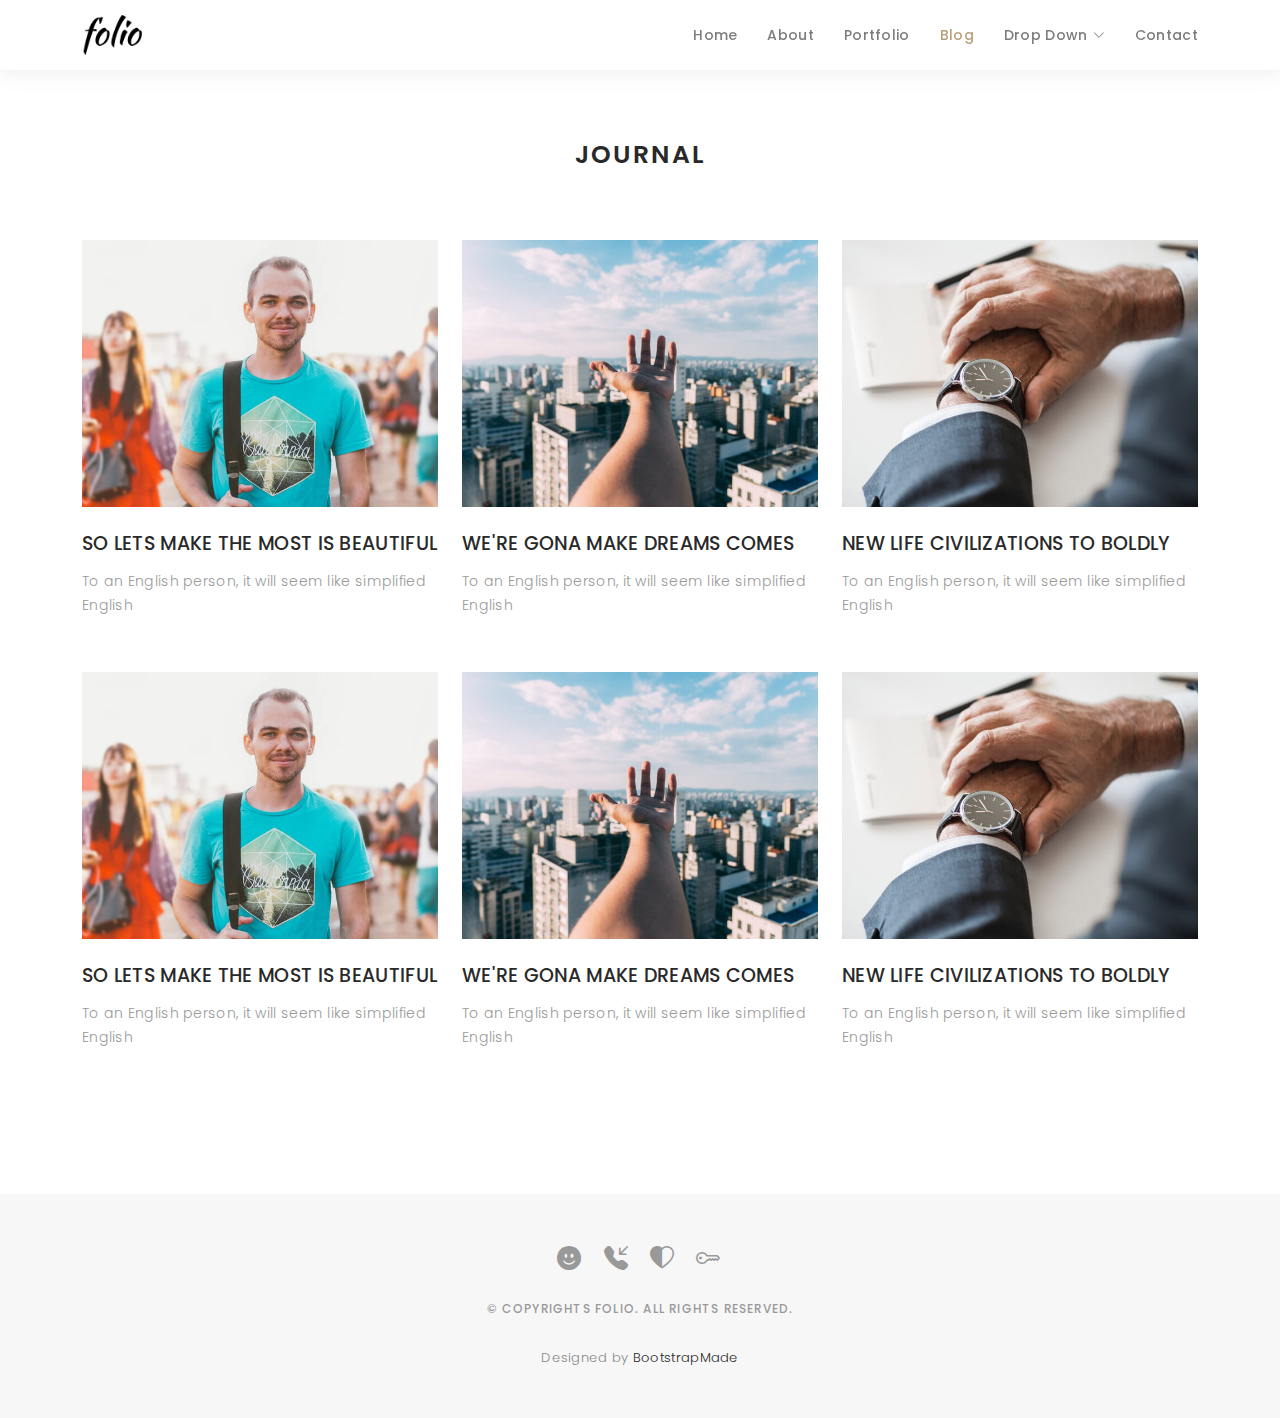
<file: blog-grid.html>
<!DOCTYPE html>
<html lang="en">

<head>
  <meta charset="utf-8">
  <meta content="width=device-width, initial-scale=1.0" name="viewport">

  <title>Folio Bootstrap Template - Blog Grid</title>
  <meta content="" name="description">
  <meta content="" name="keywords">

  <!-- Favicons -->
  <link href="assets/img/favicon.png" rel="icon">
  <link href="assets/img/apple-touch-icon.png" rel="apple-touch-icon">

  <!-- Google Fonts -->
  <link href="https://fonts.googleapis.com/css?family=Poppins:300,300i,400,400i,500,500i,600,600i,700,700i|Playfair+Display:400,400i,500,500i,600,600i,700,700i,900,900i" rel="stylesheet">

  <!-- Vendor CSS Files -->
  <link href="assets/vendor/bootstrap/css/bootstrap.min.css" rel="stylesheet">
  <link href="assets/vendor/bootstrap-icons/bootstrap-icons.css" rel="stylesheet">
  <link href="assets/vendor/boxicons/css/boxicons.min.css" rel="stylesheet">
  <link href="assets/vendor/glightbox/css/glightbox.min.css" rel="stylesheet">
  <link href="assets/vendor/swiper/swiper-bundle.min.css" rel="stylesheet">

  <!-- Template Main CSS File -->
  <link href="assets/css/style.css" rel="stylesheet">

  <!-- =======================================================
  * Template Name: Folio - v4.0.1
  * Template URL: https://bootstrapmade.com/folio-bootstrap-portfolio-template/
  * Author: BootstrapMade.com
  * License: https://bootstrapmade.com/license/
  ======================================================== -->
</head>

<body>

  <!-- ======= Header ======= -->
  <header id="header" class="fixed-top header-inner-pages">
    <div class="container d-flex align-items-center justify-content-between">

      <a href="index.html" class="logo"><img src="assets/img/logo.png" alt="" class="img-fluid"></a>
      <!-- Uncomment below if you prefer to use an text logo -->
      <!-- <h1 class="logo"><a href="index.html">Folio</a></h1> -->

      <nav id="navbar" class="navbar">
        <ul>
          <li><a class="nav-link scrollto " href="#hero">Home</a></li>
          <li><a class="nav-link scrollto" href="#about">About</a></li>
          <li><a class="nav-link  scrollto" href="#portfolio">Portfolio</a></li>
          <li><a class="nav-link active  scrollto" href="#journal">Blog</a></li>
          <li class="dropdown"><a href="#"><span>Drop Down</span> <i class="bi bi-chevron-down"></i></a>
            <ul>
              <li><a href="#">Drop Down 1</a></li>
              <li class="dropdown"><a href="#"><span>Deep Drop Down</span> <i class="bi bi-chevron-right"></i></a>
                <ul>
                  <li><a href="#">Deep Drop Down 1</a></li>
                  <li><a href="#">Deep Drop Down 2</a></li>
                  <li><a href="#">Deep Drop Down 3</a></li>
                  <li><a href="#">Deep Drop Down 4</a></li>
                  <li><a href="#">Deep Drop Down 5</a></li>
                </ul>
              </li>
              <li><a href="#">Drop Down 2</a></li>
              <li><a href="#">Drop Down 3</a></li>
              <li><a href="#">Drop Down 4</a></li>
            </ul>
          </li>
          <li><a class="nav-link scrollto" href="#contact">Contact</a></li>
        </ul>
        <i class="bi bi-list mobile-nav-toggle"></i>
      </nav><!-- .navbar -->

    </div>
  </header><!-- End Header -->

  <main id="main">

    <!-- ======= Blog Grid ======= -->
    <div id="journal-blog" class="text-left  paddsections">

      <div class="container">
        <div class="section-title text-center">
          <h2>journal</h2>
        </div>
      </div>

      <div class="container">
        <div class="journal-block">
          <div class="row">

            <div class="col-lg-4 col-md-6">
              <div class="journal-info mb-30">

                <a href="blog-single.html"><img src="assets/img/blog-post-1.jpg" class="img-responsive" alt="img"></a>

                <div class="journal-txt">

                  <h4><a href="blog-single.html">SO LETS MAKE THE MOST IS BEAUTIFUL</a></h4>
                  <p class="separator">To an English person, it will seem like simplified English
                  </p>

                </div>

              </div>
            </div>

            <div class="col-lg-4 col-md-6">
              <div class="journal-info mb-30">

                <a href="blog-single.html"><img src="assets/img/blog-post-2.jpg" class="img-responsive" alt="img"></a>

                <div class="journal-txt">

                  <h4><a href="blog-single.html">WE'RE GONA MAKE DREAMS COMES</a></h4>
                  <p class="separator">To an English person, it will seem like simplified English
                  </p>

                </div>

              </div>
            </div>

            <div class="col-lg-4 col-md-6">
              <div class="journal-info mb-30">

                <a href="blog-single.html"><img src="assets/img/blog-post-3.jpg" class="img-responsive" alt="img"></a>

                <div class="journal-txt">

                  <h4><a href="blog-single.html">NEW LIFE CIVILIZATIONS TO BOLDLY</a></h4>
                  <p class="separator">To an English person, it will seem like simplified English
                  </p>

                </div>

              </div>
            </div>

            <div class="col-lg-4 col-md-6">
              <div class="journal-info mb-30">

                <a href="blog-single.html"><img src="assets/img/blog-post-1.jpg" class="img-responsive" alt="img"></a>

                <div class="journal-txt">

                  <h4><a href="blog-single.html">SO LETS MAKE THE MOST IS BEAUTIFUL</a></h4>
                  <p class="separator">To an English person, it will seem like simplified English
                  </p>

                </div>

              </div>
            </div>

            <div class="col-lg-4 col-md-6">
              <div class="journal-info mb-30">

                <a href="blog-single.html"><img src="assets/img/blog-post-2.jpg" class="img-responsive" alt="img"></a>

                <div class="journal-txt">

                  <h4><a href="blog-single.html">WE'RE GONA MAKE DREAMS COMES</a></h4>
                  <p class="separator">To an English person, it will seem like simplified English
                  </p>

                </div>

              </div>
            </div>

            <div class="col-lg-4 col-md-6">
              <div class="journal-info mb-30">

                <a href="blog-single.html"><img src="assets/img/blog-post-3.jpg" class="img-responsive" alt="img"></a>

                <div class="journal-txt">

                  <h4><a href="blog-single.html">NEW LIFE CIVILIZATIONS TO BOLDLY</a></h4>
                  <p class="separator">To an English person, it will seem like simplified English
                  </p>

                </div>

              </div>
            </div>

          </div>
        </div>
      </div>
    </div><!-- End Blog Grid -->

  </main><!-- End #main -->

  <!-- ======= Footer ======= -->
  <div id="footer" class="text-center">
    <div class="container">
      <div class="socials-media text-center">

        <ul class="list-unstyled">
          <li><a href="#"><i class="bi bi-facebook"></i></a></li>
          <li><a href="#"><i class="bi bi-twitter"></i></a></li>
          <li><a href="#"><i class="bi bi-instagram"></i></a></li>
          <li><a href="#"><i class="bi bi-linkedin"></i></a></li>
        </ul>

      </div>

      <p>&copy; Copyrights Folio. All rights reserved.</p>

      <div class="credits">
        <!--
        All the links in the footer should remain intact.
        You can delete the links only if you purchased the pro version.
        Licensing information: https://bootstrapmade.com/license/
        Purchase the pro version with working PHP/AJAX contact form: https://bootstrapmade.com/buy/?theme=Folio
      -->
        Designed by <a href="https://bootstrapmade.com/">BootstrapMade</a>
      </div>

    </div>
  </div><!-- End Footer -->

  <a href="#" class="back-to-top d-flex align-items-center justify-content-center"><i class="bi bi-arrow-up-short"></i></a>

  <!-- Vendor JS Files -->
  <script src="assets/vendor/bootstrap/js/bootstrap.bundle.min.js"></script>
  <script src="assets/vendor/glightbox/js/glightbox.min.js"></script>
  <script src="assets/vendor/isotope-layout/isotope.pkgd.min.js"></script>
  <script src="assets/vendor/php-email-form/validate.js"></script>
  <script src="assets/vendor/swiper/swiper-bundle.min.js"></script>
  <script src="assets/vendor/typed.js/typed.min.js"></script>

  <!-- Template Main JS File -->
  <script src="assets/js/main.js"></script>

</body>

</html>
</file>
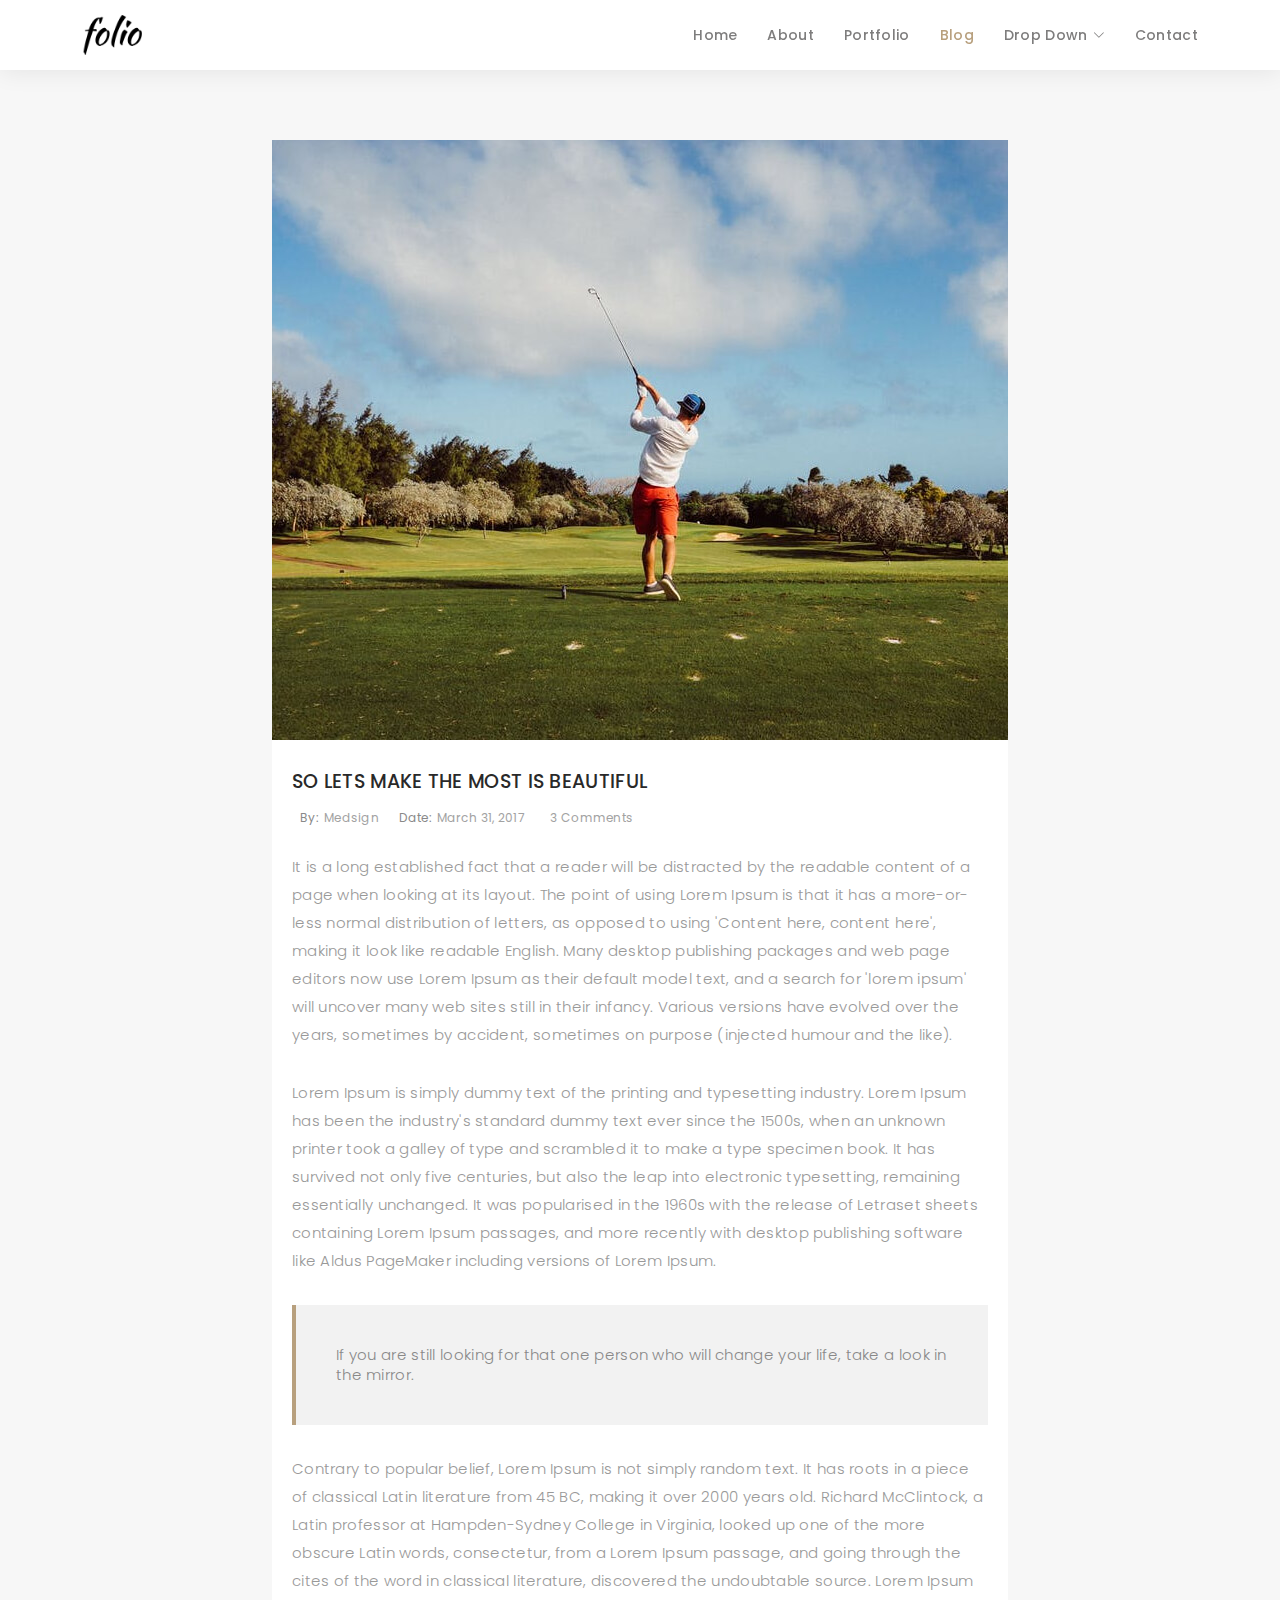
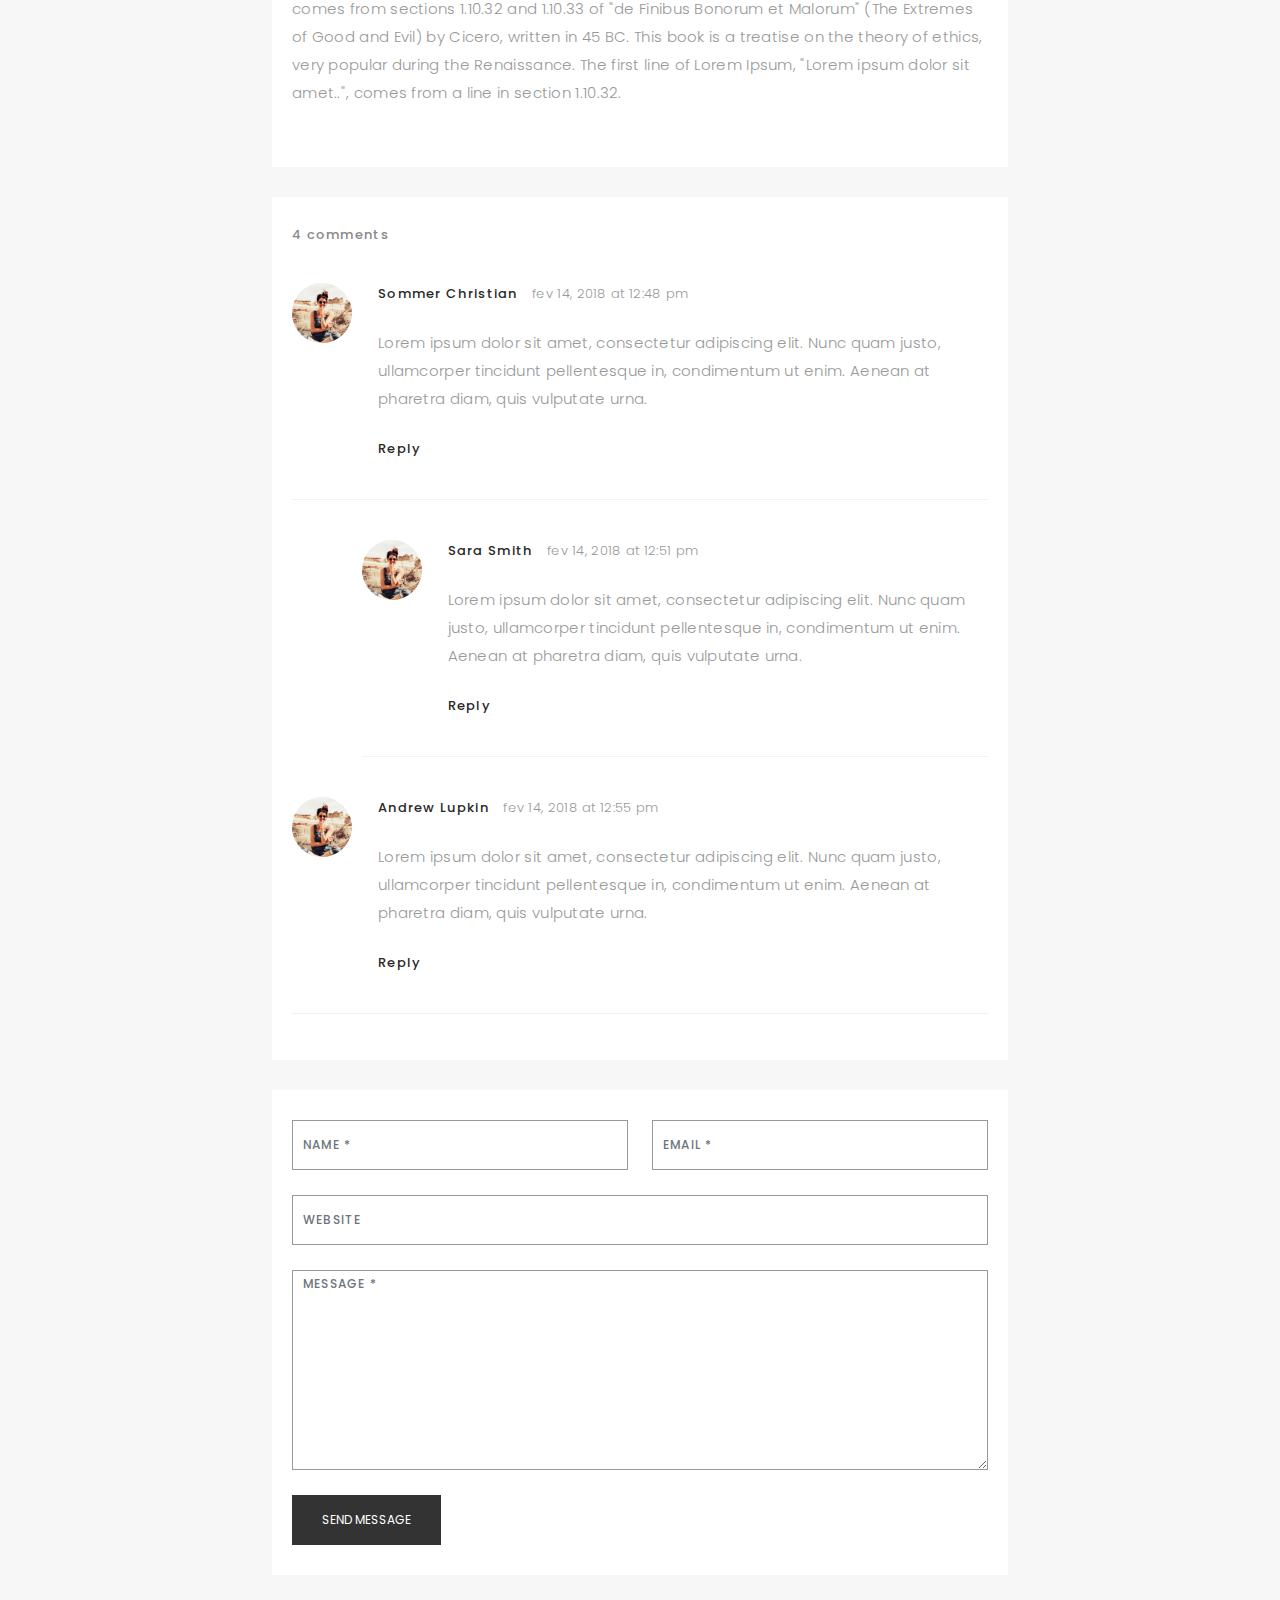
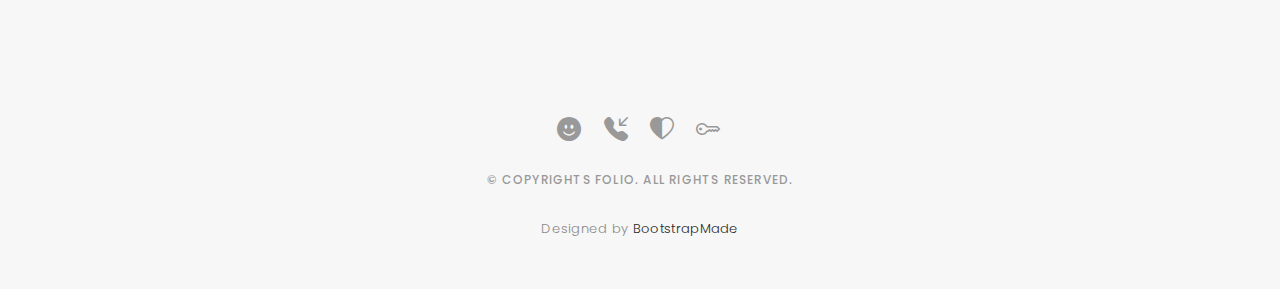
<file: blog-single.html>
<!DOCTYPE html>
<html lang="en">

<head>
  <meta charset="utf-8">
  <meta content="width=device-width, initial-scale=1.0" name="viewport">

  <title>Folio Bootstrap Template - Blog Single</title>
  <meta content="" name="description">
  <meta content="" name="keywords">

  <!-- Favicons -->
  <link href="assets/img/favicon.png" rel="icon">
  <link href="assets/img/apple-touch-icon.png" rel="apple-touch-icon">

  <!-- Google Fonts -->
  <link href="https://fonts.googleapis.com/css?family=Poppins:300,300i,400,400i,500,500i,600,600i,700,700i|Playfair+Display:400,400i,500,500i,600,600i,700,700i,900,900i" rel="stylesheet">

  <!-- Vendor CSS Files -->
  <link href="assets/vendor/bootstrap/css/bootstrap.min.css" rel="stylesheet">
  <link href="assets/vendor/bootstrap-icons/bootstrap-icons.css" rel="stylesheet">
  <link href="assets/vendor/boxicons/css/boxicons.min.css" rel="stylesheet">
  <link href="assets/vendor/glightbox/css/glightbox.min.css" rel="stylesheet">
  <link href="assets/vendor/swiper/swiper-bundle.min.css" rel="stylesheet">

  <!-- Template Main CSS File -->
  <link href="assets/css/style.css" rel="stylesheet">

  <!-- =======================================================
  * Template Name: Folio - v4.0.1
  * Template URL: https://bootstrapmade.com/folio-bootstrap-portfolio-template/
  * Author: BootstrapMade.com
  * License: https://bootstrapmade.com/license/
  ======================================================== -->
</head>

<body>

  <!-- ======= Header ======= -->
  <header id="header" class="fixed-top header-inner-pages">
    <div class="container d-flex align-items-center justify-content-between">

      <a href="index.html" class="logo"><img src="assets/img/logo.png" alt="" class="img-fluid"></a>
      <!-- Uncomment below if you prefer to use an text logo -->
      <!-- <h1 class="logo"><a href="index.html">Folio</a></h1> -->

      <nav id="navbar" class="navbar">
        <ul>
          <li><a class="nav-link scrollto " href="#hero">Home</a></li>
          <li><a class="nav-link scrollto" href="#about">About</a></li>
          <li><a class="nav-link  scrollto" href="#portfolio">Portfolio</a></li>
          <li><a class="nav-link active  scrollto" href="#journal">Blog</a></li>
          <li class="dropdown"><a href="#"><span>Drop Down</span> <i class="bi bi-chevron-down"></i></a>
            <ul>
              <li><a href="#">Drop Down 1</a></li>
              <li class="dropdown"><a href="#"><span>Deep Drop Down</span> <i class="bi bi-chevron-right"></i></a>
                <ul>
                  <li><a href="#">Deep Drop Down 1</a></li>
                  <li><a href="#">Deep Drop Down 2</a></li>
                  <li><a href="#">Deep Drop Down 3</a></li>
                  <li><a href="#">Deep Drop Down 4</a></li>
                  <li><a href="#">Deep Drop Down 5</a></li>
                </ul>
              </li>
              <li><a href="#">Drop Down 2</a></li>
              <li><a href="#">Drop Down 3</a></li>
              <li><a href="#">Drop Down 4</a></li>
            </ul>
          </li>
          <li><a class="nav-link scrollto" href="#contact">Contact</a></li>
        </ul>
        <i class="bi bi-list mobile-nav-toggle"></i>
      </nav><!-- .navbar -->

    </div>
  </header><!-- End Header -->

  <main id="main">

    <!-- ======= Blog Single ======= -->
    <div class="main-content paddsection">
      <div class="container">
        <div class="row justify-content-center">
          <div class="col-md-8 col-md-offset-2">
            <div class="row">
              <div class="container-main single-main">
                <div class="col-md-12">
                  <div class="block-main mb-30">
                    <img src="assets/img/blog-post-big.jpg" class="img-responsive" alt="reviews2">
                    <div class="content-main single-post padDiv">
                      <div class="journal-txt">
                        <h4><a href="#">SO LETS MAKE THE MOST IS BEAUTIFUL</a></h4>
                      </div>
                      <div class="post-meta">
                        <ul class="list-unstyled mb-0">
                          <li class="author">by:<a href="#">medsign</a></li>
                          <li class="date">date:<a href="#">March 31, 2017</a></li>
                          <li class="commont"><i class="ion-ios-heart-outline"></i><a href="#">3 Comments</a></li>
                        </ul>
                      </div>
                      <p class="mb-30">It is a long established fact that a reader will be distracted by the readable content of a page when looking at its layout. The point of using Lorem Ipsum is that it has a more-or-less normal distribution of letters, as opposed to
                        using 'Content here, content here', making it look like readable English. Many desktop publishing packages and web page editors now use Lorem Ipsum as their default model text, and a search for 'lorem ipsum' will uncover many web
                        sites still in their infancy. Various versions have evolved over the years, sometimes by accident, sometimes on purpose (injected humour and the like).</p>
                      <p class="mb-30">Lorem Ipsum is simply dummy text of the printing and typesetting industry. Lorem Ipsum has been the industry's standard dummy text ever since the 1500s, when an unknown printer took a galley of type and scrambled it to make a type
                        specimen book. It has survived not only five centuries, but also the leap into electronic typesetting, remaining essentially unchanged. It was popularised in the 1960s with the release of Letraset sheets containing Lorem Ipsum passages,
                        and more recently with desktop publishing software like Aldus PageMaker including versions of Lorem Ipsum.</p>
                      <blockquote>If you are still looking for that one person who will change your life, take a look in the mirror.</blockquote>
                      <p class="mb-30">Contrary to popular belief, Lorem Ipsum is not simply random text. It has roots in a piece of classical Latin literature from 45 BC, making it over 2000 years old. Richard McClintock, a Latin professor at Hampden-Sydney College in
                        Virginia, looked up one of the more obscure Latin words, consectetur, from a Lorem Ipsum passage, and going through the cites of the word in classical literature, discovered the undoubtable source. Lorem Ipsum comes from sections
                        1.10.32 and 1.10.33 of "de Finibus Bonorum et Malorum" (The Extremes of Good and Evil) by Cicero, written in 45 BC. This book is a treatise on the theory of ethics, very popular during the Renaissance. The first line of Lorem Ipsum,
                        "Lorem ipsum dolor sit amet..", comes from a line in section 1.10.32.</p>
                    </div>
                  </div>
                </div>
                <div class="col-md-12">
                  <div class="comments text-left padDiv mb-30">
                    <div class="entry-comments">
                      <h6 class="mb-30">4 comments</h6>
                      <ul class="entry-comments-list list-unstyled">
                        <li>
                          <div class="entry-comments-item">
                            <img src="assets/img/avatar.jpg" class="entry-comments-avatar" alt="">
                            <div class="entry-comments-body">
                              <span class="entry-comments-author">Sommer Christian</span>
                              <span><a href="#">fev 14, 2018 at 12:48 pm</a></span>
                              <p class="mb-10">Lorem ipsum dolor sit amet, consectetur adipiscing elit. Nunc quam justo, ullamcorper tincidunt pellentesque in, condimentum ut enim. Aenean at pharetra diam, quis vulputate urna. </p>
                              <a class="rep" href="#">Reply</a>
                            </div>
                          </div>
                          <ul class="entry-comments-reply list-unstyled">
                            <li>
                              <div class="entry-comments-item">
                                <img src="assets/img/avatar.jpg" class="entry-comments-avatar" alt="">
                                <div class="entry-comments-body">
                                  <span class="entry-comments-author">Sara Smith</span>
                                  <span><a href="#">fev 14, 2018 at 12:51 pm</a></span>
                                  <p class="mb-10">Lorem ipsum dolor sit amet, consectetur adipiscing elit. Nunc quam justo, ullamcorper tincidunt pellentesque in, condimentum ut enim. Aenean at pharetra diam, quis vulputate urna.</p>
                                  <a class="rep" href="#">Reply</a>
                                </div>
                              </div>
                            </li>
                          </ul>
                        </li>
                        <li>
                          <div class="entry-comments-item">
                            <img src="assets/img/avatar.jpg" class="entry-comments-avatar" alt="">
                            <div class="entry-comments-body">
                              <span class="entry-comments-author">Andrew Lupkin</span>
                              <span><a href="#">fev 14, 2018 at 12:55 pm</a></span>
                              <p class="mb-10">Lorem ipsum dolor sit amet, consectetur adipiscing elit. Nunc quam justo, ullamcorper tincidunt pellentesque in, condimentum ut enim. Aenean at pharetra diam, quis vulputate urna. </p>
                              <a class="rep" href="#">Reply</a>
                            </div>
                          </div>
                        </li>
                      </ul>
                    </div>
                  </div>
                </div>
                <div class="col-lg-12">
                  <div class="cmt padDiv">
                    <form id="comment-form" method="post" action="" role="form">
                      <div class="row">
                        <div class="col-lg-6">
                          <div class="form-group">
                            <input id="form_name" type="text" name="name" class="form-control" placeholder="Name *" required="required">
                          </div>
                        </div>
                        <div class="col-lg-6">
                          <div class="form-group">
                            <input id="form_email" type="email" name="email" class="form-control" placeholder="email *" required="required">
                          </div>
                        </div>
                        <div class="col-md-12">
                          <div class="form-group">
                            <input id="form_name" type="text" name="website" class="form-control" placeholder="Website">
                          </div>
                        </div>
                        <div class="col-lg-12">
                          <div class="form-group">
                            <textarea id="form_message" name="message" class="form-control" placeholder="Message *" style="height: 200px;" required="required"></textarea>
                          </div>
                        </div>
                        <div class="col-lg-12">
                          <input type="submit" class="btn btn-defeault btn-send" value="Send message">
                        </div>
                      </div>
                    </form>
                  </div>
                </div>
              </div>
            </div>
          </div>
        </div>
      </div>
    </div><!-- End Blog Single -->

  </main><!-- End #main -->

  <!-- ======= Footer ======= -->
  <div id="footer" class="text-center">
    <div class="container">
      <div class="socials-media text-center">

        <ul class="list-unstyled">
          <li><a href="#"><i class="bi bi-facebook"></i></a></li>
          <li><a href="#"><i class="bi bi-twitter"></i></a></li>
          <li><a href="#"><i class="bi bi-instagram"></i></a></li>
          <li><a href="#"><i class="bi bi-linkedin"></i></a></li>
        </ul>

      </div>

      <p>&copy; Copyrights Folio. All rights reserved.</p>

      <div class="credits">
        <!--
        All the links in the footer should remain intact.
        You can delete the links only if you purchased the pro version.
        Licensing information: https://bootstrapmade.com/license/
        Purchase the pro version with working PHP/AJAX contact form: https://bootstrapmade.com/buy/?theme=Folio
      -->
        Designed by <a href="https://bootstrapmade.com/">BootstrapMade</a>
      </div>

    </div>
  </div><!-- End Footer -->

  <a href="#" class="back-to-top d-flex align-items-center justify-content-center"><i class="bi bi-arrow-up-short"></i></a>

  <!-- Vendor JS Files -->
  <script src="assets/vendor/bootstrap/js/bootstrap.bundle.min.js"></script>
  <script src="assets/vendor/glightbox/js/glightbox.min.js"></script>
  <script src="assets/vendor/isotope-layout/isotope.pkgd.min.js"></script>
  <script src="assets/vendor/php-email-form/validate.js"></script>
  <script src="assets/vendor/swiper/swiper-bundle.min.js"></script>
  <script src="assets/vendor/typed.js/typed.min.js"></script>

  <!-- Template Main JS File -->
  <script src="assets/js/main.js"></script>

</body>

</html>
</file>
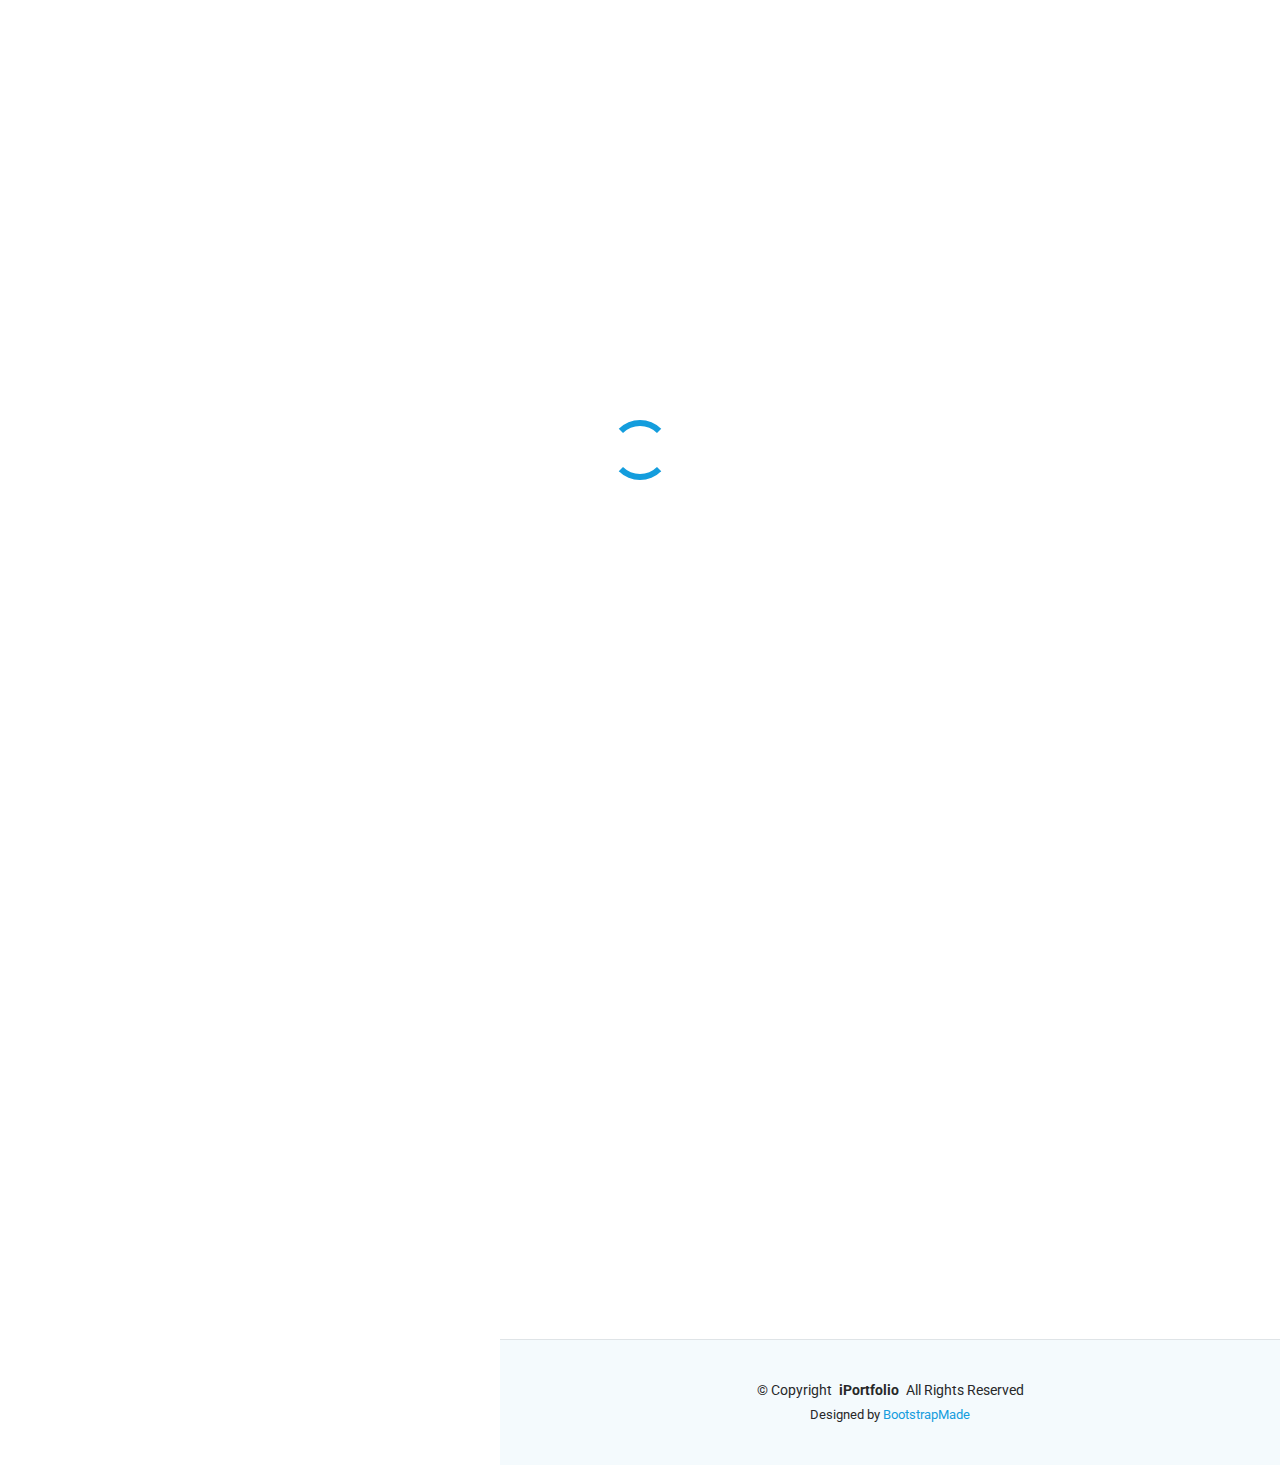
<file: portfolio-details-air-quality-visualization.html>
<!DOCTYPE html>
<html lang="en">

<head>
  <meta charset="utf-8">
  <meta content="width=device-width, initial-scale=1.0" name="viewport">
  <title>Portfolio Details - Chest Disease Classifier</title>
  <meta content="" name="description">
  <meta content="" name="keywords">

  <!-- Favicons -->
  <link href="assets/img/favicon.png" rel="icon">
  <link href="assets/img/apple-touch-icon.png" rel="apple-touch-icon">

  <!-- Fonts -->
  <link href="https://fonts.googleapis.com" rel="preconnect">
  <link href="https://fonts.gstatic.com" rel="preconnect" crossorigin>
  <link href="https://fonts.googleapis.com/css2?family=Roboto:ital,wght@0,100;0,300;0,400;0,500;0,700;0,900;1,100;1,300;1,400;1,500;1,700;1,900&family=Poppins:ital,wght@0,100;0,200;0,300;0,400;0,500;0,600;0,700;0,800;0,900;1,100;1,200;1,300;1,400;1,500;1,600;1,700;1,800;1,900&family=Raleway:ital,wght@0,100;0,200;0,300;0,400;0,500;0,600;0,700;0,800;0,900;1,100;1,200;1,300;1,400;1,500;1,600;1,700;1,800;1,900&display=swap" rel="stylesheet">

  <!-- Vendor CSS Files -->
  <link href="assets/vendor/bootstrap/css/bootstrap.min.css" rel="stylesheet">
  <link href="assets/vendor/bootstrap-icons/bootstrap-icons.css" rel="stylesheet">
  <link href="assets/vendor/aos/aos.css" rel="stylesheet">
  <link href="assets/vendor/glightbox/css/glightbox.min.css" rel="stylesheet">
  <link href="assets/vendor/swiper/swiper-bundle.min.css" rel="stylesheet">

  <!-- Main CSS File -->
  <link href="assets/css/main.css" rel="stylesheet">
</head>

<body class="portfolio-details-page">

  <header id="header" class="header dark-background d-flex flex-column">
    <i class="header-toggle d-xl-none bi bi-list"></i>

    <div class="profile-img">
      <img src="assets/img/1000009477.jpg" alt="" class="img-fluid rounded-circle">
    </div>

    <a href="index.html" class="logo d-flex align-items-center justify-content-center">
      <h1 class="sitename">Archel Taneka Sutanto</h1>
    </a>

    <div class="social-links text-center">
      <a href="https://www.instagram.com/archeltaneka/" target="_blank" class="instagram"><i class="bi bi-instagram"></i></a>
      <a href="https://www.linkedin.com/in/archel-taneka-sutanto/" target="_blank" class="linkedin"><i class="bi bi-linkedin"></i></a>
    </div>

    <nav id="navmenu" class="navmenu">
      <ul>
        <li><a href="#hero" class="active"><i class="bi bi-house navicon"></i>Home</a></li>
        <li><a href="#about"><i class="bi bi-person navicon"></i>About</a></li>
        <li><a href="#resume"><i class="bi bi-file-earmark-text navicon"></i>Resume</a></li>
    
        <!-- Projects Dropdown -->
        <li class="dropdown">
          <a href="#portfolio"><span>Projects</span> <i class="bi bi-chevron-down toggle-dropdown"></i></a>
          <ul>
            <!-- Machine Learning Sub-dropdown -->
            <li class="dropdown">
              <a href="#"><span>Machine Learning</span> <i class="bi bi-chevron-down toggle-dropdown"></i></a>
              <ul>
                <li><a href="portfolio-details-pokemon-battle.html" data-bs-toggle="tooltip" title="Pokemon Battle Prediction">Pokemon Battle Prediction</a></li>
                <li><a href="portfolio-details-pokemon-battle.html" data-bs-toggle="tooltip" title="Pokemon Battle Prediction">Predicting Bike Sharing Patterns</a></li>             
                <li><a href="portfolio-details-pokemon-battle.html" data-bs-toggle="tooltip" title="Pokemon Battle Prediction">Regression Contest - Happiness</a></li>              
                <li><a href="portfolio-details-pokemon-battle.html" data-bs-toggle="tooltip" title="Pokemon Battle Prediction">Classification Contest - perfectMentalHealth</a></li>              
              </ul>
            </li>

            <!-- Computer Vision Sub-dropdown -->
            <li class="dropdown">
              <a href="#"><span>Computer Vision</span> <i class="bi bi-chevron-down toggle-dropdown"></i></a>
              <ul>
                <li><a href="portfolio-details-chest.html" data-bs-toggle="tooltip" title="Common Chest Disease Classification">Chest Disease Classifier</a></li>
                <li><a href="portfolio-details-table-tennis.html" data-bs-toggle="tooltip" title="Table Tennis Analytics">Table Tennis Analysis</a></li>
                <li><a href="portfolio-details-face-mask-detector.html" data-bs-toggle="tooltip" title="Face Mask Detection">Face Mask Detector</a></li>
                <li><a href="portfolio-details-pokemon-battle.html" data-bs-toggle="tooltip" title="Pokemon Battle Prediction">Dog Breed Classifier</a></li>
                <li><a href="portfolio-details-pokemon-battle.html" data-bs-toggle="tooltip" title="Pokemon Battle Prediction">Generating Faces</a></li>
              </ul>
            </li>

            <!-- NLP Sub-dropdown -->
            <li class="dropdown">
              <a href="#"><span>NLP</span> <i class="bi bi-chevron-down toggle-dropdown"></i></a>
              <ul>
                <li><a href="#">Personal Assistant</a></li>
                <li><a href="#">Generating TV Scripts</a></li>
              </ul>
            </li>
    
            <!-- Data Visualization Sub-dropdown -->
            <li class="dropdown">
              <a href="#"><span>Data Visualization</span> <i class="bi bi-chevron-down toggle-dropdown"></i></a>
              <ul>
                <li><a href="portfolio-details-air-quality-visualization.html" data-bs-toggle="tooltip" title="Melbourne Air Quality - Pedestrian Activity">Air Quality & Activity</a></li>
              </ul>
            </li>
    
            <!-- EDA Sub-dropdown -->
            <li class="dropdown">
              <a href="#"><span>Exploratory Data Analysis</span> <i class="bi bi-chevron-down toggle-dropdown"></i></a>
              <ul>
                <li><a href="#">Pokemon Battle Analysis</a></li>
              </ul>
            </li>
          </li>
        </ul>
        <!-- End Projects Dropdown -->

        <li><a href="#contact"><i class="bi bi-envelope navicon"></i> Contact</a></li>

      </ul>
    </nav>

  </header>

  <main class="main">

    <!-- Page Title -->
    <div class="page-title dark-background">
      <div class="container d-lg-flex justify-content-between align-items-center">
        <h1 class="mb-2 mb-lg-0">Melbourne Air Quality - Pedestrian Level Visualization</h1>
        <nav class="breadcrumbs">
          <ol>
            <li><a href="index.html">Home</a></li>
            <li class="current">Portfolio Details</li>
          </ol>
        </nav>
      </div>
    </div><!-- End Page Title -->

    <!-- Portfolio Details Section -->
    <section id="portfolio-details" class="portfolio-details section">

      <div class="container" data-aos="fade-up" data-aos-delay="100">

        <div class="row gy-4">

          <div class="col-lg-8">
            <div class="portfolio-details-slider swiper init-swiper">

              <script type="application/json" class="swiper-config">
                {
                  "loop": true,
                  "speed": 600,
                  "autoplay": {
                    "delay": 5000
                  },
                  "slidesPerView": "auto",
                  "pagination": {
                    "el": ".swiper-pagination",
                    "type": "bullets",
                    "clickable": true
                  }
                }
              </script>

              <div class="swiper-wrapper align-items-center">

                <div class="swiper-slide">
                  <img src="assets/img/portfolio/air-quality-visualization.jpg" alt="">
                </div>

                <div class="swiper-slide">
                  <img src="assets/img/portfolio/air-quality-visualization-2.jpg" alt="">
                </div>

                <div class="swiper-slide">
                  <img src="assets/img/portfolio/air-quality-visualization-3.jpg" alt="">
                </div>

              </div>
              <div class="swiper-pagination"></div>
            </div>
          </div>

          <div class="col-lg-4">
            <div class="portfolio-info" data-aos="fade-up" data-aos-delay="200">
              <h3>Project Information</h3>
              <ul>
                <li><strong>Category</strong>: Data Visualization</li>
                <li><strong>Tools Used</strong>: Javascript (D3), HTML, CSS, R</li>
                <li><strong>Date</strong>: June 2025</li>
                <li><a href="portfolio-air-quality-visualization/dvp.html" target="_blank">Visualization Result</a></li>
              </ul>
            </div>
            <div class="portfolio-description" data-aos="fade-up" data-aos-delay="300">
              <h2>Melbourne Air Quality - Pedestrian Level Visualization</h2>
              <p>
                This project was submitted as part of my assignment for the FIT5147 - Data Exploration and Visualization.
              </p>
              <p>
                I chose to visualize the relationship between air quality and pedestrian activity for this unit's final project based on my personal experience. Recently, I’ve noticed a decline in my stamina and endurance while exercising outdoors, which inspired me to explore this topic further through visualization.
              </p>
              <p>
                I used R to preprocess the data and implemented the visualization using the D3 Javascript library as part of the unit's requirement.
              </p>
            </div>
            <div class="mt-4">
              <span class="badge bg-primary me-2">R</span>
              <span class="badge bg-danger me-2">Web Development</span>
              <span class="badge bg-success me-2">D3 (Javascript)</span>
              <span class="badge bg-info me-2">Data Visualization</span>
              <span class="badge bg-warning text-dark me-2">Health</span>
            </div>
          </div>

        </div>

      </div>

    </section><!-- /Portfolio Details Section -->

  </main>

  <footer id="footer" class="footer position-relative light-background">

    <div class="container">
      <div class="copyright text-center ">
        <p>© <span>Copyright</span> <strong class="px-1 sitename">iPortfolio</strong> <span>All Rights Reserved</span></p>
      </div>
      <div class="credits">
        Designed by <a href="https://bootstrapmade.com/">BootstrapMade</a>
      </div>
    </div>

  </footer>

  <!-- Scroll Top -->
  <a href="#" id="scroll-top" class="scroll-top d-flex align-items-center justify-content-center"><i class="bi bi-arrow-up-short"></i></a>

  <!-- Preloader -->
  <div id="preloader"></div>

  <!-- Vendor JS Files -->
  <script src="assets/vendor/bootstrap/js/bootstrap.bundle.min.js"></script>
  <script src="assets/vendor/php-email-form/validate.js"></script>
  <script src="assets/vendor/aos/aos.js"></script>
  <script src="assets/vendor/typed.js/typed.umd.js"></script>
  <script src="assets/vendor/purecounter/purecounter_vanilla.js"></script>
  <script src="assets/vendor/waypoints/noframework.waypoints.js"></script>
  <script src="assets/vendor/glightbox/js/glightbox.min.js"></script>
  <script src="assets/vendor/imagesloaded/imagesloaded.pkgd.min.js"></script>
  <script src="assets/vendor/isotope-layout/isotope.pkgd.min.js"></script>
  <script src="assets/vendor/swiper/swiper-bundle.min.js"></script>

  <!-- Main JS File -->
  <script src="assets/js/main.js"></script>

</body>

</html>
</file>
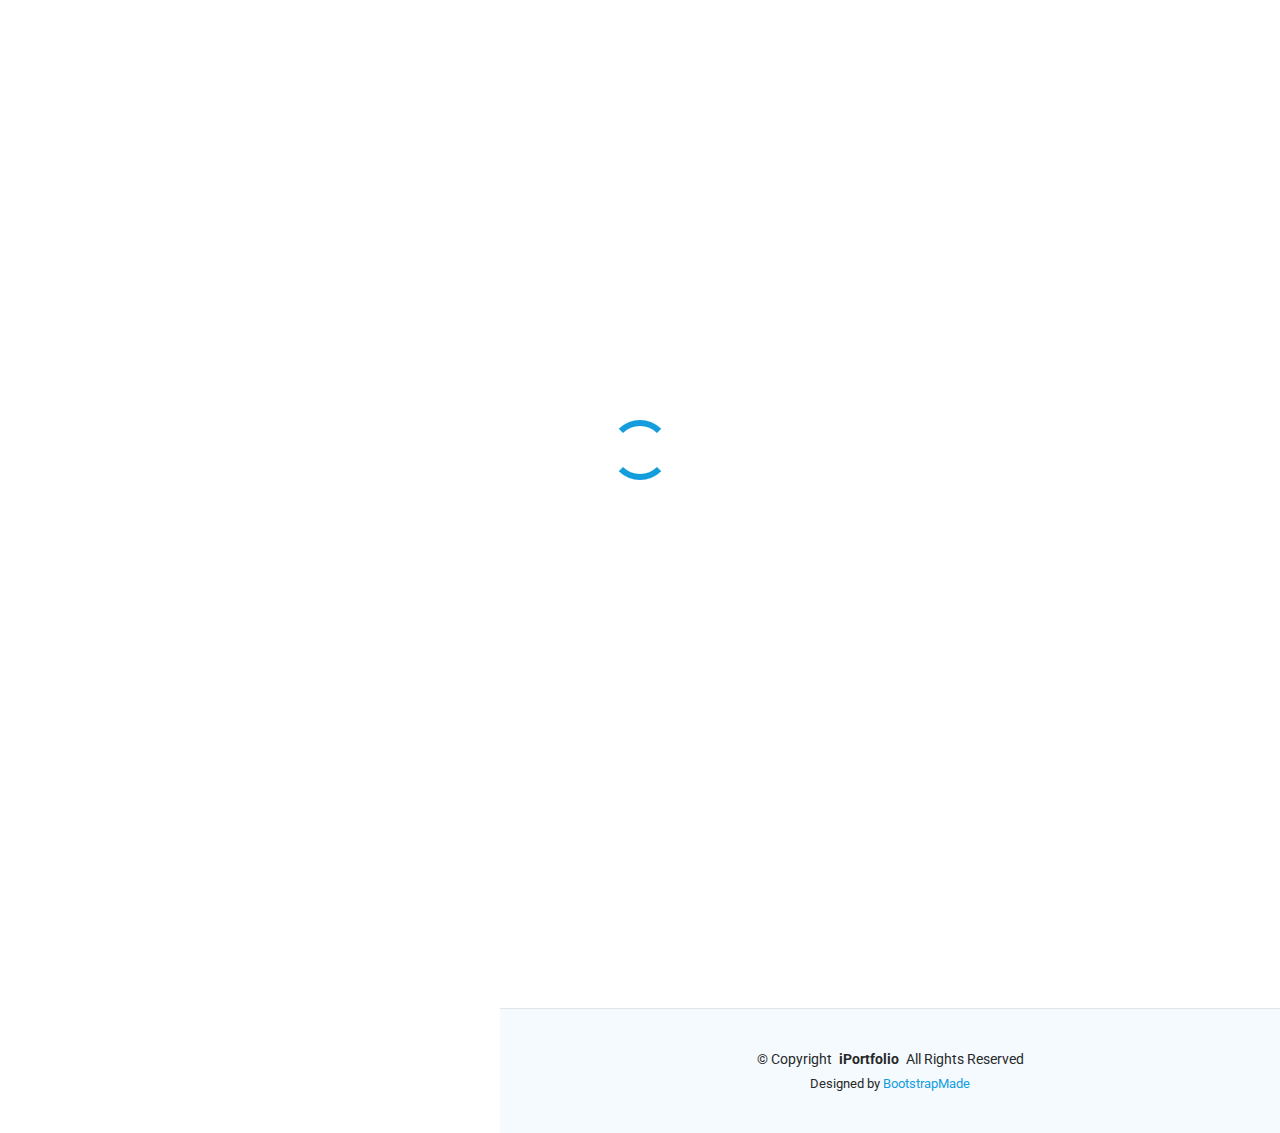
<file: portfolio-details-bike-sharing.html>
<!DOCTYPE html>
<html lang="en">

<head>
  <meta charset="utf-8">
  <meta content="width=device-width, initial-scale=1.0" name="viewport">
  <title>Portfolio Details - Chest Disease Classifier</title>
  <meta content="" name="description">
  <meta content="" name="keywords">

  <!-- Favicons -->
  <link href="assets/img/favicon.png" rel="icon">
  <link href="assets/img/apple-touch-icon.png" rel="apple-touch-icon">

  <!-- Fonts -->
  <link href="https://fonts.googleapis.com" rel="preconnect">
  <link href="https://fonts.gstatic.com" rel="preconnect" crossorigin>
  <link href="https://fonts.googleapis.com/css2?family=Roboto:ital,wght@0,100;0,300;0,400;0,500;0,700;0,900;1,100;1,300;1,400;1,500;1,700;1,900&family=Poppins:ital,wght@0,100;0,200;0,300;0,400;0,500;0,600;0,700;0,800;0,900;1,100;1,200;1,300;1,400;1,500;1,600;1,700;1,800;1,900&family=Raleway:ital,wght@0,100;0,200;0,300;0,400;0,500;0,600;0,700;0,800;0,900;1,100;1,200;1,300;1,400;1,500;1,600;1,700;1,800;1,900&display=swap" rel="stylesheet">

  <!-- Vendor CSS Files -->
  <link href="assets/vendor/bootstrap/css/bootstrap.min.css" rel="stylesheet">
  <link href="assets/vendor/bootstrap-icons/bootstrap-icons.css" rel="stylesheet">
  <link href="assets/vendor/aos/aos.css" rel="stylesheet">
  <link href="assets/vendor/glightbox/css/glightbox.min.css" rel="stylesheet">
  <link href="assets/vendor/swiper/swiper-bundle.min.css" rel="stylesheet">

  <!-- Main CSS File -->
  <link href="assets/css/main.css" rel="stylesheet">
</head>

<body class="portfolio-details-page">

  <header id="header" class="header dark-background d-flex flex-column">
    <i class="header-toggle d-xl-none bi bi-list"></i>

    <div class="profile-img">
      <img src="assets/img/1000009477.jpg" alt="" class="img-fluid rounded-circle">
    </div>

    <a href="index.html" class="logo d-flex align-items-center justify-content-center">
      <h1 class="sitename">Archel Taneka Sutanto</h1>
    </a>

    <div class="social-links text-center">
      <a href="https://www.instagram.com/archeltaneka/" target="_blank" class="instagram"><i class="bi bi-instagram"></i></a>
      <a href="https://www.linkedin.com/in/archel-taneka-sutanto/" target="_blank" class="linkedin"><i class="bi bi-linkedin"></i></a>
    </div>

    <nav id="navmenu" class="navmenu">
      <ul>
        <li><a href="index.html#hero" class="active"><i class="bi bi-house navicon"></i>Home</a></li>
        <li><a href="index.html#about"><i class="bi bi-person navicon"></i>About</a></li>
        <li><a href="index.html#resume"><i class="bi bi-file-earmark-text navicon"></i>Resume</a></li>
    
        <!-- Projects Dropdown -->
        <li class="dropdown">
          <a href="index.html#portfolio"><span>Projects</span> <i class="bi bi-chevron-down toggle-dropdown"></i></a>
          <ul>
            <!-- Machine Learning Sub-dropdown -->
            <li class="dropdown">
              <a href="#"><span>Machine Learning</span> <i class="bi bi-chevron-down toggle-dropdown"></i></a>
              <ul>
                <li><a href="portfolio-details-pokemon-battle.html" data-bs-toggle="tooltip" title="Pokemon Battle Prediction">Pokemon Battle Prediction</a></li>
                <li><a href="portfolio-details-bike-sharing.html" data-bs-toggle="tooltip" title="Pokemon Battle Prediction">Predicting Bike Sharing Patterns</a></li>             
                <li><a href="portfolio-details-regression-contest.html" data-bs-toggle="tooltip" title="Pokemon Battle Prediction">Regression Contest - Happiness</a></li>              
                <li><a href="portfolio-details-classification-contest.html" data-bs-toggle="tooltip" title="Pokemon Battle Prediction">Classification Contest - perfectMentalHealth</a></li>              
              </ul>
            </li>

            <!-- Computer Vision Sub-dropdown -->
            <li class="dropdown">
              <a href="#"><span>Computer Vision</span> <i class="bi bi-chevron-down toggle-dropdown"></i></a>
              <ul>
                <li><a href="portfolio-details-chest.html" data-bs-toggle="tooltip" title="Common Chest Disease Classification">Chest Disease Classifier</a></li>
                <li><a href="portfolio-details-table-tennis.html" data-bs-toggle="tooltip" title="Table Tennis Analytics">Table Tennis Analysis</a></li>
                <li><a href="portfolio-details-face-mask-detector.html" data-bs-toggle="tooltip" title="Face Mask Detection">Face Mask Detector</a></li>
                <li><a href="portfolio-details-pokemon-battle.html" data-bs-toggle="tooltip" title="Pokemon Battle Prediction">Dog Breed Classifier</a></li>
                <li><a href="portfolio-details-pokemon-battle.html" data-bs-toggle="tooltip" title="Pokemon Battle Prediction">Generating Faces</a></li>
              </ul>
            </li>

            <!-- NLP Sub-dropdown -->
            <li class="dropdown">
              <a href="#"><span>NLP</span> <i class="bi bi-chevron-down toggle-dropdown"></i></a>
              <ul>
                <li><a href="#">Personal Assistant</a></li>
                <li><a href="#">Generating TV Scripts</a></li>
              </ul>
            </li>
    
            <!-- Data Visualization Sub-dropdown -->
            <li class="dropdown">
              <a href="#"><span>Data Visualization</span> <i class="bi bi-chevron-down toggle-dropdown"></i></a>
              <ul>
                <li><a href="portfolio-details-air-quality-visualization.html" data-bs-toggle="tooltip" title="Melbourne Air Quality - Pedestrian Activity">Air Quality & Activity</a></li>
              </ul>
            </li>
    
            <!-- EDA Sub-dropdown -->
            <li class="dropdown">
              <a href="#"><span>Exploratory Data Analysis</span> <i class="bi bi-chevron-down toggle-dropdown"></i></a>
              <ul>
                <li><a href="#">Pokemon Battle Analysis</a></li>
              </ul>
            </li>
          </li>
        </ul>
        <!-- End Projects Dropdown -->

        <li><a href="index.html#contact"><i class="bi bi-envelope navicon"></i> Contact</a></li>

      </ul>
    </nav>

  </header>

  <main class="main">

    <!-- Page Title -->
    <div class="page-title dark-background">
      <div class="container d-lg-flex justify-content-between align-items-center">
        <h1 class="mb-2 mb-lg-0">Predicting Bike Sharing Patterns</h1>
        <nav class="breadcrumbs">
          <ol>
            <li><a href="index.html">Home</a></li>
            <li class="current">Portfolio Details</li>
          </ol>
        </nav>
      </div>
    </div><!-- End Page Title -->

    <!-- Portfolio Details Section -->
    <section id="portfolio-details" class="portfolio-details section">

      <div class="container" data-aos="fade-up" data-aos-delay="100">

        <div class="row gy-4">

          <div class="col-lg-8">
            <div class="portfolio-details-slider swiper init-swiper">

              <script type="application/json" class="swiper-config">
                {
                  "loop": true,
                  "speed": 600,
                  "autoplay": {
                    "delay": 5000
                  },
                  "slidesPerView": "auto",
                  "pagination": {
                    "el": ".swiper-pagination",
                    "type": "bullets",
                    "clickable": true
                  }
                }
              </script>

              <div class="swiper-wrapper align-items-center">

                <div class="swiper-slide">
                  <img src="assets/img/portfolio/bike-sharing.png" alt="">
                </div>

              </div>
              <div class="swiper-pagination"></div>
            </div>
          </div>

          <div class="col-lg-4">
            <div class="portfolio-info" data-aos="fade-up" data-aos-delay="200">
              <h3>Project Information</h3>
              <ul>
                <li><strong>Category</strong>: Machine Learning</li>
                <li><strong>Tools Used</strong>: Numpy, Pandas</li>
                <li><strong>Date</strong>: June 2020</li>
                <li><strong>Source Code</strong>: <a href="https://github.com/archeltaneka/udacity-deep-learning-project-1-bike-sharing-pattern" target="_blank">GitHub</a></li>
              </ul>
            </div>
            <div class="portfolio-description" data-aos="fade-up" data-aos-delay="300">
              <h2>Predicting Bike Sharing Patterns</h2>
              <p>
                This project is part of the <i>Udacity</i> deep learning professional certification course.
              </p>
              <p>
                I created my own neural network from scratch just by using <i>Numpy</i> and <i>Pandas</i>.
              </p>
              <p>
                The model performed great under the test set with 0.186 Mean Squared Error (MSE).
              </p>
            </div>
            <div class="mt-4">
              <span class="badge bg-primary me-2">Python</span>
              <span class="badge bg-success me-2">Numpy</span>
              <span class="badge bg-info me-2">Pandas</span>
              <span class="badge bg-warning text-dark me-2">Time-series</span>
              <span class="badge bg-danger me-2">Deep Learning</span>
            </div>
          </div>

        </div>

      </div>

    </section><!-- /Portfolio Details Section -->

  </main>

  <footer id="footer" class="footer position-relative light-background">

    <div class="container">
      <div class="copyright text-center ">
        <p>© <span>Copyright</span> <strong class="px-1 sitename">iPortfolio</strong> <span>All Rights Reserved</span></p>
      </div>
      <div class="credits">
        Designed by <a href="https://bootstrapmade.com/">BootstrapMade</a>
      </div>
    </div>

  </footer>

  <!-- Scroll Top -->
  <a href="#" id="scroll-top" class="scroll-top d-flex align-items-center justify-content-center"><i class="bi bi-arrow-up-short"></i></a>

  <!-- Preloader -->
  <div id="preloader"></div>

  <!-- Vendor JS Files -->
  <script src="assets/vendor/bootstrap/js/bootstrap.bundle.min.js"></script>
  <script src="assets/vendor/php-email-form/validate.js"></script>
  <script src="assets/vendor/aos/aos.js"></script>
  <script src="assets/vendor/typed.js/typed.umd.js"></script>
  <script src="assets/vendor/purecounter/purecounter_vanilla.js"></script>
  <script src="assets/vendor/waypoints/noframework.waypoints.js"></script>
  <script src="assets/vendor/glightbox/js/glightbox.min.js"></script>
  <script src="assets/vendor/imagesloaded/imagesloaded.pkgd.min.js"></script>
  <script src="assets/vendor/isotope-layout/isotope.pkgd.min.js"></script>
  <script src="assets/vendor/swiper/swiper-bundle.min.js"></script>

  <!-- Main JS File -->
  <script src="assets/js/main.js"></script>

</body>

</html>
</file>
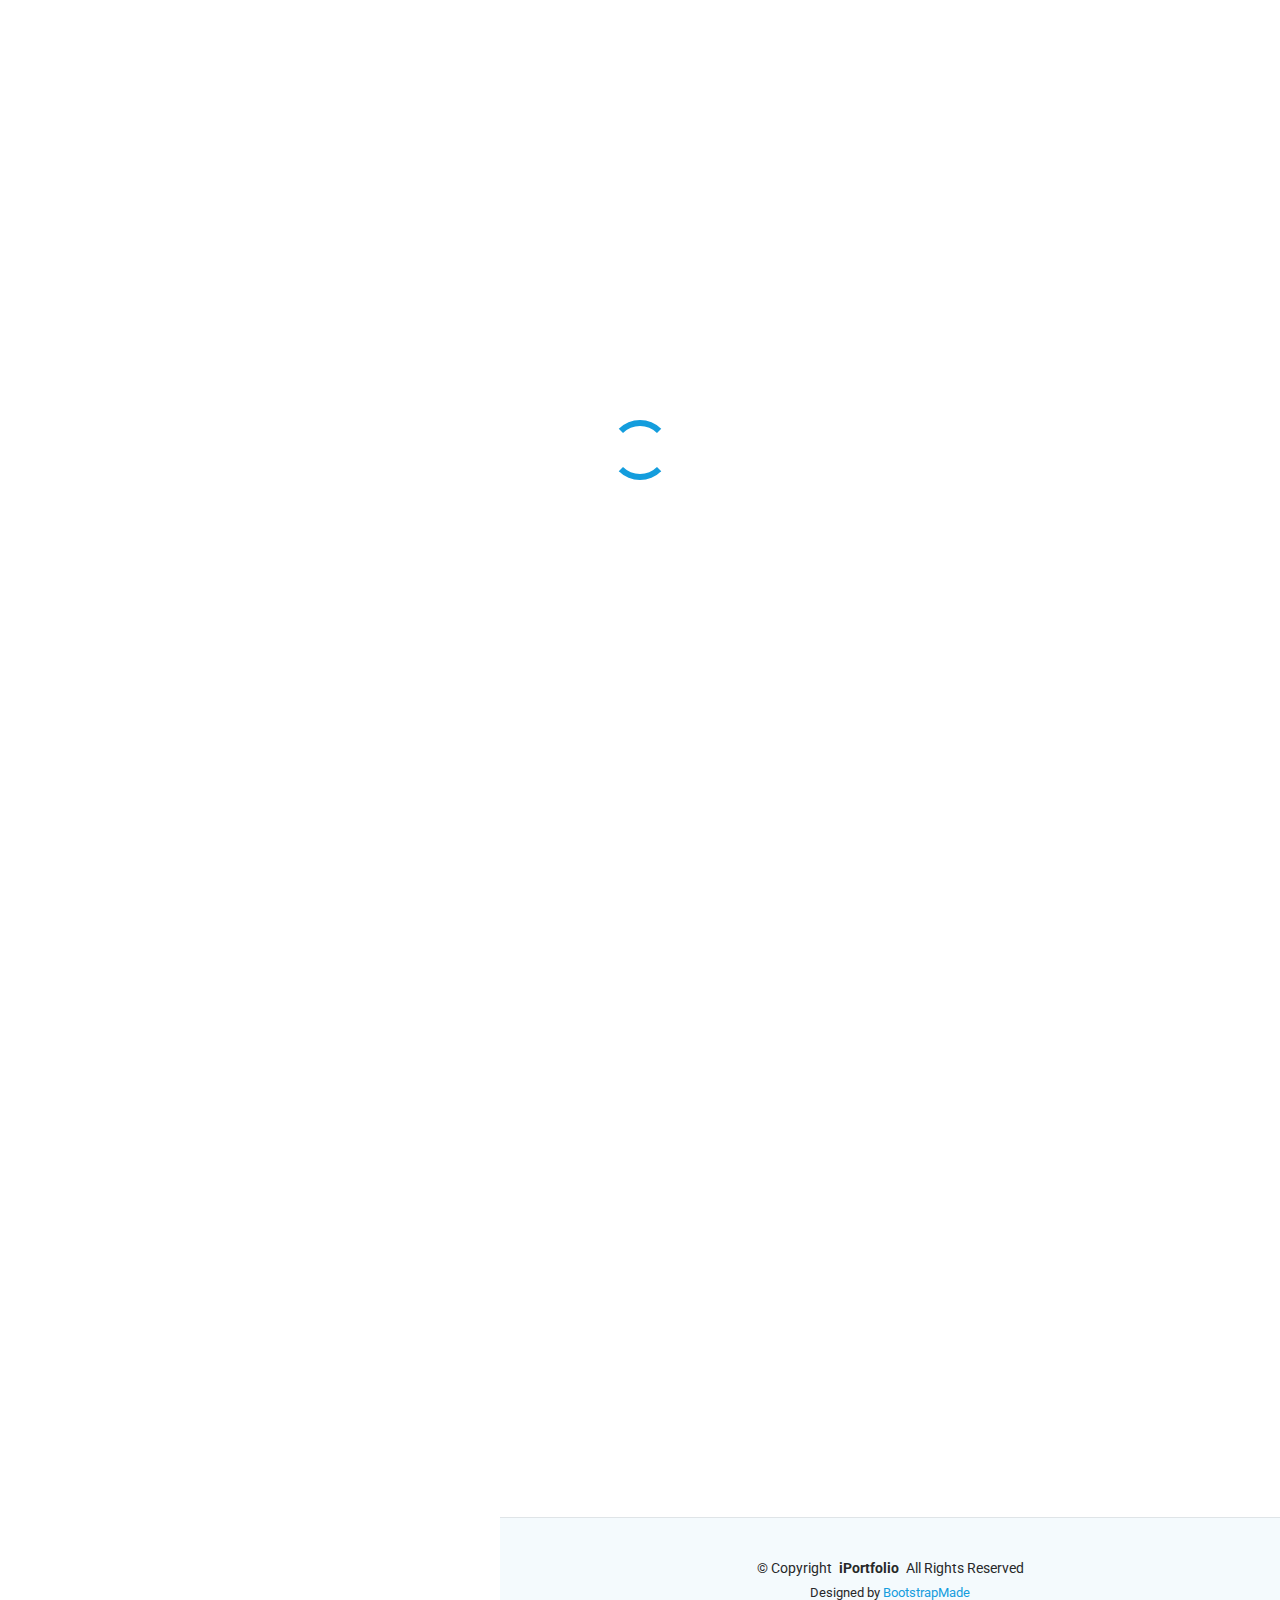
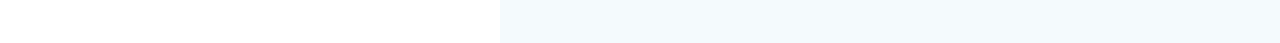
<file: portfolio-details-chest.html>
<!DOCTYPE html>
<html lang="en">

<head>
  <meta charset="utf-8">
  <meta content="width=device-width, initial-scale=1.0" name="viewport">
  <title>Portfolio Details - Chest Disease Classifier</title>
  <meta content="" name="description">
  <meta content="" name="keywords">

  <!-- Favicons -->
  <link href="assets/img/favicon.png" rel="icon">
  <link href="assets/img/apple-touch-icon.png" rel="apple-touch-icon">

  <!-- Fonts -->
  <link href="https://fonts.googleapis.com" rel="preconnect">
  <link href="https://fonts.gstatic.com" rel="preconnect" crossorigin>
  <link href="https://fonts.googleapis.com/css2?family=Roboto:ital,wght@0,100;0,300;0,400;0,500;0,700;0,900;1,100;1,300;1,400;1,500;1,700;1,900&family=Poppins:ital,wght@0,100;0,200;0,300;0,400;0,500;0,600;0,700;0,800;0,900;1,100;1,200;1,300;1,400;1,500;1,600;1,700;1,800;1,900&family=Raleway:ital,wght@0,100;0,200;0,300;0,400;0,500;0,600;0,700;0,800;0,900;1,100;1,200;1,300;1,400;1,500;1,600;1,700;1,800;1,900&display=swap" rel="stylesheet">

  <!-- Vendor CSS Files -->
  <link href="assets/vendor/bootstrap/css/bootstrap.min.css" rel="stylesheet">
  <link href="assets/vendor/bootstrap-icons/bootstrap-icons.css" rel="stylesheet">
  <link href="assets/vendor/aos/aos.css" rel="stylesheet">
  <link href="assets/vendor/glightbox/css/glightbox.min.css" rel="stylesheet">
  <link href="assets/vendor/swiper/swiper-bundle.min.css" rel="stylesheet">

  <!-- Main CSS File -->
  <link href="assets/css/main.css" rel="stylesheet">
</head>

<body class="portfolio-details-page">

  <header id="header" class="header dark-background d-flex flex-column">
    <i class="header-toggle d-xl-none bi bi-list"></i>

    <div class="profile-img">
      <img src="assets/img/1000009477.jpg" alt="" class="img-fluid rounded-circle">
    </div>

    <a href="index.html" class="logo d-flex align-items-center justify-content-center">
      <h1 class="sitename">Archel Taneka Sutanto</h1>
    </a>

    <div class="social-links text-center">
      <a href="https://www.instagram.com/archeltaneka/" target="_blank" class="instagram"><i class="bi bi-instagram"></i></a>
      <a href="https://www.linkedin.com/in/archel-taneka-sutanto/" target="_blank" class="linkedin"><i class="bi bi-linkedin"></i></a>
    </div>

    <nav id="navmenu" class="navmenu">
      <ul>
        <li><a href="#hero" class="active"><i class="bi bi-house navicon"></i>Home</a></li>
        <li><a href="#about"><i class="bi bi-person navicon"></i>About</a></li>
        <li><a href="#resume"><i class="bi bi-file-earmark-text navicon"></i>Resume</a></li>
    
        <!-- Projects Dropdown -->
        <li class="dropdown">
          <a href="#portfolio"><span>Projects</span> <i class="bi bi-chevron-down toggle-dropdown"></i></a>
          <ul>
            <!-- Machine Learning Sub-dropdown -->
            <li class="dropdown">
              <a href="#"><span>Machine Learning</span> <i class="bi bi-chevron-down toggle-dropdown"></i></a>
              <ul>
                <li><a href="portfolio-details-pokemon-battle.html" data-bs-toggle="tooltip" title="Pokemon Battle Prediction">Pokemon Battle Prediction</a></li>
                <li><a href="portfolio-details-pokemon-battle.html" data-bs-toggle="tooltip" title="Pokemon Battle Prediction">Predicting Bike Sharing Patterns</a></li>             
                <li><a href="portfolio-details-pokemon-battle.html" data-bs-toggle="tooltip" title="Pokemon Battle Prediction">Regression Contest - Happiness</a></li>              
                <li><a href="portfolio-details-pokemon-battle.html" data-bs-toggle="tooltip" title="Pokemon Battle Prediction">Classification Contest - perfectMentalHealth</a></li>              
              </ul>
            </li>

            <!-- Computer Vision Sub-dropdown -->
            <li class="dropdown">
              <a href="#"><span>Computer Vision</span> <i class="bi bi-chevron-down toggle-dropdown"></i></a>
              <ul>
                <li><a href="portfolio-details-chest.html" data-bs-toggle="tooltip" title="Common Chest Disease Classification">Chest Disease Classifier</a></li>
                <li><a href="portfolio-details-table-tennis.html" data-bs-toggle="tooltip" title="Table Tennis Analytics">Table Tennis Analysis</a></li>
                <li><a href="portfolio-details-face-mask-detector.html" data-bs-toggle="tooltip" title="Face Mask Detection">Face Mask Detector</a></li>
                <li><a href="portfolio-details-pokemon-battle.html" data-bs-toggle="tooltip" title="Pokemon Battle Prediction">Dog Breed Classifier</a></li>
                <li><a href="portfolio-details-pokemon-battle.html" data-bs-toggle="tooltip" title="Pokemon Battle Prediction">Generating Faces</a></li>
              </ul>
            </li>
    
            <!-- Data Visualization Sub-dropdown -->
            <li class="dropdown">
              <a href="#"><span>Data Visualization</span> <i class="bi bi-chevron-down toggle-dropdown"></i></a>
              <ul>
                <li><a href="portfolio-details-air-quality-visualization.html" data-bs-toggle="tooltip" title="Melbourne Air Quality - Pedestrian Activity">Air Quality & Activity</a></li>
              </ul>
            </li>
    
            <!-- EDA Sub-dropdown -->
            <li class="dropdown">
              <a href="#"><span>Exploratory Data Analysis</span> <i class="bi bi-chevron-down toggle-dropdown"></i></a>
              <ul>
                <li><a href="portfolio-details-pokemon-battle-analysis.html">Pokemon Battle Analysis</a></li>
              </ul>
            </li>
          </li>
        </ul>
        <!-- End Projects Dropdown -->

        <li><a href="#contact"><i class="bi bi-envelope navicon"></i> Contact</a></li>

      </ul>
    </nav>

  </header>

  <main class="main">

    <!-- Page Title -->
    <div class="page-title dark-background">
      <div class="container d-lg-flex justify-content-between align-items-center">
        <h1 class="mb-2 mb-lg-0">Chest Disease Classifier</h1>
        <nav class="breadcrumbs">
          <ol>
            <li><a href="index.html">Home</a></li>
            <li class="current">Portfolio Details</li>
          </ol>
        </nav>
      </div>
    </div><!-- End Page Title -->

    <!-- Portfolio Details Section -->
    <section id="portfolio-details" class="portfolio-details section">

      <div class="container" data-aos="fade-up" data-aos-delay="100">

        <div class="row gy-4">

          <div class="col-lg-8">
            <div class="portfolio-details-slider swiper init-swiper">

              <script type="application/json" class="swiper-config">
                {
                  "loop": true,
                  "speed": 600,
                  "autoplay": {
                    "delay": 5000
                  },
                  "slidesPerView": "auto",
                  "pagination": {
                    "el": ".swiper-pagination",
                    "type": "bullets",
                    "clickable": true
                  }
                }
              </script>

              <div class="swiper-wrapper align-items-center">

                <div class="swiper-slide">
                  <img src="assets/img/portfolio/chest-2.jpg" alt="">
                </div>

                <div class="swiper-slide">
                  <img src="assets/img/portfolio/chest-1.jpg" alt="">
                </div>

                <div class="swiper-slide">
                  <img src="assets/img/portfolio/chest-3.jpg" alt="">
                </div>

                <div class="swiper-slide">
                  <img src="assets/img/portfolio/chest-4.jpg" alt="">
                </div>

              </div>
              <div class="swiper-pagination"></div>
            </div>
          </div>

          <div class="col-lg-4">
            <div class="portfolio-info" data-aos="fade-up" data-aos-delay="200">
              <h3>Project Information</h3>
              <ul>
                <li><strong>Category</strong>: Machine Learning</li>
                <li><strong>Tools Used</strong>: Python, Keras, OpenCV, Scikit-learn</li>
                <li><strong>Date</strong>: April 2020</li>
                <li><strong>Source Code</strong>: <a href="https://github.com/archeltaneka/common-chest-x-ray-classification" target="_blank">GitHub</a></li>
              </ul>
            </div>
            <div class="portfolio-description" data-aos="fade-up" data-aos-delay="300">
              <h2>Chest Disease Classification using CNN</h2>
              <p>
                This project was submitted to the University of Nottingham during my undergraduate degree. It uses Convolutional Neural Networks (CNN) to classify chest X-ray images into 10 common chest disease categories such as Pneumonia, Tuberculosis, Pneumothorax, etc.
              </p>
              <p>
                I used the <strong>NIH Chest X=rays</strong> dataset and applied preprocessing techniques like resizing, normalization, and data augmentation to improve model performance.
              </p>
              <p>
                A pre-trained ResNet-50 model was fine-tuned for classification, achieving an accuracy of ~80% on the test set. Activation maps were used to visualize areas of interest in the X-rays.
              </p>
              <p>
                This project demonstrates how machine learning can support early detection of chest diseases and reduce manual diagnosis workload for healthcare professionals.
              </p>
            </div>
            <div class="mt-4">
              <span class="badge bg-primary me-2">Python</span>
              <span class="badge bg-success me-2">TensorFlow</span>
              <span class="badge bg-info me-2">OpenCV</span>
              <span class="badge bg-warning text-dark me-2">Image Classification</span>
              <span class="badge bg-danger me-2">Deep Learning</span>
            </div>
          </div>

        </div>

      </div>

    </section><!-- /Portfolio Details Section -->

  </main>

  <footer id="footer" class="footer position-relative light-background">

    <div class="container">
      <div class="copyright text-center ">
        <p>© <span>Copyright</span> <strong class="px-1 sitename">iPortfolio</strong> <span>All Rights Reserved</span></p>
      </div>
      <div class="credits">
        Designed by <a href="https://bootstrapmade.com/">BootstrapMade</a>
      </div>
    </div>

  </footer>

  <!-- Scroll Top -->
  <a href="#" id="scroll-top" class="scroll-top d-flex align-items-center justify-content-center"><i class="bi bi-arrow-up-short"></i></a>

  <!-- Preloader -->
  <div id="preloader"></div>

  <!-- Vendor JS Files -->
  <script src="assets/vendor/bootstrap/js/bootstrap.bundle.min.js"></script>
  <script src="assets/vendor/php-email-form/validate.js"></script>
  <script src="assets/vendor/aos/aos.js"></script>
  <script src="assets/vendor/typed.js/typed.umd.js"></script>
  <script src="assets/vendor/purecounter/purecounter_vanilla.js"></script>
  <script src="assets/vendor/waypoints/noframework.waypoints.js"></script>
  <script src="assets/vendor/glightbox/js/glightbox.min.js"></script>
  <script src="assets/vendor/imagesloaded/imagesloaded.pkgd.min.js"></script>
  <script src="assets/vendor/isotope-layout/isotope.pkgd.min.js"></script>
  <script src="assets/vendor/swiper/swiper-bundle.min.js"></script>

  <!-- Main JS File -->
  <script src="assets/js/main.js"></script>

</body>

</html>
</file>
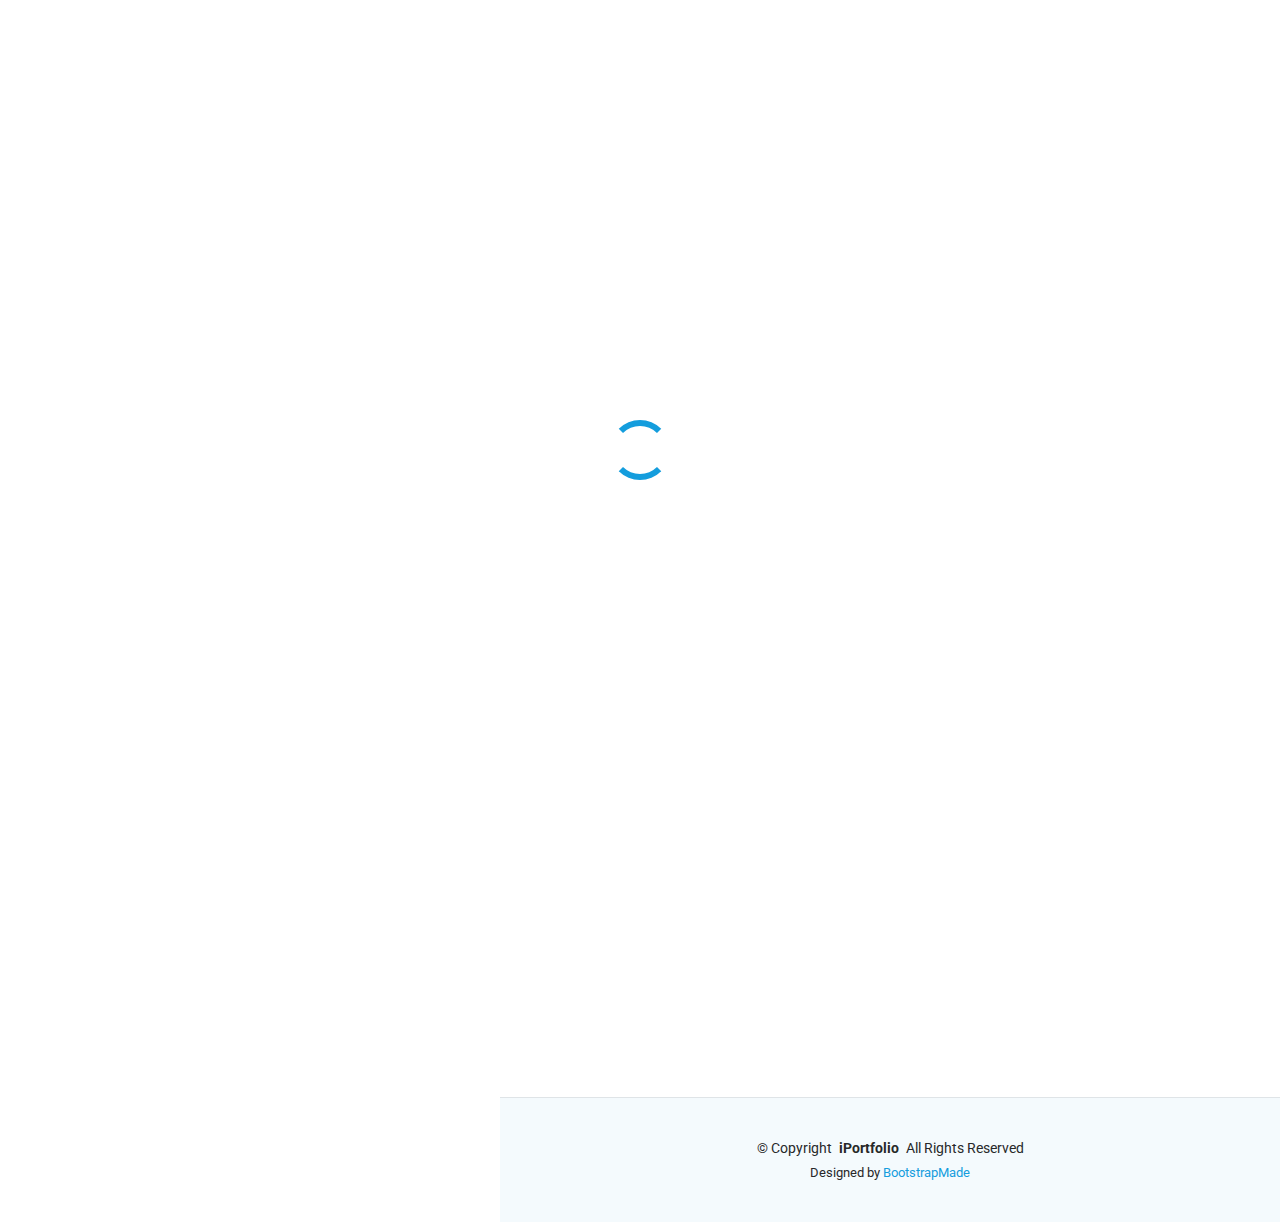
<file: portfolio-details-classification-contest.html>
<!DOCTYPE html>
<html lang="en">

<head>
  <meta charset="utf-8">
  <meta content="width=device-width, initial-scale=1.0" name="viewport">
  <title>Portfolio Details - Chest Disease Classifier</title>
  <meta content="" name="description">
  <meta content="" name="keywords">

  <!-- Favicons -->
  <link href="assets/img/favicon.png" rel="icon">
  <link href="assets/img/apple-touch-icon.png" rel="apple-touch-icon">

  <!-- Fonts -->
  <link href="https://fonts.googleapis.com" rel="preconnect">
  <link href="https://fonts.gstatic.com" rel="preconnect" crossorigin>
  <link href="https://fonts.googleapis.com/css2?family=Roboto:ital,wght@0,100;0,300;0,400;0,500;0,700;0,900;1,100;1,300;1,400;1,500;1,700;1,900&family=Poppins:ital,wght@0,100;0,200;0,300;0,400;0,500;0,600;0,700;0,800;0,900;1,100;1,200;1,300;1,400;1,500;1,600;1,700;1,800;1,900&family=Raleway:ital,wght@0,100;0,200;0,300;0,400;0,500;0,600;0,700;0,800;0,900;1,100;1,200;1,300;1,400;1,500;1,600;1,700;1,800;1,900&display=swap" rel="stylesheet">

  <!-- Vendor CSS Files -->
  <link href="assets/vendor/bootstrap/css/bootstrap.min.css" rel="stylesheet">
  <link href="assets/vendor/bootstrap-icons/bootstrap-icons.css" rel="stylesheet">
  <link href="assets/vendor/aos/aos.css" rel="stylesheet">
  <link href="assets/vendor/glightbox/css/glightbox.min.css" rel="stylesheet">
  <link href="assets/vendor/swiper/swiper-bundle.min.css" rel="stylesheet">

  <!-- Main CSS File -->
  <link href="assets/css/main.css" rel="stylesheet">
</head>

<body class="portfolio-details-page">

  <header id="header" class="header dark-background d-flex flex-column">
    <i class="header-toggle d-xl-none bi bi-list"></i>

    <div class="profile-img">
      <img src="assets/img/1000009477.jpg" alt="" class="img-fluid rounded-circle">
    </div>

    <a href="index.html" class="logo d-flex align-items-center justify-content-center">
      <h1 class="sitename">Archel Taneka Sutanto</h1>
    </a>

    <div class="social-links text-center">
      <a href="https://www.instagram.com/archeltaneka/" target="_blank" class="instagram"><i class="bi bi-instagram"></i></a>
      <a href="https://www.linkedin.com/in/archel-taneka-sutanto/" target="_blank" class="linkedin"><i class="bi bi-linkedin"></i></a>
    </div>

    <nav id="navmenu" class="navmenu">
      <ul>
        <li><a href="index.html#hero" class="active"><i class="bi bi-house navicon"></i>Home</a></li>
        <li><a href="index.html#about"><i class="bi bi-person navicon"></i>About</a></li>
        <li><a href="index.html#resume"><i class="bi bi-file-earmark-text navicon"></i>Resume</a></li>
    
        <!-- Projects Dropdown -->
        <li class="dropdown">
          <a href="index.html#portfolio"><span>Projects</span> <i class="bi bi-chevron-down toggle-dropdown"></i></a>
          <ul>
            <!-- Machine Learning Sub-dropdown -->
            <li class="dropdown">
              <a href="#"><span>Machine Learning</span> <i class="bi bi-chevron-down toggle-dropdown"></i></a>
              <ul>
                <li><a href="portfolio-details-pokemon-battle.html" data-bs-toggle="tooltip" title="Pokemon Battle Prediction">Pokemon Battle Prediction</a></li>
                <li><a href="portfolio-details-bike-sharing.html" data-bs-toggle="tooltip" title="Pokemon Battle Prediction">Predicting Bike Sharing Patterns</a></li>             
                <li><a href="portfolio-details-regression-contest.html" data-bs-toggle="tooltip" title="Pokemon Battle Prediction">Regression Contest - Happiness</a></li>              
                <li><a href="portfolio-details-classification-contest.html" data-bs-toggle="tooltip" title="Pokemon Battle Prediction">Classification Contest - perfectMentalHealth</a></li>              
              </ul>
            </li>

            <!-- Computer Vision Sub-dropdown -->
            <li class="dropdown">
              <a href="#"><span>Computer Vision</span> <i class="bi bi-chevron-down toggle-dropdown"></i></a>
              <ul>
                <li><a href="portfolio-details-chest.html" data-bs-toggle="tooltip" title="Common Chest Disease Classification">Chest Disease Classifier</a></li>
                <li><a href="portfolio-details-table-tennis.html" data-bs-toggle="tooltip" title="Table Tennis Analytics">Table Tennis Analysis</a></li>
                <li><a href="portfolio-details-face-mask-detector.html" data-bs-toggle="tooltip" title="Face Mask Detection">Face Mask Detector</a></li>
                <li><a href="portfolio-details-dog-breed.html" data-bs-toggle="tooltip" title="Dog Breed Classifier">Dog Breed Classifier</a></li>
                <li><a href="portfolio-details-pokemon-battle.html" data-bs-toggle="tooltip" title="Generating Faces">Generating Faces</a></li>
              </ul>
            </li>

            <!-- NLP Sub-dropdown -->
            <li class="dropdown">
              <a href="#"><span>NLP</span> <i class="bi bi-chevron-down toggle-dropdown"></i></a>
              <ul>
                <li><a href="#">Personal Assistant</a></li>
                <li><a href="#">Generating TV Scripts</a></li>
              </ul>
            </li>
    
            <!-- Data Visualization Sub-dropdown -->
            <li class="dropdown">
              <a href="#"><span>Data Visualization</span> <i class="bi bi-chevron-down toggle-dropdown"></i></a>
              <ul>
                <li><a href="portfolio-details-air-quality-visualization.html" data-bs-toggle="tooltip" title="Melbourne Air Quality - Pedestrian Activity">Air Quality & Activity</a></li>
              </ul>
            </li>
    
            <!-- EDA Sub-dropdown -->
            <li class="dropdown">
              <a href="#"><span>Exploratory Data Analysis</span> <i class="bi bi-chevron-down toggle-dropdown"></i></a>
              <ul>
                <li><a href="#">Pokemon Battle Analysis</a></li>
              </ul>
            </li>
          </li>
        </ul>
        <!-- End Projects Dropdown -->

        <li><a href="index.html#contact"><i class="bi bi-envelope navicon"></i> Contact</a></li>

      </ul>
    </nav>

  </header>

  <main class="main">

    <!-- Page Title -->
    <div class="page-title dark-background">
      <div class="container d-lg-flex justify-content-between align-items-center">
        <h1 class="mb-2 mb-lg-0">Classification Contest - perfectMentalHealth</h1>
        <nav class="breadcrumbs">
          <ol>
            <li><a href="index.html">Home</a></li>
            <li class="current">Portfolio Details</li>
          </ol>
        </nav>
      </div>
    </div><!-- End Page Title -->

    <!-- Portfolio Details Section -->
    <section id="portfolio-details" class="portfolio-details section">

      <div class="container" data-aos="fade-up" data-aos-delay="100">

        <div class="row gy-4">

          <div class="col-lg-8">
            <div class="portfolio-details-slider swiper init-swiper">

              <script type="application/json" class="swiper-config">
                {
                  "loop": true,
                  "speed": 600,
                  "autoplay": {
                    "delay": 5000
                  },
                  "slidesPerView": "auto",
                  "pagination": {
                    "el": ".swiper-pagination",
                    "type": "bullets",
                    "clickable": true
                  }
                }
              </script>

              <div class="swiper-wrapper align-items-center">

                <div class="swiper-slide">
                  <img src="assets/img/portfolio/classification-1.jpg" alt="">
                </div>

              </div>
              <div class="swiper-pagination"></div>
            </div>
          </div>

          <div class="col-lg-4">
            <div class="portfolio-info" data-aos="fade-up" data-aos-delay="200">
              <h3>Project Information</h3>
              <ul>
                <li><strong>Category</strong>: Machine Learning</li>
                <li><strong>Tools Used</strong>: R, Caret, XGBoost</li>
                <li><strong>Date</strong>: June 2025</li>
              </ul>
            </div>
            <div class="portfolio-description" data-aos="fade-up" data-aos-delay="300">
              <h2>Regression Contest - Happiness</h2>
              <p>
                This is part of my assignment for the FIT5197 - Statistical Data Modelling unit at Monash University.
              </p>
              <p>
                The assignment is in a form of Kaggle private competition where the problem is a classification problem, predicting someone's mental health category based on the given features.
              </p>
              <p>
                I managed to place 109th in the Kaggle public score with an F1 Score of 0.60009 with an XGBoost model.
              </p>
            </div>
            <div class="mt-4">
              <span class="badge bg-primary me-2">R</span>
              <span class="badge bg-success me-2">XGBoost</span>
              <span class="badge bg-warning text-dark me-2">Classification</span>
              <span class="badge bg-danger me-2">Kaggle</span>
            </div>
          </div>

        </div>

      </div>

    </section><!-- /Portfolio Details Section -->

  </main>

  <footer id="footer" class="footer position-relative light-background">

    <div class="container">
      <div class="copyright text-center ">
        <p>© <span>Copyright</span> <strong class="px-1 sitename">iPortfolio</strong> <span>All Rights Reserved</span></p>
      </div>
      <div class="credits">
        Designed by <a href="https://bootstrapmade.com/">BootstrapMade</a>
      </div>
    </div>

  </footer>

  <!-- Scroll Top -->
  <a href="#" id="scroll-top" class="scroll-top d-flex align-items-center justify-content-center"><i class="bi bi-arrow-up-short"></i></a>

  <!-- Preloader -->
  <div id="preloader"></div>

  <!-- Vendor JS Files -->
  <script src="assets/vendor/bootstrap/js/bootstrap.bundle.min.js"></script>
  <script src="assets/vendor/php-email-form/validate.js"></script>
  <script src="assets/vendor/aos/aos.js"></script>
  <script src="assets/vendor/typed.js/typed.umd.js"></script>
  <script src="assets/vendor/purecounter/purecounter_vanilla.js"></script>
  <script src="assets/vendor/waypoints/noframework.waypoints.js"></script>
  <script src="assets/vendor/glightbox/js/glightbox.min.js"></script>
  <script src="assets/vendor/imagesloaded/imagesloaded.pkgd.min.js"></script>
  <script src="assets/vendor/isotope-layout/isotope.pkgd.min.js"></script>
  <script src="assets/vendor/swiper/swiper-bundle.min.js"></script>

  <!-- Main JS File -->
  <script src="assets/js/main.js"></script>

</body>

</html>
</file>
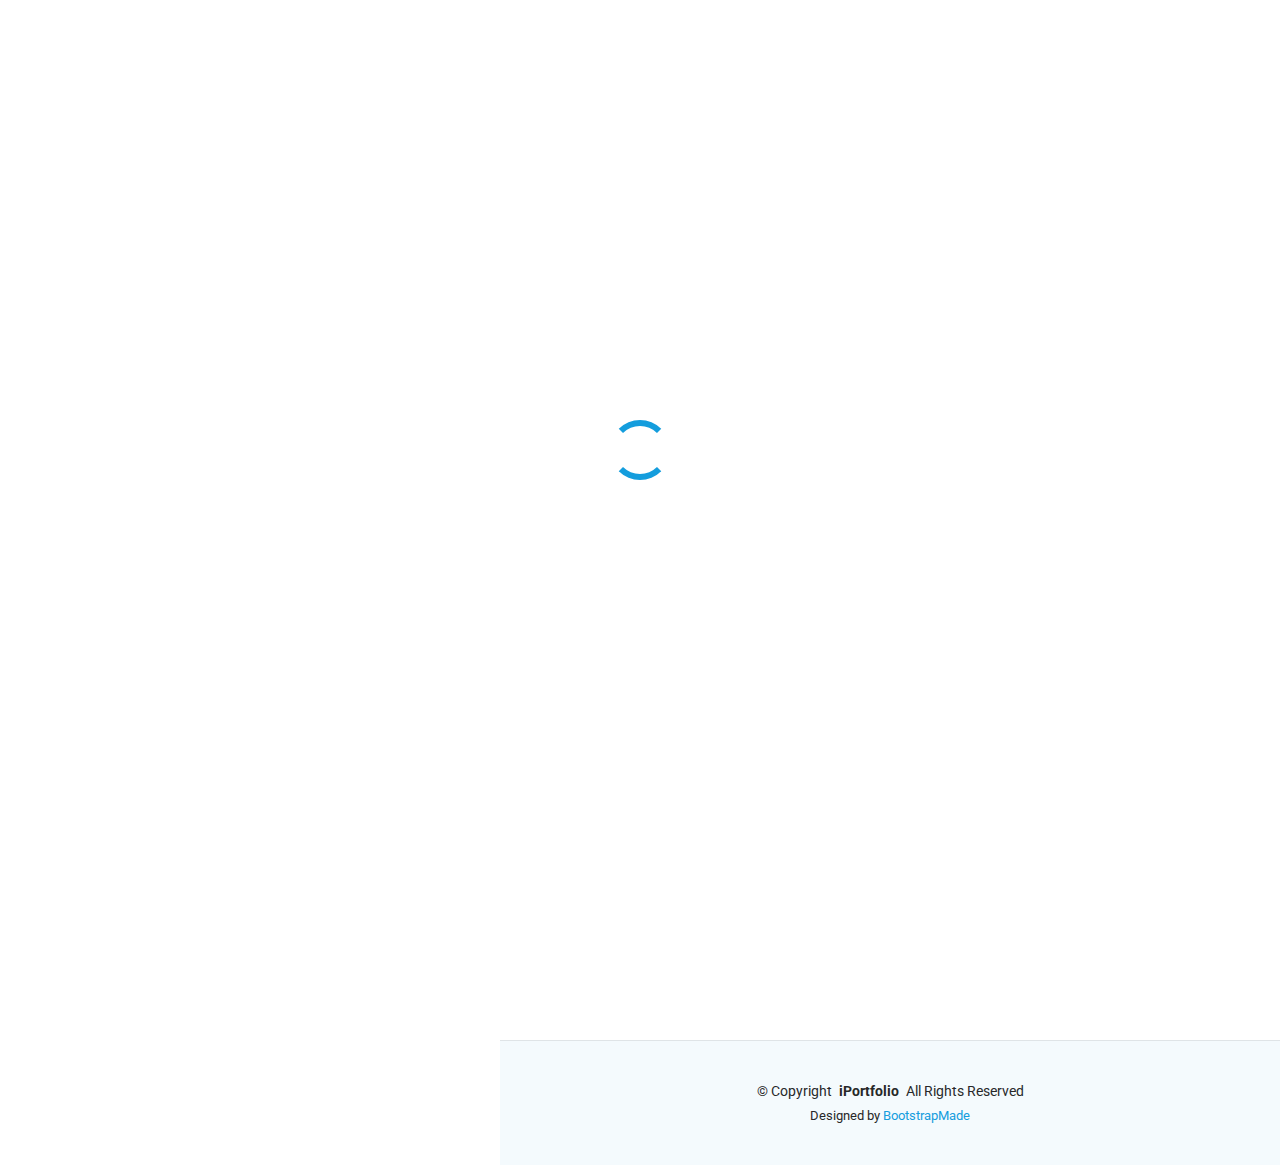
<file: portfolio-details-dog-breed.html>
<!DOCTYPE html>
<html lang="en">

<head>
  <meta charset="utf-8">
  <meta content="width=device-width, initial-scale=1.0" name="viewport">
  <title>Portfolio Details - Dog Breed Classifier</title>
  <meta content="" name="description">
  <meta content="" name="keywords">

  <!-- Favicons -->
  <link href="assets/img/favicon.png" rel="icon">
  <link href="assets/img/apple-touch-icon.png" rel="apple-touch-icon">

  <!-- Fonts -->
  <link href="https://fonts.googleapis.com" rel="preconnect">
  <link href="https://fonts.gstatic.com" rel="preconnect" crossorigin>
  <link href="https://fonts.googleapis.com/css2?family=Roboto:ital,wght@0,100;0,300;0,400;0,500;0,700;0,900;1,100;1,300;1,400;1,500;1,700;1,900&family=Poppins:ital,wght@0,100;0,200;0,300;0,400;0,500;0,600;0,700;0,800;0,900;1,100;1,200;1,300;1,400;1,500;1,600;1,700;1,800;1,900&family=Raleway:ital,wght@0,100;0,200;0,300;0,400;0,500;0,600;0,700;0,800;0,900;1,100;1,200;1,300;1,400;1,500;1,600;1,700;1,800;1,900&display=swap" rel="stylesheet">

  <!-- Vendor CSS Files -->
  <link href="assets/vendor/bootstrap/css/bootstrap.min.css" rel="stylesheet">
  <link href="assets/vendor/bootstrap-icons/bootstrap-icons.css" rel="stylesheet">
  <link href="assets/vendor/aos/aos.css" rel="stylesheet">
  <link href="assets/vendor/glightbox/css/glightbox.min.css" rel="stylesheet">
  <link href="assets/vendor/swiper/swiper-bundle.min.css" rel="stylesheet">

  <!-- Main CSS File -->
  <link href="assets/css/main.css" rel="stylesheet">
</head>

<body class="portfolio-details-page">

  <header id="header" class="header dark-background d-flex flex-column">
    <i class="header-toggle d-xl-none bi bi-list"></i>

    <div class="profile-img">
      <img src="assets/img/1000009477.jpg" alt="" class="img-fluid rounded-circle">
    </div>

    <a href="index.html" class="logo d-flex align-items-center justify-content-center">
      <h1 class="sitename">Archel Taneka Sutanto</h1>
    </a>

    <div class="social-links text-center">
      <a href="https://www.instagram.com/archeltaneka/" target="_blank" class="instagram"><i class="bi bi-instagram"></i></a>
      <a href="https://www.linkedin.com/in/archel-taneka-sutanto/" target="_blank" class="linkedin"><i class="bi bi-linkedin"></i></a>
    </div>

    <nav id="navmenu" class="navmenu">
      <ul>
        <li><a href="index.html#hero" class="active"><i class="bi bi-house navicon"></i>Home</a></li>
        <li><a href="index.html#about"><i class="bi bi-person navicon"></i>About</a></li>
        <li><a href="index.html#resume"><i class="bi bi-file-earmark-text navicon"></i>Resume</a></li>
    
        <!-- Projects Dropdown -->
        <li class="dropdown">
          <a href="index.html#portfolio"><span>Projects</span> <i class="bi bi-chevron-down toggle-dropdown"></i></a>
          <ul>
            <!-- Machine Learning Sub-dropdown -->
            <li class="dropdown">
              <a href="#"><span>Machine Learning</span> <i class="bi bi-chevron-down toggle-dropdown"></i></a>
              <ul>
                <li><a href="portfolio-details-pokemon-battle.html" data-bs-toggle="tooltip" title="Pokemon Battle Prediction">Pokemon Battle Prediction</a></li>
                <li><a href="portfolio-details-bike-sharing.html" data-bs-toggle="tooltip" title="Pokemon Battle Prediction">Predicting Bike Sharing Patterns</a></li>             
                <li><a href="portfolio-details-regression-contest.html" data-bs-toggle="tooltip" title="Pokemon Battle Prediction">Regression Contest - Happiness</a></li>              
                <li><a href="portfolio-details-classification-contest.html" data-bs-toggle="tooltip" title="Pokemon Battle Prediction">Classification Contest - perfectMentalHealth</a></li>              
              </ul>
            </li>

            <!-- Computer Vision Sub-dropdown -->
            <li class="dropdown">
              <a href="#"><span>Computer Vision</span> <i class="bi bi-chevron-down toggle-dropdown"></i></a>
              <ul>
                <li><a href="portfolio-details-chest.html" data-bs-toggle="tooltip" title="Common Chest Disease Classification">Chest Disease Classifier</a></li>
                <li><a href="portfolio-details-table-tennis.html" data-bs-toggle="tooltip" title="Table Tennis Analytics">Table Tennis Analysis</a></li>
                <li><a href="portfolio-details-face-mask-detector.html" data-bs-toggle="tooltip" title="Face Mask Detection">Face Mask Detector</a></li>
                <li><a href="portfolio-details-dog-breed.html" data-bs-toggle="tooltip" title="Dog Breed Classifier">Dog Breed Classifier</a></li>
                <li><a href="portfolio-details-pokemon-battle.html" data-bs-toggle="tooltip" title="Generating Faces">Generating Faces</a></li>
              </ul>
            </li>

            <!-- Data Visualization Sub-dropdown -->
            <li class="dropdown">
              <a href="#"><span>Data Visualization</span> <i class="bi bi-chevron-down toggle-dropdown"></i></a>
              <ul>
                <li><a href="portfolio-details-air-quality-visualization.html" data-bs-toggle="tooltip" title="Melbourne Air Quality - Pedestrian Activity">Air Quality & Activity</a></li>
              </ul>
            </li>
    
            <!-- EDA Sub-dropdown -->
            <li class="dropdown">
              <a href="#"><span>Exploratory Data Analysis</span> <i class="bi bi-chevron-down toggle-dropdown"></i></a>
              <ul>
                <li><a href="portfolio-details-pokemon-battle-analysis.html">Pokemon Battle Analysis</a></li>
              </ul>
            </li>
          </li>
        </ul>
        <!-- End Projects Dropdown -->

        <li><a href="index.html#contact"><i class="bi bi-envelope navicon"></i> Contact</a></li>

      </ul>
    </nav>

  </header>

  <main class="main">

    <!-- Page Title -->
    <div class="page-title dark-background">
      <div class="container d-lg-flex justify-content-between align-items-center">
        <h1 class="mb-2 mb-lg-0">Dog Breed Classifier</h1>
        <nav class="breadcrumbs">
          <ol>
            <li><a href="index.html">Home</a></li>
            <li class="current">Portfolio Details</li>
          </ol>
        </nav>
      </div>
    </div><!-- End Page Title -->

    <!-- Portfolio Details Section -->
    <section id="portfolio-details" class="portfolio-details section">

      <div class="container" data-aos="fade-up" data-aos-delay="100">

        <div class="row gy-4">

          <div class="col-lg-8">
            <div class="portfolio-details-slider swiper init-swiper">

              <script type="application/json" class="swiper-config">
                {
                  "loop": true,
                  "speed": 600,
                  "autoplay": {
                    "delay": 5000
                  },
                  "slidesPerView": "auto",
                  "pagination": {
                    "el": ".swiper-pagination",
                    "type": "bullets",
                    "clickable": true
                  }
                }
              </script>

              <div class="swiper-wrapper align-items-center">

                <div class="swiper-slide">
                  <img src="assets/img/portfolio/dog-breed-1.png" alt="">
                </div>

                <div class="swiper-slide">
                  <img src="assets/img/portfolio/dog-breed-2.png" alt="">
                </div>

                <div class="swiper-slide">
                  <img src="assets/img/portfolio/dog-breed-3.png" alt="">
                </div>

              </div>
              <div class="swiper-pagination"></div>
            </div>
          </div>

          <div class="col-lg-4">
            <div class="portfolio-info" data-aos="fade-up" data-aos-delay="200">
              <h3>Project Information</h3>
              <ul>
                <li><strong>Category</strong>: Computer Vision</li>
                <li><strong>Tools Used</strong>: Python, PyTorch, OpenCV</li>
                <li><strong>Date</strong>: July 2020</li>
                <li><strong>Source Code</strong>: <a href="https://github.com/archeltaneka/udacity-deep-learning-project-2-dog-detection" target="_blank">GitHub</a></li>
              </ul>
            </div>
            <div class="portfolio-description" data-aos="fade-up" data-aos-delay="300">
              <h2>Dog Breed Classifier</h2>
              <p>
                This project is part of the <i>Udacity</i> deep learning professional certification course.
              </p>
              <p>
                The project trains a CNN-based model by building it upon layers and also using a pretrained model like VGG to predict various dog breeds.
                On top of that, it also utilises the Haar Cascades technique to detect the facial features.
              </p>
            </div>
            <div class="mt-4">
              <span class="badge bg-primary me-2">Python</span>
              <span class="badge bg-danger me-2">Deep Learning</span>
              <span class="badge bg-success me-2">PyTorch</span>
              <span class="badge bg-info me-2">OpenCV</span>
              <span class="badge bg-warning text-dark me-2">Computer Vision</span>
            </div>
          </div>

        </div>

      </div>

    </section><!-- /Portfolio Details Section -->

  </main>

  <footer id="footer" class="footer position-relative light-background">

    <div class="container">
      <div class="copyright text-center ">
        <p>© <span>Copyright</span> <strong class="px-1 sitename">iPortfolio</strong> <span>All Rights Reserved</span></p>
      </div>
      <div class="credits">
        Designed by <a href="https://bootstrapmade.com/">BootstrapMade</a>
      </div>
    </div>

  </footer>

  <!-- Scroll Top -->
  <a href="#" id="scroll-top" class="scroll-top d-flex align-items-center justify-content-center"><i class="bi bi-arrow-up-short"></i></a>

  <!-- Preloader -->
  <div id="preloader"></div>

  <!-- Vendor JS Files -->
  <script src="assets/vendor/bootstrap/js/bootstrap.bundle.min.js"></script>
  <script src="assets/vendor/php-email-form/validate.js"></script>
  <script src="assets/vendor/aos/aos.js"></script>
  <script src="assets/vendor/typed.js/typed.umd.js"></script>
  <script src="assets/vendor/purecounter/purecounter_vanilla.js"></script>
  <script src="assets/vendor/waypoints/noframework.waypoints.js"></script>
  <script src="assets/vendor/glightbox/js/glightbox.min.js"></script>
  <script src="assets/vendor/imagesloaded/imagesloaded.pkgd.min.js"></script>
  <script src="assets/vendor/isotope-layout/isotope.pkgd.min.js"></script>
  <script src="assets/vendor/swiper/swiper-bundle.min.js"></script>

  <!-- Main JS File -->
  <script src="assets/js/main.js"></script>

</body>

</html>
</file>
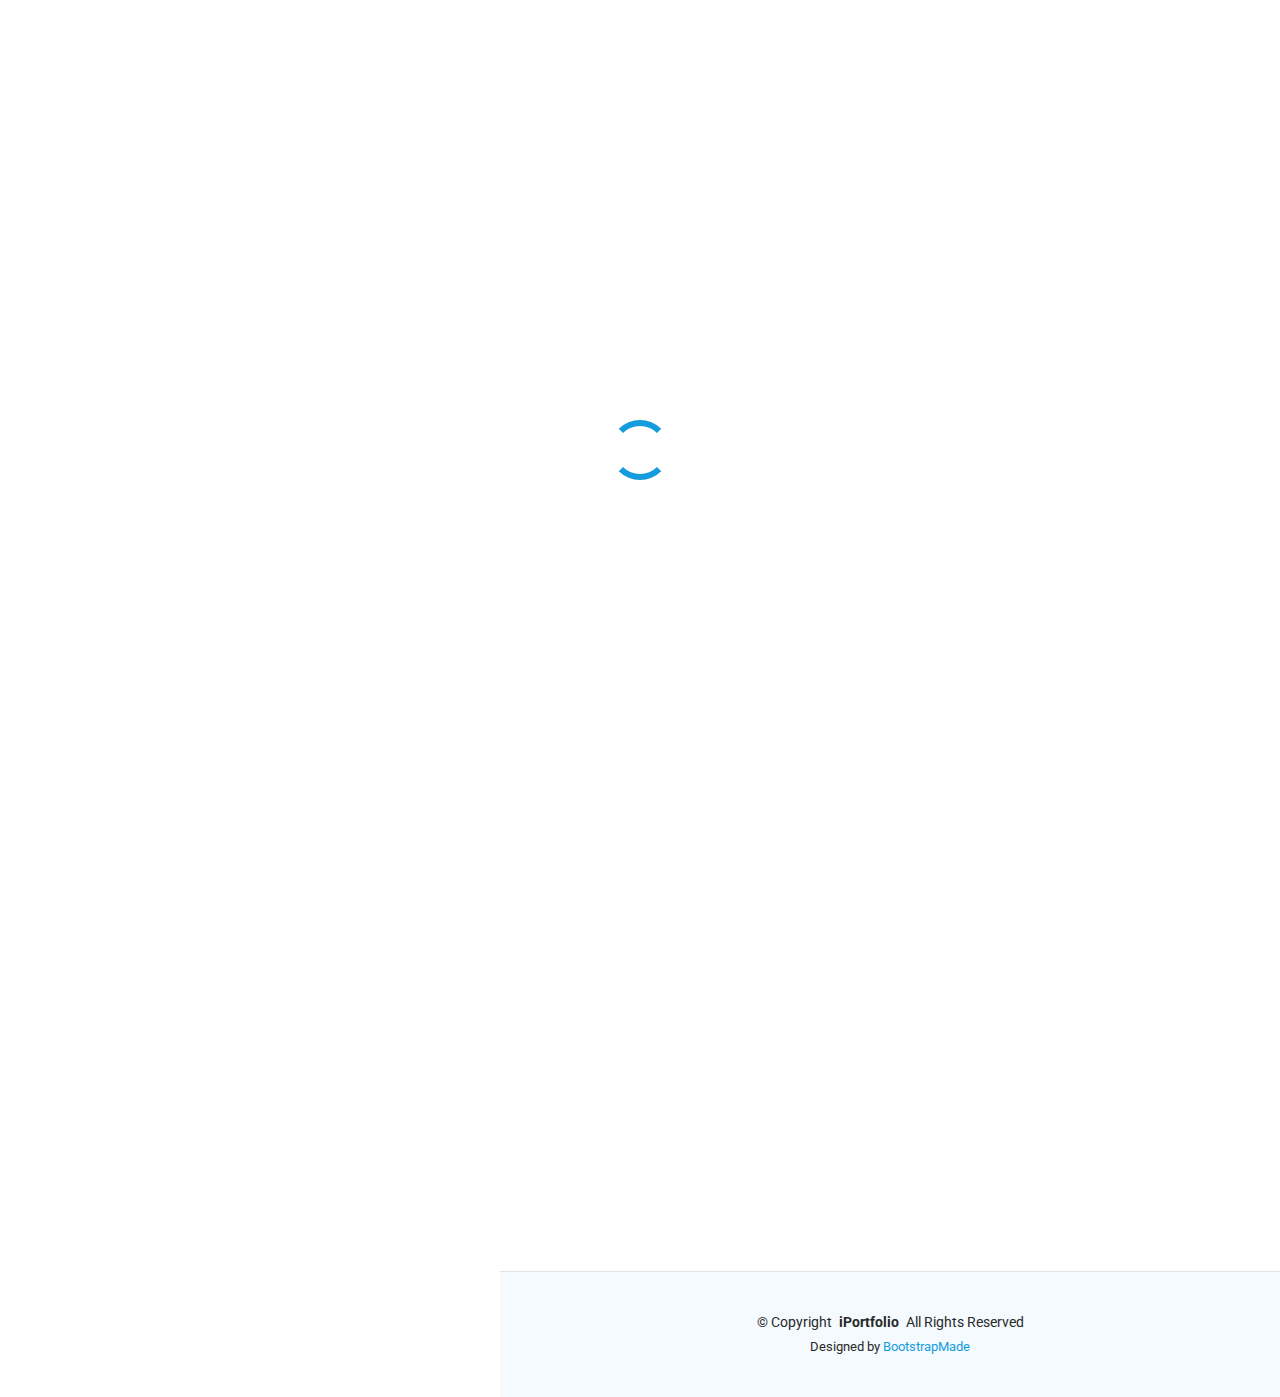
<file: portfolio-details-face-mask-detector.html>
<!DOCTYPE html>
<html lang="en">

<head>
  <meta charset="utf-8">
  <meta content="width=device-width, initial-scale=1.0" name="viewport">
  <title>Portfolio Details - Chest Disease Classifier</title>
  <meta content="" name="description">
  <meta content="" name="keywords">

  <!-- Favicons -->
  <link href="assets/img/favicon.png" rel="icon">
  <link href="assets/img/apple-touch-icon.png" rel="apple-touch-icon">

  <!-- Fonts -->
  <link href="https://fonts.googleapis.com" rel="preconnect">
  <link href="https://fonts.gstatic.com" rel="preconnect" crossorigin>
  <link href="https://fonts.googleapis.com/css2?family=Roboto:ital,wght@0,100;0,300;0,400;0,500;0,700;0,900;1,100;1,300;1,400;1,500;1,700;1,900&family=Poppins:ital,wght@0,100;0,200;0,300;0,400;0,500;0,600;0,700;0,800;0,900;1,100;1,200;1,300;1,400;1,500;1,600;1,700;1,800;1,900&family=Raleway:ital,wght@0,100;0,200;0,300;0,400;0,500;0,600;0,700;0,800;0,900;1,100;1,200;1,300;1,400;1,500;1,600;1,700;1,800;1,900&display=swap" rel="stylesheet">

  <!-- Vendor CSS Files -->
  <link href="assets/vendor/bootstrap/css/bootstrap.min.css" rel="stylesheet">
  <link href="assets/vendor/bootstrap-icons/bootstrap-icons.css" rel="stylesheet">
  <link href="assets/vendor/aos/aos.css" rel="stylesheet">
  <link href="assets/vendor/glightbox/css/glightbox.min.css" rel="stylesheet">
  <link href="assets/vendor/swiper/swiper-bundle.min.css" rel="stylesheet">

  <!-- Main CSS File -->
  <link href="assets/css/main.css" rel="stylesheet">
</head>

<body class="portfolio-details-page">

  <header id="header" class="header dark-background d-flex flex-column">
    <i class="header-toggle d-xl-none bi bi-list"></i>

    <div class="profile-img">
      <img src="assets/img/1000009477.jpg" alt="" class="img-fluid rounded-circle">
    </div>

    <a href="index.html" class="logo d-flex align-items-center justify-content-center">
      <h1 class="sitename">Archel Taneka Sutanto</h1>
    </a>

    <div class="social-links text-center">
      <a href="https://www.instagram.com/archeltaneka/" target="_blank" class="instagram"><i class="bi bi-instagram"></i></a>
      <a href="https://www.linkedin.com/in/archel-taneka-sutanto/" target="_blank" class="linkedin"><i class="bi bi-linkedin"></i></a>
    </div>

    <nav id="navmenu" class="navmenu">
      <ul>
        <li><a href="#hero" class="active"><i class="bi bi-house navicon"></i>Home</a></li>
        <li><a href="#about"><i class="bi bi-person navicon"></i>About</a></li>
        <li><a href="#resume"><i class="bi bi-file-earmark-text navicon"></i>Resume</a></li>
    
        <!-- Projects Dropdown -->
        <li class="dropdown">
          <a href="#portfolio"><span>Projects</span> <i class="bi bi-chevron-down toggle-dropdown"></i></a>
          <ul>
            <!-- Machine Learning Sub-dropdown -->
            <li class="dropdown">
              <a href="#"><span>Machine Learning</span> <i class="bi bi-chevron-down toggle-dropdown"></i></a>
              <ul>
                <li><a href="portfolio-details-pokemon-battle.html" data-bs-toggle="tooltip" title="Pokemon Battle Prediction">Pokemon Battle Prediction</a></li>
                <li><a href="portfolio-details-pokemon-battle.html" data-bs-toggle="tooltip" title="Pokemon Battle Prediction">Predicting Bike Sharing Patterns</a></li>             
                <li><a href="portfolio-details-pokemon-battle.html" data-bs-toggle="tooltip" title="Pokemon Battle Prediction">Regression Contest - Happiness</a></li>              
                <li><a href="portfolio-details-pokemon-battle.html" data-bs-toggle="tooltip" title="Pokemon Battle Prediction">Classification Contest - perfectMentalHealth</a></li>              
              </ul>
            </li>

            <!-- Computer Vision Sub-dropdown -->
            <li class="dropdown">
              <a href="#"><span>Computer Vision</span> <i class="bi bi-chevron-down toggle-dropdown"></i></a>
              <ul>
                <li><a href="portfolio-details-chest.html" data-bs-toggle="tooltip" title="Common Chest Disease Classification">Chest Disease Classifier</a></li>
                <li><a href="portfolio-details-table-tennis.html" data-bs-toggle="tooltip" title="Table Tennis Analytics">Table Tennis Analysis</a></li>
                <li><a href="portfolio-details-face-mask-detector.html" data-bs-toggle="tooltip" title="Face Mask Detection">Face Mask Detector</a></li>
                <li><a href="portfolio-details-pokemon-battle.html" data-bs-toggle="tooltip" title="Pokemon Battle Prediction">Dog Breed Classifier</a></li>
                <li><a href="portfolio-details-pokemon-battle.html" data-bs-toggle="tooltip" title="Pokemon Battle Prediction">Generating Faces</a></li>
              </ul>
            </li>

            <!-- NLP Sub-dropdown -->
            <li class="dropdown">
              <a href="#"><span>NLP</span> <i class="bi bi-chevron-down toggle-dropdown"></i></a>
              <ul>
                <li><a href="#">Personal Assistant</a></li>
                <li><a href="#">Generating TV Scripts</a></li>
              </ul>
            </li>
    
            <!-- Data Visualization Sub-dropdown -->
            <li class="dropdown">
              <a href="#"><span>Data Visualization</span> <i class="bi bi-chevron-down toggle-dropdown"></i></a>
              <ul>
                <li><a href="portfolio-details-air-quality-visualization.html" data-bs-toggle="tooltip" title="Melbourne Air Quality - Pedestrian Activity">Air Quality & Activity</a></li>
              </ul>
            </li>
    
            <!-- EDA Sub-dropdown -->
            <li class="dropdown">
              <a href="#"><span>Exploratory Data Analysis</span> <i class="bi bi-chevron-down toggle-dropdown"></i></a>
              <ul>
                <li><a href="#">Pokemon Battle Analysis</a></li>
              </ul>
            </li>
          </li>
        </ul>
        <!-- End Projects Dropdown -->

        <li><a href="#contact"><i class="bi bi-envelope navicon"></i> Contact</a></li>

      </ul>
    </nav>

  </header>

  <main class="main">

    <!-- Page Title -->
    <div class="page-title dark-background">
      <div class="container d-lg-flex justify-content-between align-items-center">
        <h1 class="mb-2 mb-lg-0">Face Mask Detection</h1>
        <nav class="breadcrumbs">
          <ol>
            <li><a href="index.html">Home</a></li>
            <li class="current">Portfolio Details</li>
          </ol>
        </nav>
      </div>
    </div><!-- End Page Title -->

    <!-- Portfolio Details Section -->
    <section id="portfolio-details" class="portfolio-details section">

      <div class="container" data-aos="fade-up" data-aos-delay="100">

        <div class="row gy-4">

          <div class="col-lg-8">
            <div class="portfolio-details-slider swiper init-swiper">

              <script type="application/json" class="swiper-config">
                {
                  "loop": true,
                  "speed": 600,
                  "autoplay": {
                    "delay": 5000
                  },
                  "slidesPerView": "auto",
                  "pagination": {
                    "el": ".swiper-pagination",
                    "type": "bullets",
                    "clickable": true
                  }
                }
              </script>

              <div class="swiper-wrapper align-items-center">

                <div class="swiper-slide">
                  <img src="assets/img/portfolio/mask-1.jpg" alt="">
                </div>

                <div class="swiper-slide">
                  <img src="assets/img/portfolio/mask-2.png" alt="">
                </div>

                <div class="swiper-slide">
                  <img src="assets/img/portfolio/mask-3.png" alt="">
                </div>

              </div>
              <div class="swiper-pagination"></div>
            </div>
          </div>

          <div class="col-lg-4">
            <div class="portfolio-info" data-aos="fade-up" data-aos-delay="200">
              <h3>Project Information</h3>
              <ul>
                <li><strong>Category</strong>: Machine Learning</li>
                <li><strong>Tools Used</strong>: Python, PyTorch, OpenCV</li>
                <li><strong>Date</strong>: November 2020</li>
                <li><strong>Source Code</strong>: <a href="https://github.com/archeltaneka/face-mask-detection" target="_blank">GitHub</a></li>
              </ul>
            </div>
            <div class="portfolio-description" data-aos="fade-up" data-aos-delay="300">
              <h2>Face Mask Detection with Deep Learning</h2>
              <p>
                This project was submitted as part of my credit during the IBM Data Science certification.
              </p>
              <p>
                I used <strong>a very simple 3 CNN layers</strong> model, then train it using small number of epochs. The model achieved 91% of F1-Score on the test set.
              </p>
              <p>
                To implement this project further, I created a simple working prototype application using webcame hosted on <a href="https://huggingface.co/spaces/archeltaneka/face_mask_detection">Huggingface</a>.
              </p>
              <p>
                This computer vision project exhibits the power of machine learning not only for common areas like business and health, but also sports.
              </p>
            </div>
            <div class="mt-4">
              <span class="badge bg-primary me-2">Python</span>
              <span class="badge bg-success me-2">Keras</span>
              <span class="badge bg-info me-2">OpenCV</span>
              <span class="badge bg-warning text-dark me-2">YOLO</span>
              <span class="badge bg-danger me-2">Deep Learning</span>
            </div>
          </div>

        </div>

      </div>

    </section><!-- /Portfolio Details Section -->

  </main>

  <footer id="footer" class="footer position-relative light-background">

    <div class="container">
      <div class="copyright text-center ">
        <p>© <span>Copyright</span> <strong class="px-1 sitename">iPortfolio</strong> <span>All Rights Reserved</span></p>
      </div>
      <div class="credits">
        Designed by <a href="https://bootstrapmade.com/">BootstrapMade</a>
      </div>
    </div>

  </footer>

  <!-- Scroll Top -->
  <a href="#" id="scroll-top" class="scroll-top d-flex align-items-center justify-content-center"><i class="bi bi-arrow-up-short"></i></a>

  <!-- Preloader -->
  <div id="preloader"></div>

  <!-- Vendor JS Files -->
  <script src="assets/vendor/bootstrap/js/bootstrap.bundle.min.js"></script>
  <script src="assets/vendor/php-email-form/validate.js"></script>
  <script src="assets/vendor/aos/aos.js"></script>
  <script src="assets/vendor/typed.js/typed.umd.js"></script>
  <script src="assets/vendor/purecounter/purecounter_vanilla.js"></script>
  <script src="assets/vendor/waypoints/noframework.waypoints.js"></script>
  <script src="assets/vendor/glightbox/js/glightbox.min.js"></script>
  <script src="assets/vendor/imagesloaded/imagesloaded.pkgd.min.js"></script>
  <script src="assets/vendor/isotope-layout/isotope.pkgd.min.js"></script>
  <script src="assets/vendor/swiper/swiper-bundle.min.js"></script>

  <!-- Main JS File -->
  <script src="assets/js/main.js"></script>

</body>

</html>
</file>
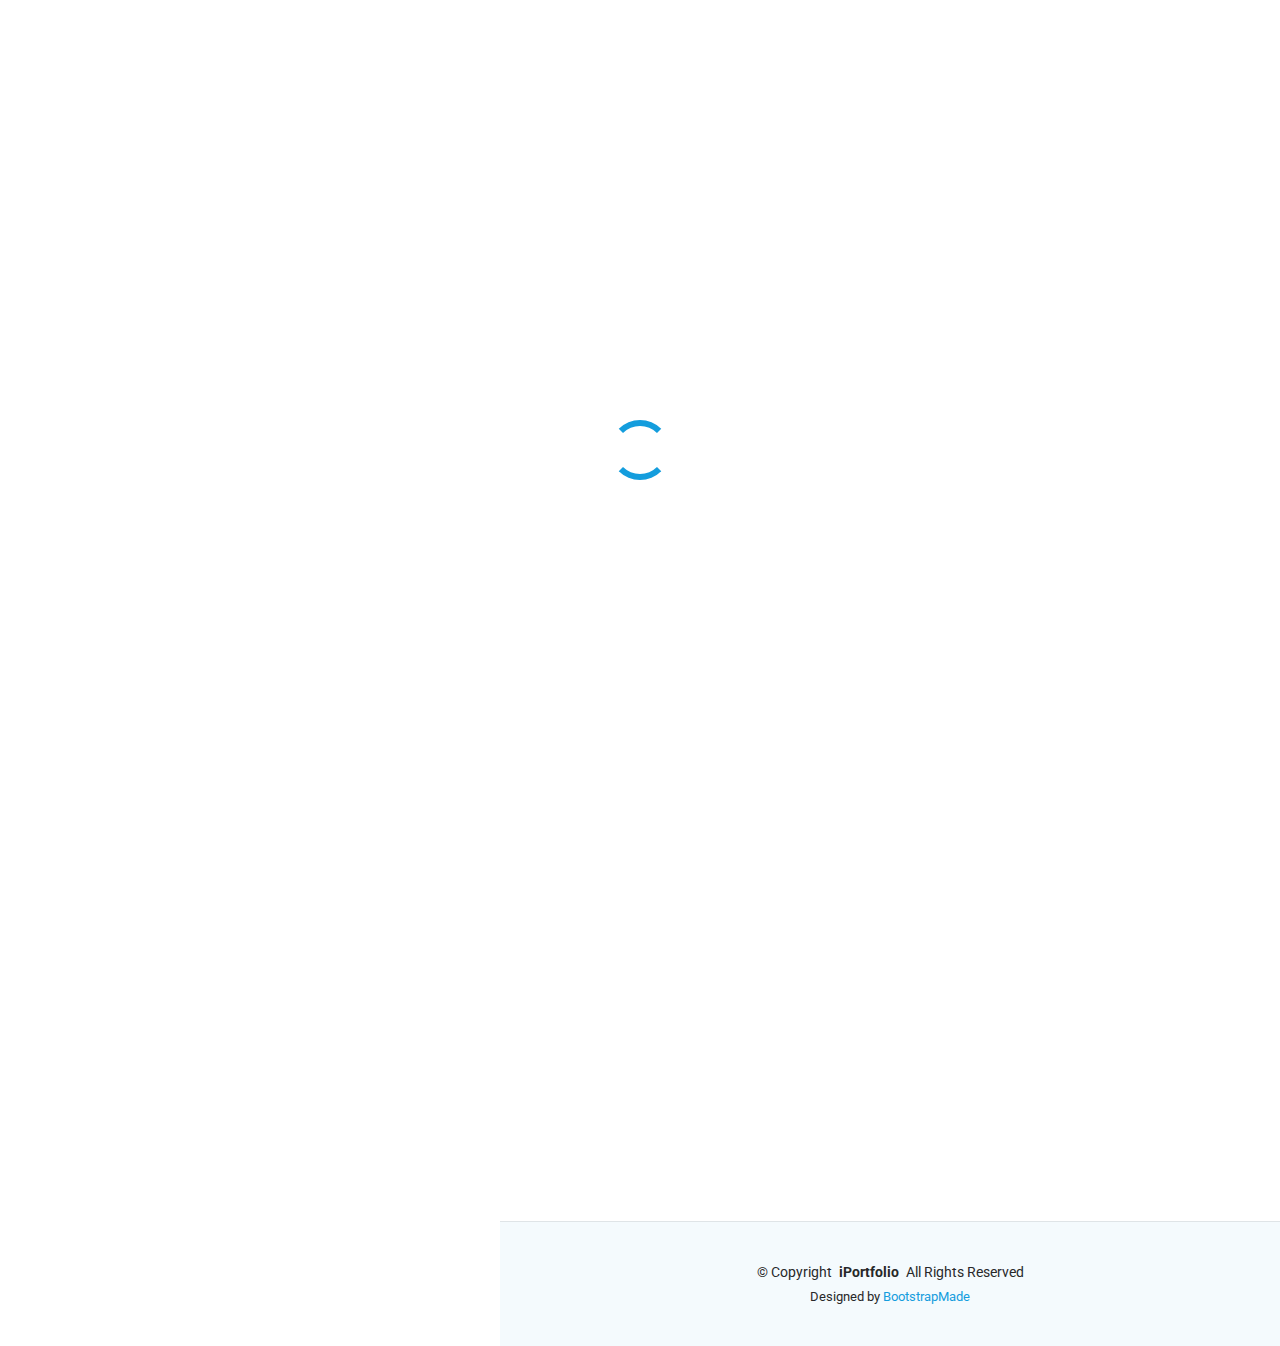
<file: portfolio-details-pokemon-battle-analysis.html>
<!DOCTYPE html>
<html lang="en">

<head>
  <meta charset="utf-8">
  <meta content="width=device-width, initial-scale=1.0" name="viewport">
  <title>Portfolio Details - Pokemon Battle Analysis</title>
  <meta content="" name="description">
  <meta content="" name="keywords">

  <!-- Favicons -->
  <link href="assets/img/favicon.png" rel="icon">
  <link href="assets/img/apple-touch-icon.png" rel="apple-touch-icon">

  <!-- Fonts -->
  <link href="https://fonts.googleapis.com" rel="preconnect">
  <link href="https://fonts.gstatic.com" rel="preconnect" crossorigin>
  <link href="https://fonts.googleapis.com/css2?family=Roboto:ital,wght@0,100;0,300;0,400;0,500;0,700;0,900;1,100;1,300;1,400;1,500;1,700;1,900&family=Poppins:ital,wght@0,100;0,200;0,300;0,400;0,500;0,600;0,700;0,800;0,900;1,100;1,200;1,300;1,400;1,500;1,600;1,700;1,800;1,900&family=Raleway:ital,wght@0,100;0,200;0,300;0,400;0,500;0,600;0,700;0,800;0,900;1,100;1,200;1,300;1,400;1,500;1,600;1,700;1,800;1,900&display=swap" rel="stylesheet">

  <!-- Vendor CSS Files -->
  <link href="assets/vendor/bootstrap/css/bootstrap.min.css" rel="stylesheet">
  <link href="assets/vendor/bootstrap-icons/bootstrap-icons.css" rel="stylesheet">
  <link href="assets/vendor/aos/aos.css" rel="stylesheet">
  <link href="assets/vendor/glightbox/css/glightbox.min.css" rel="stylesheet">
  <link href="assets/vendor/swiper/swiper-bundle.min.css" rel="stylesheet">

  <!-- Main CSS File -->
  <link href="assets/css/main.css" rel="stylesheet">
</head>

<body class="portfolio-details-page">

  <header id="header" class="header dark-background d-flex flex-column">
    <i class="header-toggle d-xl-none bi bi-list"></i>

    <div class="profile-img">
      <img src="assets/img/1000009477.jpg" alt="" class="img-fluid rounded-circle">
    </div>

    <a href="index.html" class="logo d-flex align-items-center justify-content-center">
      <h1 class="sitename">Archel Taneka Sutanto</h1>
    </a>

    <div class="social-links text-center">
      <a href="https://www.instagram.com/archeltaneka/" target="_blank" class="instagram"><i class="bi bi-instagram"></i></a>
      <a href="https://www.linkedin.com/in/archel-taneka-sutanto/" target="_blank" class="linkedin"><i class="bi bi-linkedin"></i></a>
    </div>

    <nav id="navmenu" class="navmenu">
      <ul>
        <li><a href="index.html#hero" class="active"><i class="bi bi-house navicon"></i>Home</a></li>
        <li><a href="index.html#about"><i class="bi bi-person navicon"></i>About</a></li>
        <li><a href="index.html#resume"><i class="bi bi-file-earmark-text navicon"></i>Resume</a></li>
    
        <!-- Projects Dropdown -->
        <li class="dropdown">
          <a href="index.html#portfolio"><span>Projects</span> <i class="bi bi-chevron-down toggle-dropdown"></i></a>
          <ul>
            <!-- Machine Learning Sub-dropdown -->
            <li class="dropdown">
              <a href="#"><span>Machine Learning</span> <i class="bi bi-chevron-down toggle-dropdown"></i></a>
              <ul>
                <li><a href="portfolio-details-pokemon-battle.html" data-bs-toggle="tooltip" title="Pokemon Battle Prediction">Pokemon Battle Prediction</a></li>
                <li><a href="portfolio-details-bike-sharing.html" data-bs-toggle="tooltip" title="Pokemon Battle Prediction">Predicting Bike Sharing Patterns</a></li>             
                <li><a href="portfolio-details-regression-contest.html" data-bs-toggle="tooltip" title="Pokemon Battle Prediction">Regression Contest - Happiness</a></li>              
                <li><a href="portfolio-details-classification-contest.html" data-bs-toggle="tooltip" title="Pokemon Battle Prediction">Classification Contest - perfectMentalHealth</a></li>              
              </ul>
            </li>

            <!-- Computer Vision Sub-dropdown -->
            <li class="dropdown">
              <a href="#"><span>Computer Vision</span> <i class="bi bi-chevron-down toggle-dropdown"></i></a>
              <ul>
                <li><a href="portfolio-details-chest.html" data-bs-toggle="tooltip" title="Common Chest Disease Classification">Chest Disease Classifier</a></li>
                <li><a href="portfolio-details-table-tennis.html" data-bs-toggle="tooltip" title="Table Tennis Analytics">Table Tennis Analysis</a></li>
                <li><a href="portfolio-details-face-mask-detector.html" data-bs-toggle="tooltip" title="Face Mask Detection">Face Mask Detector</a></li>
                <li><a href="portfolio-details-dog-breed.html" data-bs-toggle="tooltip" title="Dog Breed Classifier">Dog Breed Classifier</a></li>
                <li><a href="portfolio-details-pokemon-battle.html" data-bs-toggle="tooltip" title="Generating Faces">Generating Faces</a></li>
              </ul>
            </li>
    
            <!-- Data Visualization Sub-dropdown -->
            <li class="dropdown">
              <a href="#"><span>Data Visualization</span> <i class="bi bi-chevron-down toggle-dropdown"></i></a>
              <ul>
                <li><a href="portfolio-details-air-quality-visualization.html" data-bs-toggle="tooltip" title="Melbourne Air Quality - Pedestrian Activity">Air Quality & Activity</a></li>
              </ul>
            </li>
    
            <!-- EDA Sub-dropdown -->
            <li class="dropdown">
              <a href="#"><span>Exploratory Data Analysis</span> <i class="bi bi-chevron-down toggle-dropdown"></i></a>
              <ul>
                <li><a href="portfolio-details-pokemon-battle-analysis.html">Pokemon Battle Analysis</a></li>
              </ul>
            </li>
          </li>
        </ul>
        <!-- End Projects Dropdown -->

        <li><a href="#contact"><i class="bi bi-envelope navicon"></i> Contact</a></li>

      </ul>
    </nav>

  </header>

  <main class="main">

    <!-- Page Title -->
    <div class="page-title dark-background">
      <div class="container d-lg-flex justify-content-between align-items-center">
        <h1 class="mb-2 mb-lg-0">Pokemon Battle Analysis</h1>
        <nav class="breadcrumbs">
          <ol>
            <li><a href="index.html">Home</a></li>
            <li class="current">Portfolio Details</li>
          </ol>
        </nav>
      </div>
    </div><!-- End Page Title -->

    <!-- Portfolio Details Section -->
    <section id="portfolio-details" class="portfolio-details section">

      <div class="container" data-aos="fade-up" data-aos-delay="100">

        <div class="row gy-4">

          <div class="col-lg-8">
            <div class="portfolio-details-slider swiper init-swiper">

              <script type="application/json" class="swiper-config">
                {
                  "loop": true,
                  "speed": 600,
                  "autoplay": {
                    "delay": 5000
                  },
                  "slidesPerView": "auto",
                  "pagination": {
                    "el": ".swiper-pagination",
                    "type": "bullets",
                    "clickable": true
                  }
                }
              </script>

              <div class="swiper-wrapper align-items-center">

                <div class="swiper-slide">
                  <img src="assets/img/portfolio/pokemon-battle-analysis-1.png" alt="">
                </div>

                <div class="swiper-slide">
                  <img src="assets/img/portfolio/pokemon-battle-analysis-2.png" alt="">
                </div>

                <div class="swiper-slide">
                  <img src="assets/img/portfolio/pokemon-battle-analysis-3.png" alt="">
                </div>

              </div>
              <div class="swiper-pagination"></div>
            </div>
          </div>

          <div class="col-lg-4">
            <div class="portfolio-info" data-aos="fade-up" data-aos-delay="200">
              <h3>Project Information</h3>
              <ul>
                <li><strong>Category</strong>: EDA</li>
                <li><strong>Tools Used</strong>: R, ggplot2</li>
                <li><strong>Date</strong>: November 2020</li>
                <li><strong>EDA Result</strong>: <a href="https://rpubs.com/archeltaneka/pokemonbattleanalysis" target="_blank">RPubs</a></li>
              </ul>
            </div>
            <div class="portfolio-description" data-aos="fade-up" data-aos-delay="300">
              <h2>Pokemon Battle Analysis</h2>
              <p>
                This project was submitted as part of my assignment for the FIT5145 - Foundationals of Data Science unit at Monash University.
              </p>
              <p>
                As someone who likes to play Pokemon, I realized that the battling mechanic is sometimes too complicated for someone who is just starting or getting into the game. 
                This project implements a simple prediction outcome between 2 Pokemons by looking at their basic stats (HP, attack, defense, special attack, special defense, and speed), Pokemon types, and moveset.
              </p>
              <p>
                This is the extension project from the <a href = "portfolio-details-pokemon-battle.html"> Pokemon Battle Prediction </a> project.
              </p>
            </div>
            <div class="mt-4">
              <span class="badge bg-primary me-2">R</span>
              <span class="badge bg-success me-2">RShiny</span>
              <span class="badge bg-info me-2">XGBoost</span>
              <span class="badge bg-warning text-dark me-2">EDA</span>
            </div>
          </div>

        </div>

      </div>

    </section><!-- /Portfolio Details Section -->

  </main>

  <footer id="footer" class="footer position-relative light-background">

    <div class="container">
      <div class="copyright text-center ">
        <p>© <span>Copyright</span> <strong class="px-1 sitename">iPortfolio</strong> <span>All Rights Reserved</span></p>
      </div>
      <div class="credits">
        Designed by <a href="https://bootstrapmade.com/">BootstrapMade</a>
      </div>
    </div>

  </footer>

  <!-- Scroll Top -->
  <a href="#" id="scroll-top" class="scroll-top d-flex align-items-center justify-content-center"><i class="bi bi-arrow-up-short"></i></a>

  <!-- Preloader -->
  <div id="preloader"></div>

  <!-- Vendor JS Files -->
  <script src="assets/vendor/bootstrap/js/bootstrap.bundle.min.js"></script>
  <script src="assets/vendor/php-email-form/validate.js"></script>
  <script src="assets/vendor/aos/aos.js"></script>
  <script src="assets/vendor/typed.js/typed.umd.js"></script>
  <script src="assets/vendor/purecounter/purecounter_vanilla.js"></script>
  <script src="assets/vendor/waypoints/noframework.waypoints.js"></script>
  <script src="assets/vendor/glightbox/js/glightbox.min.js"></script>
  <script src="assets/vendor/imagesloaded/imagesloaded.pkgd.min.js"></script>
  <script src="assets/vendor/isotope-layout/isotope.pkgd.min.js"></script>
  <script src="assets/vendor/swiper/swiper-bundle.min.js"></script>

  <!-- Main JS File -->
  <script src="assets/js/main.js"></script>

</body>

</html>
</file>
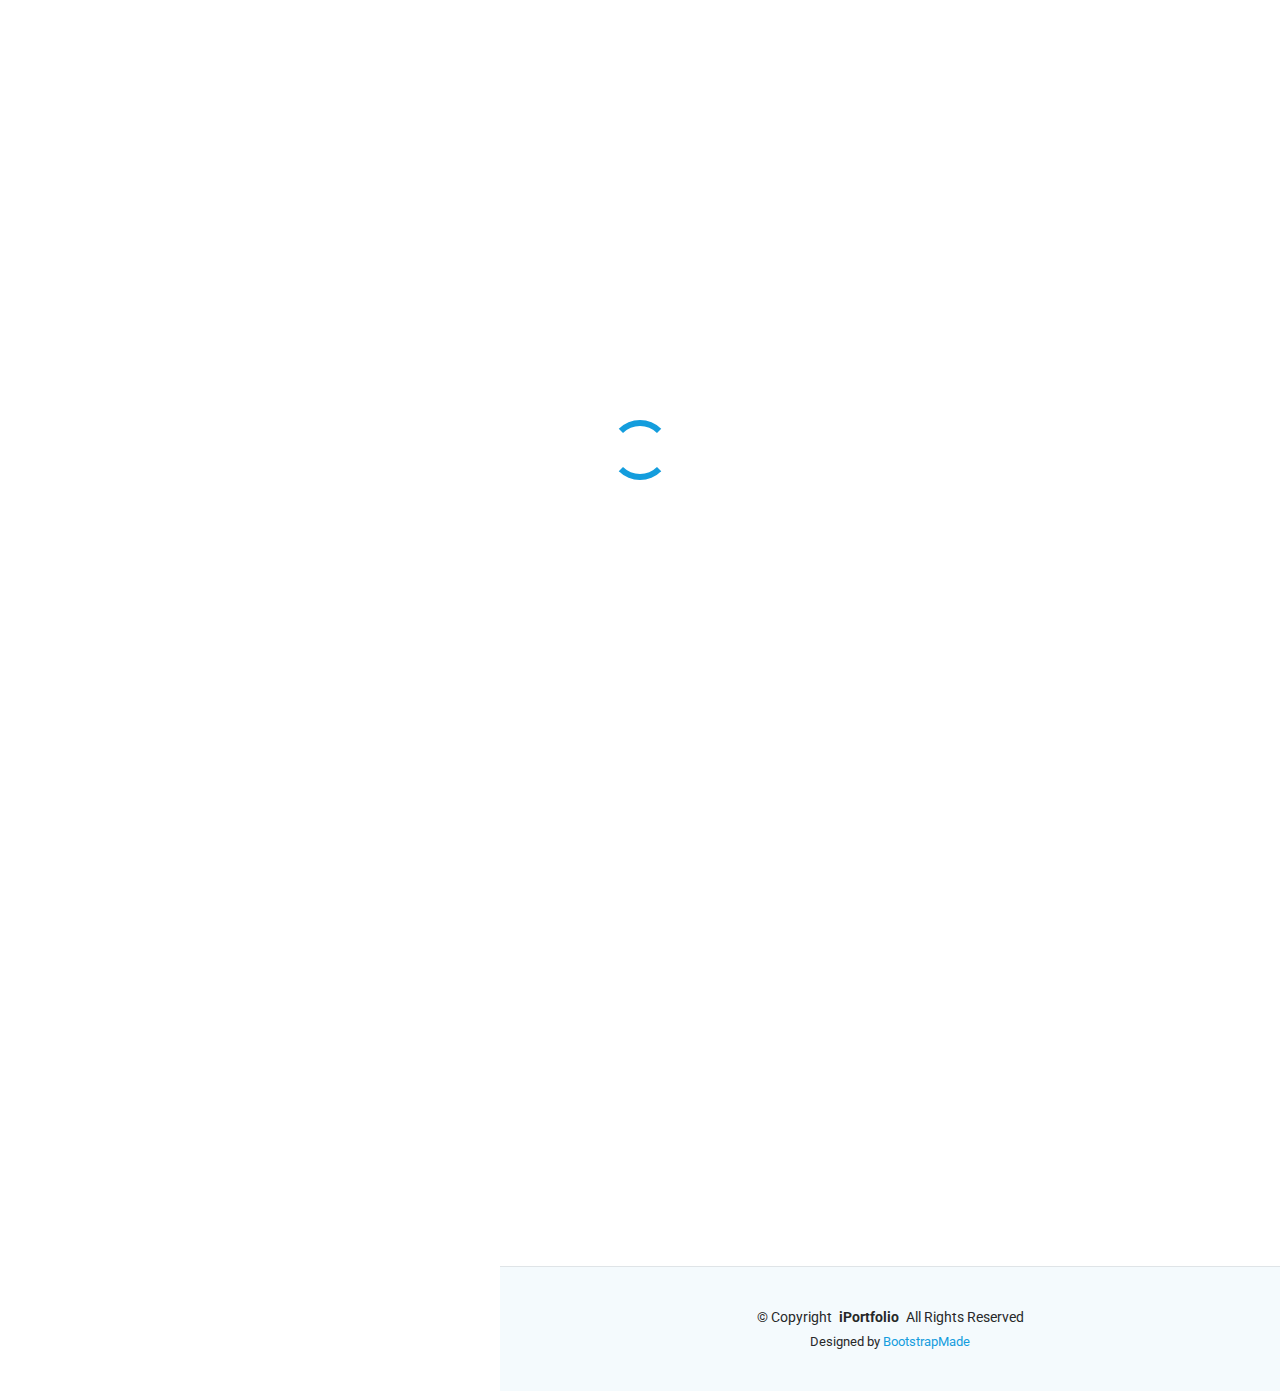
<file: portfolio-details-pokemon-battle.html>
<!DOCTYPE html>
<html lang="en">

<head>
  <meta charset="utf-8">
  <meta content="width=device-width, initial-scale=1.0" name="viewport">
  <title>Portfolio Details - Chest Disease Classifier</title>
  <meta content="" name="description">
  <meta content="" name="keywords">

  <!-- Favicons -->
  <link href="assets/img/favicon.png" rel="icon">
  <link href="assets/img/apple-touch-icon.png" rel="apple-touch-icon">

  <!-- Fonts -->
  <link href="https://fonts.googleapis.com" rel="preconnect">
  <link href="https://fonts.gstatic.com" rel="preconnect" crossorigin>
  <link href="https://fonts.googleapis.com/css2?family=Roboto:ital,wght@0,100;0,300;0,400;0,500;0,700;0,900;1,100;1,300;1,400;1,500;1,700;1,900&family=Poppins:ital,wght@0,100;0,200;0,300;0,400;0,500;0,600;0,700;0,800;0,900;1,100;1,200;1,300;1,400;1,500;1,600;1,700;1,800;1,900&family=Raleway:ital,wght@0,100;0,200;0,300;0,400;0,500;0,600;0,700;0,800;0,900;1,100;1,200;1,300;1,400;1,500;1,600;1,700;1,800;1,900&display=swap" rel="stylesheet">

  <!-- Vendor CSS Files -->
  <link href="assets/vendor/bootstrap/css/bootstrap.min.css" rel="stylesheet">
  <link href="assets/vendor/bootstrap-icons/bootstrap-icons.css" rel="stylesheet">
  <link href="assets/vendor/aos/aos.css" rel="stylesheet">
  <link href="assets/vendor/glightbox/css/glightbox.min.css" rel="stylesheet">
  <link href="assets/vendor/swiper/swiper-bundle.min.css" rel="stylesheet">

  <!-- Main CSS File -->
  <link href="assets/css/main.css" rel="stylesheet">
</head>

<body class="portfolio-details-page">

  <header id="header" class="header dark-background d-flex flex-column">
    <i class="header-toggle d-xl-none bi bi-list"></i>

    <div class="profile-img">
      <img src="assets/img/1000009477.jpg" alt="" class="img-fluid rounded-circle">
    </div>

    <a href="index.html" class="logo d-flex align-items-center justify-content-center">
      <h1 class="sitename">Archel Taneka Sutanto</h1>
    </a>

    <div class="social-links text-center">
        <a href="https://www.instagram.com/archeltaneka/" target="_blank" class="instagram"><i class="bi bi-instagram"></i></a>
        <a href="https://www.linkedin.com/in/archel-taneka-sutanto/" target="_blank" class="linkedin"><i class="bi bi-linkedin"></i></a>
    </div>

    <nav id="navmenu" class="navmenu">
      <ul>
        <li><a href="index.html#hero" class="active"><i class="bi bi-house navicon"></i>Home</a></li>
        <li><a href="index.html#about"><i class="bi bi-person navicon"></i>About</a></li>
        <li><a href="index.html#resume"><i class="bi bi-file-earmark-text navicon"></i>Resume</a></li>
    
        <!-- Projects Dropdown -->
        <li class="dropdown">
          <a href="index.html#portfolio"><span>Projects</span> <i class="bi bi-chevron-down toggle-dropdown"></i></a>
          <ul>
            <!-- Machine Learning Sub-dropdown -->
            <li class="dropdown">
              <a href="#"><span>Machine Learning</span> <i class="bi bi-chevron-down toggle-dropdown"></i></a>
              <ul>
                <li><a href="portfolio-details-chest.html" data-bs-toggle="tooltip" title="Common Chest Disease Classification">Chest Disease Classifier</a></li>
                <li><a href="portfolio-details-table-tennis.html" data-bs-toggle="tooltip" title="Table Tennis Analytics">Table Tennis Analysis</a></li>
                <li><a href="portfolio-details-face-mask-detector.html" data-bs-toggle="tooltip" title="Face Mask Detection">Face Mask Detector</a></li>
                <li><a href="portfolio-details-pokemon-battle.html" data-bs-toggle="tooltip" title="Pokemon Battle Prediction">Pokemon Battle Prediction</a></li>
              </ul>
            </li>
    
            <!-- Data Visualization Sub-dropdown -->
            <li class="dropdown">
              <a href="#"><span>Data Visualization</span> <i class="bi bi-chevron-down toggle-dropdown"></i></a>
              <ul>
                <li><a href="#" data-bs-toggle="tooltip" title="Melbourne Air Quality - Pedestrian Activity">Air Quality & Activity</a></li>
              </ul>
            </li>
    
            <!-- NLP Sub-dropdown -->
            <li class="dropdown">
              <a href="#"><span>NLP</span> <i class="bi bi-chevron-down toggle-dropdown"></i></a>
              <ul>
                <li><a href="#">Personal Assistant</a></li>
              </ul>
            </li>
    
            <!-- EDA Sub-dropdown -->
            <li class="dropdown">
              <a href="#"><span>Exploratory Data Analysis</span> <i class="bi bi-chevron-down toggle-dropdown"></i></a>
              <ul>
                <li><a href="#">Pokemon Battle Analysis</a></li>
              </ul>
            </li>
          </ul>
        </li>
        <!-- End Projects Dropdown -->
    
        <li><a href="index.html#contact"><i class="bi bi-envelope navicon"></i> Contact</a></li>
      </ul>
    </nav>

  </header>

  <main class="main">

    <!-- Page Title -->
    <div class="page-title dark-background">
      <div class="container d-lg-flex justify-content-between align-items-center">
        <h1 class="mb-2 mb-lg-0">Pokemon Battle Prediction</h1>
        <nav class="breadcrumbs">
          <ol>
            <li><a href="index.html">Home</a></li>
            <li class="current">Portfolio Details</li>
          </ol>
        </nav>
      </div>
    </div><!-- End Page Title -->

    <!-- Portfolio Details Section -->
    <section id="portfolio-details" class="portfolio-details section">

      <div class="container" data-aos="fade-up" data-aos-delay="100">

        <div class="row gy-4">

          <div class="col-lg-8">
            <div class="portfolio-details-slider swiper init-swiper">

              <script type="application/json" class="swiper-config">
                {
                  "loop": true,
                  "speed": 600,
                  "autoplay": {
                    "delay": 5000
                  },
                  "slidesPerView": "auto",
                  "pagination": {
                    "el": ".swiper-pagination",
                    "type": "bullets",
                    "clickable": true
                  }
                }
              </script>

              <div class="swiper-wrapper align-items-center">

                <div class="swiper-slide">
                  <img src="assets/img/portfolio/pokemon-battle-1.png" alt="">
                </div>

                <div class="swiper-slide">
                  <img src="assets/img/portfolio/pokemon-battle-2.png" alt="">
                </div>

                <div class="swiper-slide">
                  <img src="assets/img/portfolio/pokemon-battle-3.png" alt="">
                </div>

              </div>
              <div class="swiper-pagination"></div>
            </div>
          </div>

          <div class="col-lg-4">
            <div class="portfolio-info" data-aos="fade-up" data-aos-delay="200">
              <h3>Project Information</h3>
              <ul>
                <li><strong>Category</strong>: Machine Learning</li>
                <li><strong>Tools Used</strong>: R, RShiny, XGBoost</li>
                <li><strong>Date</strong>: November 2020</li>
                <li><strong>Source Code</strong>: <a href="https://github.com/archeltaneka/face-mask-detection" target="_blank">GitHub</a></li>
              </ul>
            </div>
            <div class="portfolio-description" data-aos="fade-up" data-aos-delay="300">
              <h2>Pokemon Battle Prediction</h2>
              <p>
                This project was submitted as part of my assignment for the FIT5145 - Foundationals of Data Science unit at Monash University.
              </p>
              <p>
                As someone who likes to play Pokemon, I realized that the battling mechanic is sometimes too complicated for someone who is just starting or getting into the game. 
                This project implements a simple prediction outcome between 2 Pokemons by looking at their basic stats (HP, attack, defense, special attack, special defense, and speed), Pokemon types, and moveset.
              </p>
              <p>
                To implement this project further, I created a simple working prototype application RShiny.
              </p>
            </div>
            <div class="mt-4">
              <span class="badge bg-primary me-2">R</span>
              <span class="badge bg-success me-2">RShiny</span>
              <span class="badge bg-info me-2">XGBoost</span>
              <span class="badge bg-warning text-dark me-2">Game</span>
            </div>
          </div>

        </div>

      </div>

    </section><!-- /Portfolio Details Section -->

  </main>

  <footer id="footer" class="footer position-relative light-background">

    <div class="container">
      <div class="copyright text-center ">
        <p>© <span>Copyright</span> <strong class="px-1 sitename">iPortfolio</strong> <span>All Rights Reserved</span></p>
      </div>
      <div class="credits">
        Designed by <a href="https://bootstrapmade.com/">BootstrapMade</a>
      </div>
    </div>

  </footer>

  <!-- Scroll Top -->
  <a href="#" id="scroll-top" class="scroll-top d-flex align-items-center justify-content-center"><i class="bi bi-arrow-up-short"></i></a>

  <!-- Preloader -->
  <div id="preloader"></div>

  <!-- Vendor JS Files -->
  <script src="assets/vendor/bootstrap/js/bootstrap.bundle.min.js"></script>
  <script src="assets/vendor/php-email-form/validate.js"></script>
  <script src="assets/vendor/aos/aos.js"></script>
  <script src="assets/vendor/typed.js/typed.umd.js"></script>
  <script src="assets/vendor/purecounter/purecounter_vanilla.js"></script>
  <script src="assets/vendor/waypoints/noframework.waypoints.js"></script>
  <script src="assets/vendor/glightbox/js/glightbox.min.js"></script>
  <script src="assets/vendor/imagesloaded/imagesloaded.pkgd.min.js"></script>
  <script src="assets/vendor/isotope-layout/isotope.pkgd.min.js"></script>
  <script src="assets/vendor/swiper/swiper-bundle.min.js"></script>

  <!-- Main JS File -->
  <script src="assets/js/main.js"></script>

</body>

</html>
</file>
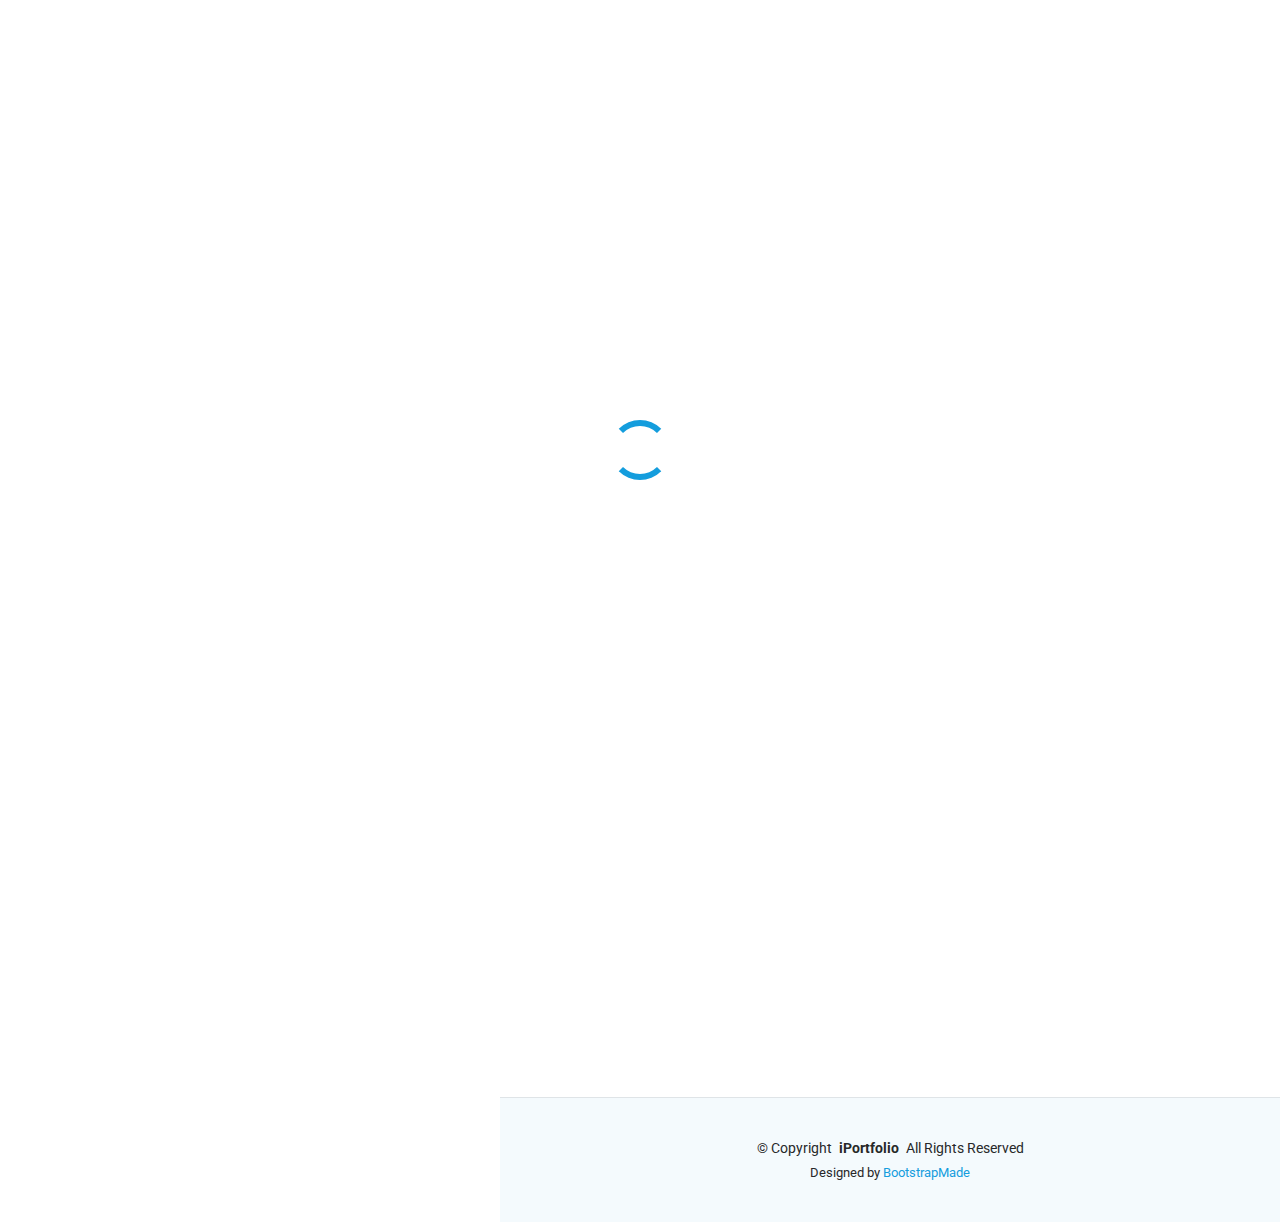
<file: portfolio-details-regression-contest.html>
<!DOCTYPE html>
<html lang="en">

<head>
  <meta charset="utf-8">
  <meta content="width=device-width, initial-scale=1.0" name="viewport">
  <title>Portfolio Details - Chest Disease Classifier</title>
  <meta content="" name="description">
  <meta content="" name="keywords">

  <!-- Favicons -->
  <link href="assets/img/favicon.png" rel="icon">
  <link href="assets/img/apple-touch-icon.png" rel="apple-touch-icon">

  <!-- Fonts -->
  <link href="https://fonts.googleapis.com" rel="preconnect">
  <link href="https://fonts.gstatic.com" rel="preconnect" crossorigin>
  <link href="https://fonts.googleapis.com/css2?family=Roboto:ital,wght@0,100;0,300;0,400;0,500;0,700;0,900;1,100;1,300;1,400;1,500;1,700;1,900&family=Poppins:ital,wght@0,100;0,200;0,300;0,400;0,500;0,600;0,700;0,800;0,900;1,100;1,200;1,300;1,400;1,500;1,600;1,700;1,800;1,900&family=Raleway:ital,wght@0,100;0,200;0,300;0,400;0,500;0,600;0,700;0,800;0,900;1,100;1,200;1,300;1,400;1,500;1,600;1,700;1,800;1,900&display=swap" rel="stylesheet">

  <!-- Vendor CSS Files -->
  <link href="assets/vendor/bootstrap/css/bootstrap.min.css" rel="stylesheet">
  <link href="assets/vendor/bootstrap-icons/bootstrap-icons.css" rel="stylesheet">
  <link href="assets/vendor/aos/aos.css" rel="stylesheet">
  <link href="assets/vendor/glightbox/css/glightbox.min.css" rel="stylesheet">
  <link href="assets/vendor/swiper/swiper-bundle.min.css" rel="stylesheet">

  <!-- Main CSS File -->
  <link href="assets/css/main.css" rel="stylesheet">
</head>

<body class="portfolio-details-page">

  <header id="header" class="header dark-background d-flex flex-column">
    <i class="header-toggle d-xl-none bi bi-list"></i>

    <div class="profile-img">
      <img src="assets/img/1000009477.jpg" alt="" class="img-fluid rounded-circle">
    </div>

    <a href="index.html" class="logo d-flex align-items-center justify-content-center">
      <h1 class="sitename">Archel Taneka Sutanto</h1>
    </a>

    <div class="social-links text-center">
      <a href="https://www.instagram.com/archeltaneka/" target="_blank" class="instagram"><i class="bi bi-instagram"></i></a>
      <a href="https://www.linkedin.com/in/archel-taneka-sutanto/" target="_blank" class="linkedin"><i class="bi bi-linkedin"></i></a>
    </div>

    <nav id="navmenu" class="navmenu">
      <ul>
        <li><a href="index.html#hero" class="active"><i class="bi bi-house navicon"></i>Home</a></li>
        <li><a href="index.html#about"><i class="bi bi-person navicon"></i>About</a></li>
        <li><a href="index.html#resume"><i class="bi bi-file-earmark-text navicon"></i>Resume</a></li>
    
        <!-- Projects Dropdown -->
        <li class="dropdown">
          <a href="index.html#portfolio"><span>Projects</span> <i class="bi bi-chevron-down toggle-dropdown"></i></a>
          <ul>
            <!-- Machine Learning Sub-dropdown -->
            <li class="dropdown">
              <a href="#"><span>Machine Learning</span> <i class="bi bi-chevron-down toggle-dropdown"></i></a>
              <ul>
                <li><a href="portfolio-details-pokemon-battle.html" data-bs-toggle="tooltip" title="Pokemon Battle Prediction">Pokemon Battle Prediction</a></li>
                <li><a href="portfolio-details-bike-sharing.html" data-bs-toggle="tooltip" title="Pokemon Battle Prediction">Predicting Bike Sharing Patterns</a></li>             
                <li><a href="portfolio-details-regression-contest.html" data-bs-toggle="tooltip" title="Pokemon Battle Prediction">Regression Contest - Happiness</a></li>              
                <li><a href="portfolio-details-classification-contest.html" data-bs-toggle="tooltip" title="Pokemon Battle Prediction">Classification Contest - perfectMentalHealth</a></li>              
              </ul>
            </li>

            <!-- Computer Vision Sub-dropdown -->
            <li class="dropdown">
              <a href="#"><span>Computer Vision</span> <i class="bi bi-chevron-down toggle-dropdown"></i></a>
              <ul>
                <li><a href="portfolio-details-chest.html" data-bs-toggle="tooltip" title="Common Chest Disease Classification">Chest Disease Classifier</a></li>
                <li><a href="portfolio-details-table-tennis.html" data-bs-toggle="tooltip" title="Table Tennis Analytics">Table Tennis Analysis</a></li>
                <li><a href="portfolio-details-face-mask-detector.html" data-bs-toggle="tooltip" title="Face Mask Detection">Face Mask Detector</a></li>
                <li><a href="portfolio-details-dog-breed.html" data-bs-toggle="tooltip" title="Dog Breed Classifier">Dog Breed Classifier</a></li>
                <li><a href="portfolio-details-pokemon-battle.html" data-bs-toggle="tooltip" title="Generating Faces">Generating Faces</a></li>
              </ul>
            </li>

            <!-- NLP Sub-dropdown -->
            <li class="dropdown">
              <a href="#"><span>NLP</span> <i class="bi bi-chevron-down toggle-dropdown"></i></a>
              <ul>
                <li><a href="#">Personal Assistant</a></li>
                <li><a href="#">Generating TV Scripts</a></li>
              </ul>
            </li>
    
            <!-- Data Visualization Sub-dropdown -->
            <li class="dropdown">
              <a href="#"><span>Data Visualization</span> <i class="bi bi-chevron-down toggle-dropdown"></i></a>
              <ul>
                <li><a href="portfolio-details-air-quality-visualization.html" data-bs-toggle="tooltip" title="Melbourne Air Quality - Pedestrian Activity">Air Quality & Activity</a></li>
              </ul>
            </li>
    
            <!-- EDA Sub-dropdown -->
            <li class="dropdown">
              <a href="#"><span>Exploratory Data Analysis</span> <i class="bi bi-chevron-down toggle-dropdown"></i></a>
              <ul>
                <li><a href="#">Pokemon Battle Analysis</a></li>
              </ul>
            </li>
          </li>
        </ul>
        <!-- End Projects Dropdown -->

        <li><a href="index.html#contact"><i class="bi bi-envelope navicon"></i> Contact</a></li>

      </ul>
    </nav>

  </header>

  <main class="main">

    <!-- Page Title -->
    <div class="page-title dark-background">
      <div class="container d-lg-flex justify-content-between align-items-center">
        <h1 class="mb-2 mb-lg-0">Regression Contest - Happiness</h1>
        <nav class="breadcrumbs">
          <ol>
            <li><a href="index.html">Home</a></li>
            <li class="current">Portfolio Details</li>
          </ol>
        </nav>
      </div>
    </div><!-- End Page Title -->

    <!-- Portfolio Details Section -->
    <section id="portfolio-details" class="portfolio-details section">

      <div class="container" data-aos="fade-up" data-aos-delay="100">

        <div class="row gy-4">

          <div class="col-lg-8">
            <div class="portfolio-details-slider swiper init-swiper">

              <script type="application/json" class="swiper-config">
                {
                  "loop": true,
                  "speed": 600,
                  "autoplay": {
                    "delay": 5000
                  },
                  "slidesPerView": "auto",
                  "pagination": {
                    "el": ".swiper-pagination",
                    "type": "bullets",
                    "clickable": true
                  }
                }
              </script>

              <div class="swiper-wrapper align-items-center">

                <div class="swiper-slide">
                  <img src="assets/img/portfolio/regression-1.jpg" alt="">
                </div>

              </div>
              <div class="swiper-pagination"></div>
            </div>
          </div>

          <div class="col-lg-4">
            <div class="portfolio-info" data-aos="fade-up" data-aos-delay="200">
              <h3>Project Information</h3>
              <ul>
                <li><strong>Category</strong>: Machine Learning</li>
                <li><strong>Tools Used</strong>: R, Caret, XGBoost</li>
                <li><strong>Date</strong>: June 2025</li>
              </ul>
            </div>
            <div class="portfolio-description" data-aos="fade-up" data-aos-delay="300">
              <h2>Regression Contest - Happiness</h2>
              <p>
                This is part of my assignment for the FIT5197 - Statistical Data Modelling unit at Monash University.
              </p>
              <p>
                The assignment is in a form of Kaggle private competition where the problem is a regression problem, predicting someone's happiness score based on the given features.
              </p>
              <p>
                I managed to place 42nd in the Kaggle public score with an RMSE of 3.00172 with an XGBoost model.
              </p>
            </div>
            <div class="mt-4">
              <span class="badge bg-primary me-2">R</span>
              <span class="badge bg-success me-2">XGBoost</span>
              <span class="badge bg-warning text-dark me-2">Regression</span>
              <span class="badge bg-danger me-2">Kaggle</span>
            </div>
          </div>

        </div>

      </div>

    </section><!-- /Portfolio Details Section -->

  </main>

  <footer id="footer" class="footer position-relative light-background">

    <div class="container">
      <div class="copyright text-center ">
        <p>© <span>Copyright</span> <strong class="px-1 sitename">iPortfolio</strong> <span>All Rights Reserved</span></p>
      </div>
      <div class="credits">
        Designed by <a href="https://bootstrapmade.com/">BootstrapMade</a>
      </div>
    </div>

  </footer>

  <!-- Scroll Top -->
  <a href="#" id="scroll-top" class="scroll-top d-flex align-items-center justify-content-center"><i class="bi bi-arrow-up-short"></i></a>

  <!-- Preloader -->
  <div id="preloader"></div>

  <!-- Vendor JS Files -->
  <script src="assets/vendor/bootstrap/js/bootstrap.bundle.min.js"></script>
  <script src="assets/vendor/php-email-form/validate.js"></script>
  <script src="assets/vendor/aos/aos.js"></script>
  <script src="assets/vendor/typed.js/typed.umd.js"></script>
  <script src="assets/vendor/purecounter/purecounter_vanilla.js"></script>
  <script src="assets/vendor/waypoints/noframework.waypoints.js"></script>
  <script src="assets/vendor/glightbox/js/glightbox.min.js"></script>
  <script src="assets/vendor/imagesloaded/imagesloaded.pkgd.min.js"></script>
  <script src="assets/vendor/isotope-layout/isotope.pkgd.min.js"></script>
  <script src="assets/vendor/swiper/swiper-bundle.min.js"></script>

  <!-- Main JS File -->
  <script src="assets/js/main.js"></script>

</body>

</html>
</file>
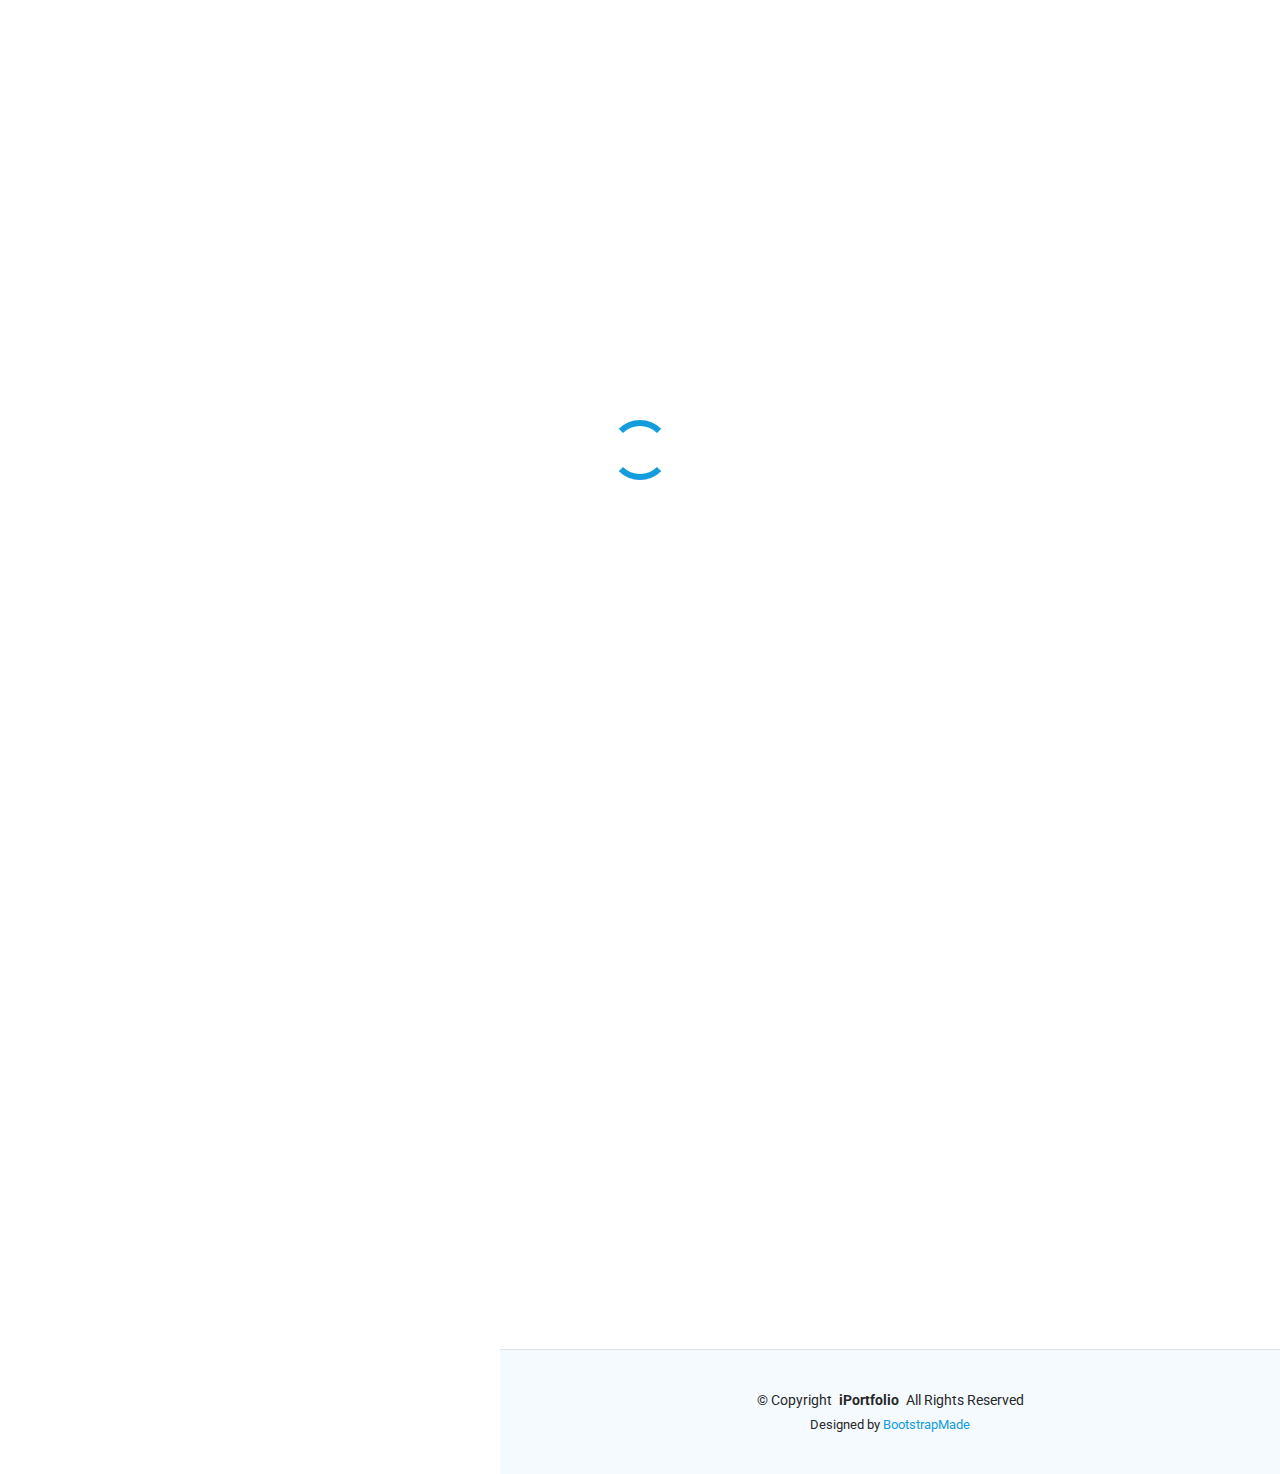
<file: portfolio-details-table-tennis.html>
<!DOCTYPE html>
<html lang="en">

<head>
  <meta charset="utf-8">
  <meta content="width=device-width, initial-scale=1.0" name="viewport">
  <title>Portfolio Details - Chest Disease Classifier</title>
  <meta content="" name="description">
  <meta content="" name="keywords">

  <!-- Favicons -->
  <link href="assets/img/favicon.png" rel="icon">
  <link href="assets/img/apple-touch-icon.png" rel="apple-touch-icon">

  <!-- Fonts -->
  <link href="https://fonts.googleapis.com" rel="preconnect">
  <link href="https://fonts.gstatic.com" rel="preconnect" crossorigin>
  <link href="https://fonts.googleapis.com/css2?family=Roboto:ital,wght@0,100;0,300;0,400;0,500;0,700;0,900;1,100;1,300;1,400;1,500;1,700;1,900&family=Poppins:ital,wght@0,100;0,200;0,300;0,400;0,500;0,600;0,700;0,800;0,900;1,100;1,200;1,300;1,400;1,500;1,600;1,700;1,800;1,900&family=Raleway:ital,wght@0,100;0,200;0,300;0,400;0,500;0,600;0,700;0,800;0,900;1,100;1,200;1,300;1,400;1,500;1,600;1,700;1,800;1,900&display=swap" rel="stylesheet">

  <!-- Vendor CSS Files -->
  <link href="assets/vendor/bootstrap/css/bootstrap.min.css" rel="stylesheet">
  <link href="assets/vendor/bootstrap-icons/bootstrap-icons.css" rel="stylesheet">
  <link href="assets/vendor/aos/aos.css" rel="stylesheet">
  <link href="assets/vendor/glightbox/css/glightbox.min.css" rel="stylesheet">
  <link href="assets/vendor/swiper/swiper-bundle.min.css" rel="stylesheet">

  <!-- Main CSS File -->
  <link href="assets/css/main.css" rel="stylesheet">
</head>

<body class="portfolio-details-page">

  <header id="header" class="header dark-background d-flex flex-column">
    <i class="header-toggle d-xl-none bi bi-list"></i>

    <div class="profile-img">
      <img src="assets/img/1000009477.jpg" alt="" class="img-fluid rounded-circle">
    </div>

    <a href="index.html" class="logo d-flex align-items-center justify-content-center">
      <h1 class="sitename">Archel Taneka Sutanto</h1>
    </a>

    <div class="social-links text-center">
      <a href="https://www.instagram.com/archeltaneka/" target="_blank" class="instagram"><i class="bi bi-instagram"></i></a>
      <a href="https://www.linkedin.com/in/archel-taneka-sutanto/" target="_blank" class="linkedin"><i class="bi bi-linkedin"></i></a>
    </div>

    <nav id="navmenu" class="navmenu">
      <ul>
        <li><a href="#hero" class="active"><i class="bi bi-house navicon"></i>Home</a></li>
        <li><a href="#about"><i class="bi bi-person navicon"></i>About</a></li>
        <li><a href="#resume"><i class="bi bi-file-earmark-text navicon"></i>Resume</a></li>
    
        <!-- Projects Dropdown -->
        <li class="dropdown">
          <a href="#portfolio"><span>Projects</span> <i class="bi bi-chevron-down toggle-dropdown"></i></a>
          <ul>
            <!-- Machine Learning Sub-dropdown -->
            <li class="dropdown">
              <a href="#"><span>Machine Learning</span> <i class="bi bi-chevron-down toggle-dropdown"></i></a>
              <ul>
                <li><a href="portfolio-details-pokemon-battle.html" data-bs-toggle="tooltip" title="Pokemon Battle Prediction">Pokemon Battle Prediction</a></li>
                <li><a href="portfolio-details-pokemon-battle.html" data-bs-toggle="tooltip" title="Pokemon Battle Prediction">Predicting Bike Sharing Patterns</a></li>             
                <li><a href="portfolio-details-pokemon-battle.html" data-bs-toggle="tooltip" title="Pokemon Battle Prediction">Regression Contest - Happiness</a></li>              
                <li><a href="portfolio-details-pokemon-battle.html" data-bs-toggle="tooltip" title="Pokemon Battle Prediction">Classification Contest - perfectMentalHealth</a></li>              
              </ul>
            </li>

            <!-- Computer Vision Sub-dropdown -->
            <li class="dropdown">
              <a href="#"><span>Computer Vision</span> <i class="bi bi-chevron-down toggle-dropdown"></i></a>
              <ul>
                <li><a href="portfolio-details-chest.html" data-bs-toggle="tooltip" title="Common Chest Disease Classification">Chest Disease Classifier</a></li>
                <li><a href="portfolio-details-table-tennis.html" data-bs-toggle="tooltip" title="Table Tennis Analytics">Table Tennis Analysis</a></li>
                <li><a href="portfolio-details-face-mask-detector.html" data-bs-toggle="tooltip" title="Face Mask Detection">Face Mask Detector</a></li>
                <li><a href="portfolio-details-pokemon-battle.html" data-bs-toggle="tooltip" title="Pokemon Battle Prediction">Dog Breed Classifier</a></li>
                <li><a href="portfolio-details-pokemon-battle.html" data-bs-toggle="tooltip" title="Pokemon Battle Prediction">Generating Faces</a></li>
              </ul>
            </li>

            <!-- NLP Sub-dropdown -->
            <li class="dropdown">
              <a href="#"><span>NLP</span> <i class="bi bi-chevron-down toggle-dropdown"></i></a>
              <ul>
                <li><a href="#">Personal Assistant</a></li>
                <li><a href="#">Generating TV Scripts</a></li>
              </ul>
            </li>
    
            <!-- Data Visualization Sub-dropdown -->
            <li class="dropdown">
              <a href="#"><span>Data Visualization</span> <i class="bi bi-chevron-down toggle-dropdown"></i></a>
              <ul>
                <li><a href="portfolio-details-air-quality-visualization.html" data-bs-toggle="tooltip" title="Melbourne Air Quality - Pedestrian Activity">Air Quality & Activity</a></li>
              </ul>
            </li>
    
            <!-- EDA Sub-dropdown -->
            <li class="dropdown">
              <a href="#"><span>Exploratory Data Analysis</span> <i class="bi bi-chevron-down toggle-dropdown"></i></a>
              <ul>
                <li><a href="#">Pokemon Battle Analysis</a></li>
              </ul>
            </li>
          </li>
        </ul>
        <!-- End Projects Dropdown -->

        <li><a href="#contact"><i class="bi bi-envelope navicon"></i> Contact</a></li>

      </ul>
    </nav>

  </header>

  <main class="main">

    <!-- Page Title -->
    <div class="page-title dark-background">
      <div class="container d-lg-flex justify-content-between align-items-center">
        <h1 class="mb-2 mb-lg-0">Table Tennis Analytics</h1>
        <nav class="breadcrumbs">
          <ol>
            <li><a href="index.html">Home</a></li>
            <li class="current">Portfolio Details</li>
          </ol>
        </nav>
      </div>
    </div><!-- End Page Title -->

    <!-- Portfolio Details Section -->
    <section id="portfolio-details" class="portfolio-details section">

      <div class="container" data-aos="fade-up" data-aos-delay="100">

        <div class="row gy-4">

          <div class="col-lg-8">
            <div class="portfolio-details-slider swiper init-swiper">

              <script type="application/json" class="swiper-config">
                {
                  "loop": true,
                  "speed": 600,
                  "autoplay": {
                    "delay": 5000
                  },
                  "slidesPerView": "auto",
                  "pagination": {
                    "el": ".swiper-pagination",
                    "type": "bullets",
                    "clickable": true
                  }
                }
              </script>

              <div class="swiper-wrapper align-items-center">

                <div class="swiper-slide">
                  <img src="assets/img/portfolio/table-tennis-3.png" alt="">
                </div>

                <div class="swiper-slide">
                  <img src="assets/img/portfolio/table-tennis-1.png" alt="">
                </div>

                <div class="swiper-slide">
                  <img src="assets/img/portfolio/table-tennis-2.png" alt="">
                </div>

              </div>
              <div class="swiper-pagination"></div>
            </div>
          </div>

          <div class="col-lg-4">
            <div class="portfolio-info" data-aos="fade-up" data-aos-delay="200">
              <h3>Project Information</h3>
              <ul>
                <li><strong>Category</strong>: Machine Learning</li>
                <li><strong>Tools Used</strong>: Python, Keras, OpenCV, Scikit-learn, YOLOv3</li>
                <li><strong>Date</strong>: March 2021</li>
                <li><strong>Source Code</strong>: <a href="https://github.com/archeltaneka/table-tennis-analytics" target="_blank">GitHub</a></li>
              </ul>
            </div>
            <div class="portfolio-description" data-aos="fade-up" data-aos-delay="300">
              <h2>Table Tennis Player Positioning Analytics Using YOLO</h2>
              <p>
                As someone who played table tennis competitively years ago and as a data scientist myself, I came up with this idea.
              </p>
              <p>
                I used the <strong>YOLOV3 (You Only Look Once)</strong> model, then run the video analysis for each frame. The model will analyse the movement area for both players on each side of the table.
              </p>
              <p>
                An overlay of the heatmap will be produced, indicating the area in which the players move to the most
              </p>
              <p>
                This computer vision project exhibits the power of machine learning not only for common areas like business and health, but also sports.
              </p>
            </div>
            <div class="mt-4">
              <span class="badge bg-primary me-2">Python</span>
              <span class="badge bg-success me-2">Keras</span>
              <span class="badge bg-info me-2">OpenCV</span>
              <span class="badge bg-warning text-dark me-2">YOLO</span>
              <span class="badge bg-danger me-2">Deep Learning</span>
            </div>
          </div>

        </div>

      </div>

    </section><!-- /Portfolio Details Section -->

  </main>

  <footer id="footer" class="footer position-relative light-background">

    <div class="container">
      <div class="copyright text-center ">
        <p>© <span>Copyright</span> <strong class="px-1 sitename">iPortfolio</strong> <span>All Rights Reserved</span></p>
      </div>
      <div class="credits">
        Designed by <a href="https://bootstrapmade.com/">BootstrapMade</a>
      </div>
    </div>

  </footer>

  <!-- Scroll Top -->
  <a href="#" id="scroll-top" class="scroll-top d-flex align-items-center justify-content-center"><i class="bi bi-arrow-up-short"></i></a>

  <!-- Preloader -->
  <div id="preloader"></div>

  <!-- Vendor JS Files -->
  <script src="assets/vendor/bootstrap/js/bootstrap.bundle.min.js"></script>
  <script src="assets/vendor/php-email-form/validate.js"></script>
  <script src="assets/vendor/aos/aos.js"></script>
  <script src="assets/vendor/typed.js/typed.umd.js"></script>
  <script src="assets/vendor/purecounter/purecounter_vanilla.js"></script>
  <script src="assets/vendor/waypoints/noframework.waypoints.js"></script>
  <script src="assets/vendor/glightbox/js/glightbox.min.js"></script>
  <script src="assets/vendor/imagesloaded/imagesloaded.pkgd.min.js"></script>
  <script src="assets/vendor/isotope-layout/isotope.pkgd.min.js"></script>
  <script src="assets/vendor/swiper/swiper-bundle.min.js"></script>

  <!-- Main JS File -->
  <script src="assets/js/main.js"></script>

</body>

</html>
</file>
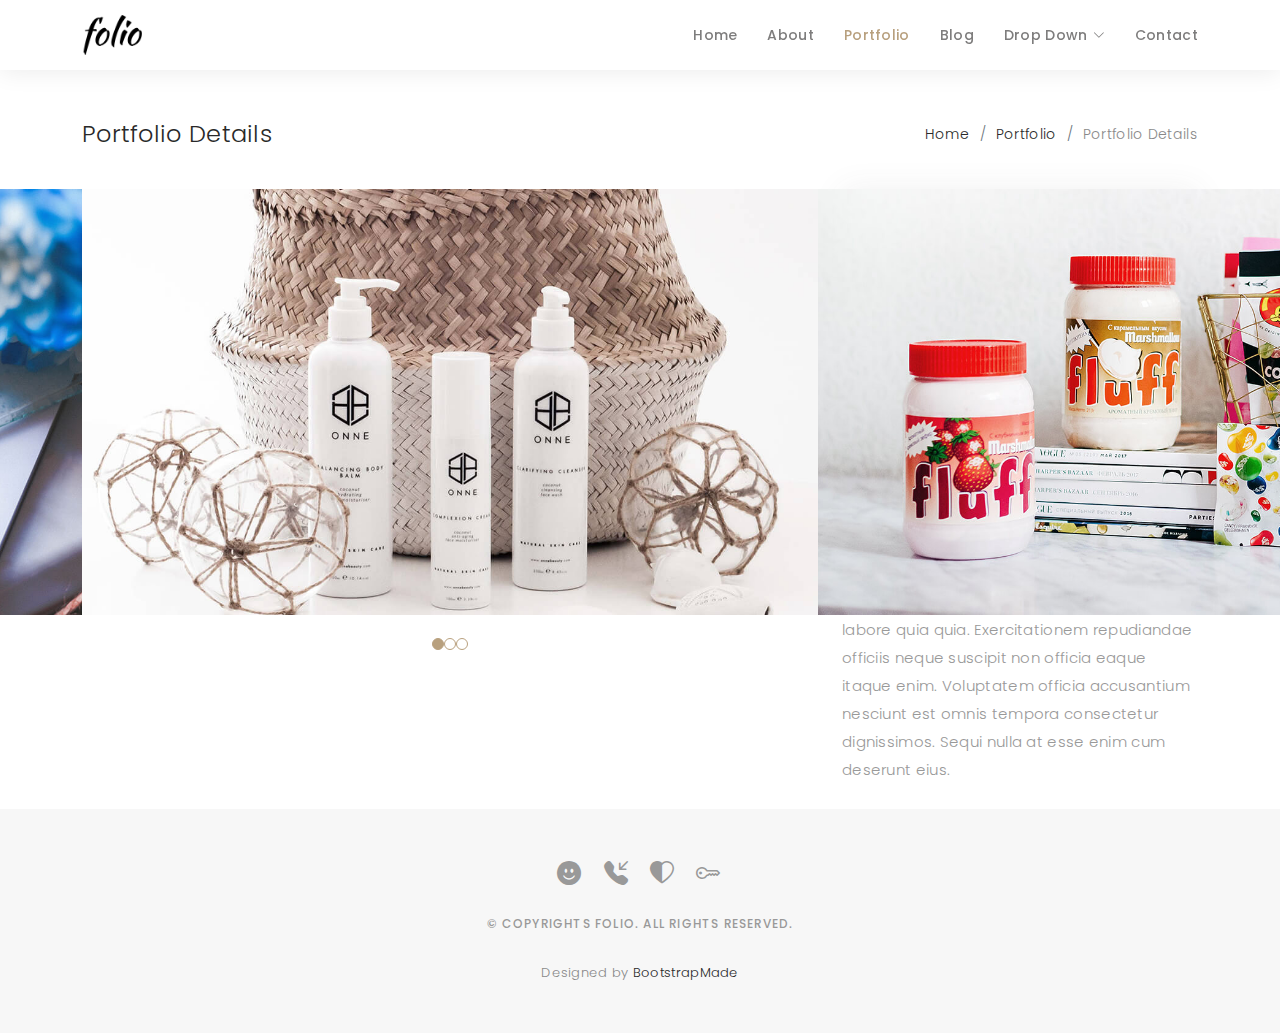
<file: portfolio-details.html>
<!DOCTYPE html>
<html lang="en">

<head>
  <meta charset="utf-8">
  <meta content="width=device-width, initial-scale=1.0" name="viewport">

  <title>Portfolio Details - Folio Bootstrap Template</title>
  <meta content="" name="description">
  <meta content="" name="keywords">

  <!-- Favicons -->
  <link href="assets/img/favicon.png" rel="icon">
  <link href="assets/img/apple-touch-icon.png" rel="apple-touch-icon">

  <!-- Google Fonts -->
  <link href="https://fonts.googleapis.com/css?family=Poppins:300,300i,400,400i,500,500i,600,600i,700,700i|Playfair+Display:400,400i,500,500i,600,600i,700,700i,900,900i" rel="stylesheet">

  <!-- Vendor CSS Files -->
  <link href="assets/vendor/bootstrap/css/bootstrap.min.css" rel="stylesheet">
  <link href="assets/vendor/bootstrap-icons/bootstrap-icons.css" rel="stylesheet">
  <link href="assets/vendor/boxicons/css/boxicons.min.css" rel="stylesheet">
  <link href="assets/vendor/glightbox/css/glightbox.min.css" rel="stylesheet">
  <link href="assets/vendor/swiper/swiper-bundle.min.css" rel="stylesheet">

  <!-- Template Main CSS File -->
  <link href="assets/css/style.css" rel="stylesheet">

  <!-- =======================================================
  * Template Name: Folio - v4.0.1
  * Template URL: https://bootstrapmade.com/folio-bootstrap-portfolio-template/
  * Author: BootstrapMade.com
  * License: https://bootstrapmade.com/license/
  ======================================================== -->
</head>

<body>

  <!-- ======= Header ======= -->
  <header id="header" class="fixed-top header-inner-pages">
    <div class="container d-flex align-items-center justify-content-between">

      <a href="index.html" class="logo"><img src="assets/img/logo.png" alt="" class="img-fluid"></a>
      <!-- Uncomment below if you prefer to use an text logo -->
      <!-- <h1 class="logo"><a href="index.html">Folio</a></h1> -->

      <nav id="navbar" class="navbar">
        <ul>
          <li><a class="nav-link scrollto " href="#hero">Home</a></li>
          <li><a class="nav-link scrollto" href="#about">About</a></li>
          <li><a class="nav-link active  scrollto" href="#portfolio">Portfolio</a></li>
          <li><a class="nav-link  scrollto" href="#journal">Blog</a></li>
          <li class="dropdown"><a href="#"><span>Drop Down</span> <i class="bi bi-chevron-down"></i></a>
            <ul>
              <li><a href="#">Drop Down 1</a></li>
              <li class="dropdown"><a href="#"><span>Deep Drop Down</span> <i class="bi bi-chevron-right"></i></a>
                <ul>
                  <li><a href="#">Deep Drop Down 1</a></li>
                  <li><a href="#">Deep Drop Down 2</a></li>
                  <li><a href="#">Deep Drop Down 3</a></li>
                  <li><a href="#">Deep Drop Down 4</a></li>
                  <li><a href="#">Deep Drop Down 5</a></li>
                </ul>
              </li>
              <li><a href="#">Drop Down 2</a></li>
              <li><a href="#">Drop Down 3</a></li>
              <li><a href="#">Drop Down 4</a></li>
            </ul>
          </li>
          <li><a class="nav-link scrollto" href="#contact">Contact</a></li>
        </ul>
        <i class="bi bi-list mobile-nav-toggle"></i>
      </nav><!-- .navbar -->

    </div>
  </header><!-- End Header -->

  <main id="main">

    <!-- ======= Breadcrumbs Section ======= -->
    <section class="breadcrumbs">
      <div class="container">

        <div class="d-flex justify-content-between align-items-center">
          <h2>Portfolio Details</h2>
          <ol>
            <li><a href="index.html">Home</a></li>
            <li><a href="portfolio.html">Portfolio</a></li>
            <li>Portfolio Details</li>
          </ol>
        </div>

      </div>
    </section><!-- Breadcrumbs Section -->

    <!-- ======= Portfolio Details Section ======= -->
    <section id="portfolio-details" class="portfolio-details">
      <div class="container">

        <div class="row gy-4">

          <div class="col-lg-8">
            <div class="portfolio-details-slider swiper-container">
              <div class="swiper-wrapper align-items-center">

                <div class="swiper-slide">
                  <img src="assets/img/portfolio/portfolio-details-1.jpg" alt="">
                </div>

                <div class="swiper-slide">
                  <img src="assets/img/portfolio/portfolio-details-2.jpg" alt="">
                </div>

                <div class="swiper-slide">
                  <img src="assets/img/portfolio/portfolio-details-3.jpg" alt="">
                </div>

              </div>
              <div class="swiper-pagination"></div>
            </div>
          </div>

          <div class="col-lg-4">
            <div class="portfolio-info">
              <h3>Project information</h3>
              <ul>
                <li><strong>Category</strong>: Web design</li>
                <li><strong>Client</strong>: ASU Company</li>
                <li><strong>Project date</strong>: 01 March, 2020</li>
                <li><strong>Project URL</strong>: <a href="#">www.example.com</a></li>
              </ul>
            </div>
            <div class="portfolio-description">
              <h2>This is an example of portfolio detail</h2>
              <p>
                Autem ipsum nam porro corporis rerum. Quis eos dolorem eos itaque inventore commodi labore quia quia. Exercitationem repudiandae officiis neque suscipit non officia eaque itaque enim. Voluptatem officia accusantium nesciunt est omnis tempora consectetur dignissimos. Sequi nulla at esse enim cum deserunt eius.
              </p>
            </div>
          </div>

        </div>

      </div>
    </section><!-- End Portfolio Details Section -->

  </main><!-- End #main -->

  <!-- ======= Footer ======= -->
  <div id="footer" class="text-center">
    <div class="container">
      <div class="socials-media text-center">

        <ul class="list-unstyled">
          <li><a href="#"><i class="bi bi-facebook"></i></a></li>
          <li><a href="#"><i class="bi bi-twitter"></i></a></li>
          <li><a href="#"><i class="bi bi-instagram"></i></a></li>
          <li><a href="#"><i class="bi bi-linkedin"></i></a></li>
        </ul>

      </div>

      <p>&copy; Copyrights Folio. All rights reserved.</p>

      <div class="credits">
        <!--
        All the links in the footer should remain intact.
        You can delete the links only if you purchased the pro version.
        Licensing information: https://bootstrapmade.com/license/
        Purchase the pro version with working PHP/AJAX contact form: https://bootstrapmade.com/buy/?theme=Folio
      -->
        Designed by <a href="https://bootstrapmade.com/">BootstrapMade</a>
      </div>

    </div>
  </div><!-- End Footer -->

  <a href="#" class="back-to-top d-flex align-items-center justify-content-center"><i class="bi bi-arrow-up-short"></i></a>

  <!-- Vendor JS Files -->
  <script src="assets/vendor/bootstrap/js/bootstrap.bundle.min.js"></script>
  <script src="assets/vendor/glightbox/js/glightbox.min.js"></script>
  <script src="assets/vendor/isotope-layout/isotope.pkgd.min.js"></script>
  <script src="assets/vendor/php-email-form/validate.js"></script>
  <script src="assets/vendor/swiper/swiper-bundle.min.js"></script>
  <script src="assets/vendor/typed.js/typed.min.js"></script>

  <!-- Template Main JS File -->
  <script src="assets/js/main.js"></script>

</body>

</html>
</file>
<file: assets/css/style.css>
/**
* Template Name: Folio - v4.0.1
* Template URL: https://bootstrapmade.com/folio-bootstrap-portfolio-template/
* Author: BootstrapMade.com
* License: https://bootstrapmade.com/license/
*/

/*--------------------------------------------------------------
# General
--------------------------------------------------------------*/
body {
  background: #ffffff;
  color: #898989;
  font-family: 'Poppins', helvetica;
  font-size: 15px;
  font-weight: 300;
  line-height: 20px;
  letter-spacing: 0.02em;
  overflow-x: hidden;
  margin: 0 auto;
  padding: 0;
  box-sizing: border-box;
}

h1, h2, h3, h4, h5, h6 {
  margin: 0;
}

h2 {
  color: #292929;
  font-weight: 600;
}

h4 {
  color: #292929;
  font-size: 14px;
  font-weight: 600;
}

a {
  color: #292929;
  text-decoration: none !important;
  transition: all 0.5s ease-in-out 0s;
}

a:hover {
  transition: all 0.5s ease-in-out 0s;
}

p {
  margin: 25px 0;
  padding: 0;
  font-size: 15px;
  color: #999999;
  line-height: 28px;
}

::-moz-selection {
  background: #b8a07e;
  color: #fff;
}

::selection {
  background: #b8a07e;
  color: #fff;
}

.btn {
  background: #333;
  border: medium none;
  border-radius: 0;
  color: #fff;
  font-size: 12px;
  height: 50px;
  line-height: 50px;
  padding: 0 30px;
  text-transform: uppercase;
}

.btn:hover, .btn:focus {
  color: #fff;
}

.padDiv {
  padding: 30px 20px;
}

.section-title {
  margin-bottom: 70px;
}

.section-title h2 {
  font-size: 25px;
  letter-spacing: 2px;
  text-transform: uppercase;
}

.form-control {
  background-color: transparent;
  border: 1px solid #999;
  border-radius: 0;
  color: #999999;
  font-size: 12px;
  font-weight: 500;
  height: 50px;
  letter-spacing: 0.1em;
  padding-left: 10px;
  margin: 0 0 25px 0;
  line-height: 14px;
  text-transform: uppercase;
}

.form-control:focus {
  box-shadow: none;
  outline: 0 none;
}

.paddsection {
  padding-top: 90px;
  padding-bottom: 90px;
}

.paddsections {
  padding-top: 90px;
  padding-bottom: 90px !important;
}

.hvr-shutter-in-horizontal::before {
  background: #333;
}

.hvr-shutter-in-horizontal:hover {
  background: #b8a07e;
}

.mb-30 {
  margin-bottom: 30px;
}

.main-content {
  padding-top: 140px;
}

/*--------------------------------------------------------------
# Back to top button
--------------------------------------------------------------*/
.back-to-top {
  position: fixed;
  visibility: hidden;
  opacity: 0;
  right: 15px;
  bottom: 15px;
  z-index: 996;
  background: #b8a07e;
  width: 40px;
  height: 40px;
  border-radius: 4px;
  transition: all 0.4s;
}

.back-to-top i {
  font-size: 28px;
  color: #fff;
  line-height: 0;
}

.back-to-top:hover {
  background: #c6b398;
  color: #fff;
}

.back-to-top.active {
  visibility: visible;
  opacity: 1;
}

/*--------------------------------------------------------------
# Header
--------------------------------------------------------------*/
#header {
  transition: all 0.5s;
  z-index: 997;
  padding: 15px 0;
  background-color: #fff;
  top: -100%;
  box-shadow: 0px 2px 25px rgba(0, 0, 0, 0.08);
}

#header.header-scrolled, #header.header-inner-pages {
  top: 0;
}

#header .logo {
  font-size: 30px;
  margin: 0;
  padding: 0;
  line-height: 1;
  font-weight: 600;
  letter-spacing: 1px;
  font-family: "Playfair Display", sans-serif;
  font-style: italic;
}

#header .logo a {
  color: #898989;
}

#header .logo img {
  max-height: 40px;
}

@media (max-width: 992px) {
  #header {
    border: 0;
  }
}

/*--------------------------------------------------------------
# Navigation Menu
--------------------------------------------------------------*/
/**
* Desktop Navigation 
*/
.navbar {
  padding: 0;
}

.navbar ul {
  margin: 0;
  padding: 0;
  display: flex;
  list-style: none;
  align-items: center;
}

.navbar li {
  position: relative;
}

.navbar a {
  display: flex;
  align-items: center;
  justify-content: space-between;
  padding: 10px 0 10px 30px;
  font-family: "Poppins", sans-serif;
  font-size: 14px;
  font-weight: 500;
  color: #7e7d7d;
  white-space: nowrap;
  transition: 0.3s;
}

.navbar a i {
  font-size: 12px;
  line-height: 0;
  margin-left: 5px;
}

.navbar a:hover, .navbar .active, .navbar li:hover > a {
  color: #b8a07e;
}

.navbar .dropdown ul {
  display: block;
  position: absolute;
  left: 30px;
  top: calc(100% + 30px);
  margin: 0;
  padding: 10px 0;
  z-index: 99;
  opacity: 0;
  visibility: hidden;
  background: #fff;
  box-shadow: 0px 0px 30px rgba(127, 137, 161, 0.25);
  transition: 0.3s;
}

.navbar .dropdown ul li {
  min-width: 200px;
}

.navbar .dropdown ul a {
  padding: 10px 20px;
  font-weight: 400;
}

.navbar .dropdown ul a i {
  font-size: 12px;
}

.navbar .dropdown ul a:hover, .navbar .dropdown ul .active:hover, .navbar .dropdown ul li:hover > a {
  color: #b8a07e;
}

.navbar .dropdown:hover > ul {
  opacity: 1;
  top: 100%;
  visibility: visible;
}

.navbar .dropdown .dropdown ul {
  top: 0;
  left: calc(100% - 30px);
  visibility: hidden;
}

.navbar .dropdown .dropdown:hover > ul {
  opacity: 1;
  top: 0;
  left: 100%;
  visibility: visible;
}

@media (max-width: 1366px) {
  .navbar .dropdown .dropdown ul {
    left: -90%;
  }
  .navbar .dropdown .dropdown:hover > ul {
    left: -100%;
  }
}

/**
* Mobile Navigation 
*/
.mobile-nav-toggle {
  color: #4b4a4a;
  font-size: 28px;
  cursor: pointer;
  display: none;
  line-height: 0;
  transition: 0.5s;
}

.mobile-nav-toggle.bi-x {
  color: #fff;
}

@media (max-width: 991px) {
  .mobile-nav-toggle {
    display: block;
  }
  .navbar ul {
    display: none;
  }
}

.navbar-mobile {
  position: fixed;
  overflow: hidden;
  top: 0;
  right: 0;
  left: 0;
  bottom: 0;
  background: rgba(49, 49, 49, 0.9);
  transition: 0.3s;
}

.navbar-mobile .mobile-nav-toggle {
  position: absolute;
  top: 15px;
  right: 15px;
}

.navbar-mobile ul {
  display: block;
  position: absolute;
  top: 55px;
  right: 15px;
  bottom: 15px;
  left: 15px;
  padding: 10px 0;
  border-radius: 10px;
  background-color: #fff;
  overflow-y: auto;
  transition: 0.3s;
}

.navbar-mobile a {
  padding: 10px 20px;
  font-size: 15px;
  color: #4b4a4a;
}

.navbar-mobile a:hover, .navbar-mobile .active, .navbar-mobile li:hover > a {
  color: #b8a07e;
}

.navbar-mobile .getstarted {
  margin: 15px;
}

.navbar-mobile .dropdown ul {
  position: static;
  display: none;
  margin: 10px 20px;
  padding: 10px 0;
  z-index: 99;
  opacity: 1;
  visibility: visible;
  background: #fff;
  box-shadow: 0px 0px 30px rgba(127, 137, 161, 0.25);
}

.navbar-mobile .dropdown ul li {
  min-width: 200px;
}

.navbar-mobile .dropdown ul a {
  padding: 10px 20px;
}

.navbar-mobile .dropdown ul a i {
  font-size: 12px;
}

.navbar-mobile .dropdown ul a:hover, .navbar-mobile .dropdown ul .active:hover, .navbar-mobile .dropdown ul li:hover > a {
  color: #b8a07e;
}

.navbar-mobile .dropdown > .dropdown-active {
  display: block;
}

/*--------------------------------------------------------------
# Hero
--------------------------------------------------------------*/
#hero {
  background: url("../img/home-bg.jpg") repeat scroll center center/cover;
  height: 100vh;
  width: 100%;
}

#hero .hero-content {
  height: 100vh;
  text-align: left;
  width: 100%;
  display: flex;
  justify-content: center;
  flex-direction: column;
}

.hero-content h1 {
  font-size: 40px;
  font-weight: 700;
  margin-bottom: 10px;
  text-transform: uppercase;
  color: #fff;
}

.hero-content p {
  font-size: 13px;
  letter-spacing: 3px;
  margin-top: 0;
  margin-bottom: 30px;
  text-transform: capitalize;
  color: #fff;
  font-weight: 500;
}

.hero-content .list-social li {
  float: left;
  margin-right: 20px;
}

.hero-content .list-social li i {
  color: #fff;
  font-size: 15px;
}

/*--------------------------------------------------------------
# Breadcrumbs
--------------------------------------------------------------*/
.breadcrumbs {
  padding: 120px 0 0 0;
  background-color: white;
  min-height: 40px;
}

@media (max-width: 992px) {
  .breadcrumbs {
    padding-top: 100px;
  }
}

.breadcrumbs h2 {
  font-size: 24px;
  font-weight: 300;
  margin: 0;
}

@media (max-width: 992px) {
  .breadcrumbs h2 {
    margin: 0 0 10px 0;
  }
}

.breadcrumbs ol {
  display: flex;
  flex-wrap: wrap;
  list-style: none;
  padding: 0;
  margin: 0;
  font-size: 14px;
}

.breadcrumbs ol li + li {
  padding-left: 10px;
}

.breadcrumbs ol li + li::before {
  display: inline-block;
  padding-right: 10px;
  color: #6c757d;
  content: "/";
}

@media (max-width: 768px) {
  .breadcrumbs .d-flex {
    display: block !important;
  }
  .breadcrumbs ol {
    display: block;
  }
  .breadcrumbs ol li {
    display: inline-block;
  }
}

/*-----------------------------------------------------------------------------------*/
/*  About
/*-----------------------------------------------------------------------------------*/
#about {
  width: 100%;
  height: auto;
  background: #f7f7f7;
  padding-top: 120px;
}

#about .div-img-bg {
  padding-bottom: 30px;
  border: 20px solid #b8a07e;
}

#about .div-img-bg .about-img img {
  width: 100%;
  box-shadow: 0px 0px 85px 0px rgba(0, 0, 0, 0.14);
  margin-top: -60px;
  margin-left: 40px;
  height: 400px;
  -o-object-fit: cover;
  object-fit: cover;
}

#about .about-descr .p-heading {
  font-family: 'Playfair Display', serif;
  font-size: 28px;
  text-align: left;
}

#about .about-descr .separator {
  max-width: 80%;
  margin-bottom: 0;
  text-align: left;
}

/*--------------------------------------------------------------
# Services
--------------------------------------------------------------*/
#services {
  background: #f7f7f7;
  position: relative;
  padding-bottom: 80px;
}

.services-block span {
  margin: 10px 0;
  position: relative;
  font-size: 13px;
  color: #292929;
  letter-spacing: 0.1em;
  font-weight: 500;
  text-transform: uppercase;
  display: block;
}

.services-block .separator {
  margin: 0;
  font-size: 13px;
  line-height: 22px;
}

.services-block i {
  font-size: 44px;
  color: #b8a07e;
  line-height: 44px;
}

.services-slider .swiper-pagination {
  margin-top: 30px;
  position: relative;
}

.services-slider .swiper-pagination .swiper-pagination-bullet {
  width: 12px;
  height: 12px;
  background-color: #fff;
  opacity: 1;
  border: 1px solid #b8a07e;
}

.services-slider .swiper-pagination .swiper-pagination-bullet-active {
  background-color: #b8a07e;
}

/*--------------------------------------------------------------
# Portfolio
--------------------------------------------------------------*/
#portfolio {
  position: relative;
  padding-bottom: 50px;
}

#portfolio #portfolio-flters {
  padding: 0;
  margin: 0 auto 35px auto;
  list-style: none;
  text-align: center;
  border-radius: 50px;
  padding: 2px 15px;
}

#portfolio #portfolio-flters li {
  cursor: pointer;
  display: inline-block;
  padding: 10px 15px 8px 15px;
  font-size: 14px;
  font-weight: 600;
  line-height: 1;
  text-transform: uppercase;
  color: #999999;
  margin-bottom: 5px;
  transition: all 0.3s ease-in-out;
}

#portfolio #portfolio-flters li:hover, #portfolio #portfolio-flters li.filter-active {
  color: #b8a07e;
}

#portfolio #portfolio-flters li:last-child {
  margin-right: 0;
}

#portfolio .portfolio-item {
  margin-bottom: 30px;
}

#portfolio .portfolio-item .portfolio-info {
  opacity: 0;
  position: absolute;
  left: 30px;
  right: 30px;
  bottom: 0;
  z-index: 3;
  transition: all ease-in-out 0.3s;
  background: rgba(255, 255, 255, 0.9);
  padding: 15px;
}

#portfolio .portfolio-item .portfolio-info h4 {
  font-size: 18px;
  color: #666;
  font-weight: 600;
  margin-bottom: 10px;
}

#portfolio .portfolio-item .portfolio-info p {
  color: #999;
  font-size: 14px;
  margin: 0;
  padding: 0;
}

#portfolio .portfolio-item .portfolio-info .preview-link, #portfolio .portfolio-item .portfolio-info .details-link {
  position: absolute;
  right: 40px;
  font-size: 24px;
  top: calc(50% - 18px);
  color: #b8a07e;
}

#portfolio .portfolio-item .portfolio-info .preview-link:hover, #portfolio .portfolio-item .portfolio-info .details-link:hover {
  color: #cab89f;
}

#portfolio .portfolio-item .portfolio-info .details-link {
  right: 10px;
}

#portfolio .portfolio-item:hover .portfolio-info {
  opacity: 1;
  bottom: 20px;
}

/*--------------------------------------------------------------
# Portfolio Details
--------------------------------------------------------------*/
.portfolio-details {
  padding-top: 40px;
}

.portfolio-details .portfolio-details-slider img {
  width: 100%;
}

.portfolio-details .portfolio-details-slider .swiper-pagination {
  margin-top: 20px;
  position: relative;
}

.portfolio-details .portfolio-details-slider .swiper-pagination .swiper-pagination-bullet {
  width: 12px;
  height: 12px;
  background-color: #fff;
  opacity: 1;
  border: 1px solid #b8a07e;
}

.portfolio-details .portfolio-details-slider .swiper-pagination .swiper-pagination-bullet-active {
  background-color: #b8a07e;
}

.portfolio-details .portfolio-info {
  padding: 30px;
  box-shadow: 0px 0 30px rgba(75, 74, 74, 0.08);
}

.portfolio-details .portfolio-info h3 {
  font-size: 22px;
  font-weight: 700;
  margin-bottom: 20px;
  padding-bottom: 20px;
  border-bottom: 1px solid #eee;
}

.portfolio-details .portfolio-info ul {
  list-style: none;
  padding: 0;
  font-size: 15px;
}

.portfolio-details .portfolio-info ul li + li {
  margin-top: 10px;
}

.portfolio-details .portfolio-description {
  padding-top: 30px;
}

.portfolio-details .portfolio-description h2 {
  font-size: 26px;
  font-weight: 700;
  margin-bottom: 20px;
}

.portfolio-details .portfolio-description p {
  padding: 0;
}

/*--------------------------------------------------------------
# Journal
--------------------------------------------------------------*/
#journal, #journal-blog {
  height: auto;
  width: 100%;
  background: #f7f7f7;
  padding-bottom: 60px;
  position: relative;
}

#journal-blog {
  background: #fff;
  padding-bottom: 30px;
}

#journal .journal-block {
  display: inline-block;
  height: auto;
  width: 100%;
}

#journal .journal-block .journal-info {
  position: relative;
}

.journal-block .journal-info img {
  max-width: 100%;
}

.journal-block .journal-info .journal-txt {
  padding: 25px 0px;
  position: relative;
}

.journal-block .journal-info .journal-txt h4 a {
  display: block;
  font-size: 19px;
  line-height: 24px;
  margin: 0 0 13px 0;
  font-weight: 500;
  color: #292929;
  transition: all 0.5s ease-in-out 0s;
}

.journal-block .journal-info .journal-txt h4 a:hover {
  color: #b8a07e;
  transition: all 0.5s ease-in-out 0s;
}

.journal-block .journal-info .journal-txt p {
  margin: 0;
  font-size: 14px;
  line-height: 24px;
}

/*--------------------------------------------------------------
# Journal
--------------------------------------------------------------*/
#contact {
  height: auto;
  width: 100%;
}

.contact-details {
  list-style: none;
  margin: 0;
  padding: 0;
}

.contact-details li {
  padding-bottom: 10px;
}

#contact input, #contact textarea {
  width: 100%;
  margin-bottom: 5px;
}

#contact textarea {
  min-height: 160px;
}

.php-email-form .error-message {
  display: none;
  color: #fff;
  background: #ed3c0d;
  text-align: left;
  padding: 15px;
  margin-bottom: 15px;
  font-weight: 600;
}

.php-email-form .error-message br + br {
  margin-top: 25px;
}

.php-email-form .sent-message {
  display: none;
  color: #fff;
  background: #18d26e;
  text-align: center;
  padding: 15px;
  font-weight: 600;
  margin-bottom: 15px;
}

.php-email-form .loading {
  display: none;
  background: #fff;
  text-align: center;
  padding: 15px;
  margin-bottom: 15px;
}

.php-email-form .loading:before {
  content: "";
  display: inline-block;
  border-radius: 50%;
  width: 24px;
  height: 24px;
  margin: 0 10px -6px 0;
  border: 3px solid #18d26e;
  border-top-color: #eee;
  -webkit-animation: animate-loading 1s linear infinite;
  animation: animate-loading 1s linear infinite;
}

@-webkit-keyframes animate-loading {
  0% {
    transform: rotate(0deg);
  }
  100% {
    transform: rotate(360deg);
  }
}

@keyframes animate-loading {
  0% {
    transform: rotate(0deg);
  }
  100% {
    transform: rotate(360deg);
  }
}

/*--------------------------------------------------------------
# Blog
--------------------------------------------------------------*/
/*  Navbar fixd page */
.subpage-nav {
  display: block !important;
}

/*-----------------------------------------------------------------------------------*/
/*  /* Single page */
/*-----------------------------------------------------------------------------------*/
#journal-blog {
  padding-top: 140px;
}

/* main content */
.main-content {
  background: #f7f7f7;
}

.main-content .container-main {
  display: inline-block;
  width: 100%;
}

.main-content .container-main .block-main {
  margin-bottom: 30px;
  overflow: hidden;
}

.container-main .block-main .content-main {
  background: #fff none repeat scroll 0 0;
  display: inline-block;
  width: 100%;
}

.journal-txt h4 a {
  display: block;
  font-size: 19px;
  line-height: 24px;
  margin: 0 0 13px 0;
  font-weight: 500;
  color: #292929;
  transition: all 0.5s ease-in-out 0s;
}

.journal-txt h4 a:hover {
  color: #b8a07e;
  transition: all 0.5s ease-in-out 0s;
}

.post-meta ul li {
  font-size: 12px;
  font-weight: normal;
  margin-left: 8px;
  margin-right: 8px;
  text-transform: capitalize;
  display: inline-block;
  float: none;
}

.content-main .post-meta a {
  color: #a2a2a2;
  margin-left: 5px;
}

/* Commonts */
.comments {
  background: #fff;
}

.entry-comments h6 {
  margin-right: 10px;
  font-size: 13px;
  letter-spacing: 0.1em;
  font-weight: 500;
}

.entry-comments-item {
  margin-top: 40px;
  padding-bottom: 40px;
  border-bottom: 1px solid #f2f2f2;
}

.entry-comments-avatar {
  position: absolute;
  display: block;
  border-radius: 50%;
  width: 60px;
  height: 60px;
}

.entry-comments-body {
  padding-left: 86px;
}

.entry-comments-author {
  margin-right: 10px;
  font-size: 13px;
  color: #292929;
  letter-spacing: 0.1em;
  font-weight: 500;
}

.rep {
  font-size: 13px;
  color: #292929;
  letter-spacing: 0.1em;
  font-weight: 500;
  text-transform: capitalize;
}

.entry-comments span a {
  font-size: 13px;
  color: #999;
}

.entry-comments-reply {
  padding-left: 10%;
}

/* Commonts form */
.cmt {
  background: #fff;
}

blockquote {
  padding: 40px;
  background-color: #f2f2f2;
  margin: 30px 0;
  border: none;
  border-left: 4px solid #b8a07e;
}

/*--------------------------------------------------------------
# Footer
--------------------------------------------------------------*/
#footer {
  background: #f7f7f7;
  padding-top: 50px;
  padding-bottom: 50px;
}

#footer .socials-media {
  width: 100%;
}

#footer .socials-media ul {
  display: inline-block;
  float: none;
  margin: 0 0 20px 0;
}

#footer .socials-media ul li {
  float: left;
  margin-left: 10px;
  margin-right: 10px;
}

#footer .socials-media ul li a {
  font-size: 24px;
  color: #999;
  letter-spacing: 0.1em;
  font-weight: 500;
  background: transparent;
  text-transform: uppercase;
  transition: all 0.5s ease-in-out 0s;
}

#footer .socials-media ul li a:hover {
  color: #b8a07e;
  transition: all 0.5s ease-in-out 0s;
}

#footer p {
  font-size: 12px;
  letter-spacing: 0.1em;
  font-weight: 500;
  margin-top: 0;
  text-transform: uppercase;
}

.credits {
  font-size: 13px;
}

/** Width between 1200x to 0
 *  ~~~~~~~~~~~~~~~~~~~~~~~~~~~~~~~~~~~~
 */
/** Width between 992px to 1199px
 *  ~~~~~~~~~~~~~~~~~~~~~~~~~~~~~~~~~~~~
 */
/** Width between 768px to 991px
 *  ~~~~~~~~~~~~~~~~~~~~~~~~~~~~~~~~~~~~
 */
@media (min-width: 768px) and (max-width: 991px) {
  /* Navbar */
  nav {
    padding: 10px 15px;
  }
  .nav-menu {
    margin-top: 40px;
    display: none;
    float: none;
    width: 100%;
  }
  .nav-menu li {
    float: none;
    width: 100%;
    text-align: center;
    border-top: 1px solid #f7f7f7;
    line-height: 45px;
    margin-left: 0;
    padding-top: 10px;
    padding-bottom: 10px;
  }
  .responsive {
    float: right;
    padding-top: 15px;
    display: block;
  }
  /* About */
  .head-info .header-content .cmaster h1 {
    font-size: 32px;
  }
  #about .div-img-bg {
    padding: 0;
  }
  #about .div-img-bg .about-img img {
    margin-top: 0%;
    margin-left: calc(0% - 0px);
  }
  #about .about-descr .p-heading {
    font-size: 20px;
  }
  #about .about-descr .separator {
    max-width: 100%;
    margin-bottom: 0;
  }
  /* portfolio */
  #portfolio .portfolio-list .nav li {
    float: none;
    margin: 20px;
    display: inline-block;
  }
  /* journal */
  #journal .journal-block .journal-info {
    margin-bottom: 30px;
  }
  /* Contact */
  .contact-contact {
    margin-bottom: 30px;
  }
  /* Footer */
  #footer .socials-media ul li {
    margin-right: 0;
    margin-left: 0;
    float: none;
    display: inline-block;
  }
}

/** Width between 767px to 0
 *  ~~~~~~~~~~~~~~~~~~~~~~~~~~~~~~~~~~~~
 */
@media (max-width: 767px) {
  /* Navbar */
  nav {
    padding: 20px 15px;
  }
  .nav-menu {
    margin-top: 40px;
    display: none;
    float: none;
    width: 100%;
  }
  .nav-menu li {
    float: none;
    width: 100%;
    text-align: center;
    border-top: 1px solid #f7f7f7;
    line-height: 45px;
    margin-left: 0;
    padding-top: 10px;
    padding-bottom: 10px;
  }
  .responsive {
    float: right;
    padding-top: 15px;
    display: block;
  }
  /* About */
  .head-info .header-content h1 {
    font-size: 32px;
  }
  #about .div-img-bg {
    padding: 0;
  }
  #about .div-img-bg .about-img img {
    margin-top: 0%;
    margin-left: calc(0% - 0px);
  }
  #about .about-descr .p-heading {
    font-size: 20px;
  }
  #about .about-descr .separator {
    max-width: 100%;
    margin-bottom: 0;
  }
  /* portfolio */
  #portfolio .portfolio-list .nav li {
    float: none;
    margin: 20px;
    display: inline-block;
  }
  /* journal */
  #journal .journal-block .journal-info {
    margin-bottom: 30px;
  }
  /* Contact */
  .contact-contact {
    margin-bottom: 30px;
  }
  /* Footer */
  #footer .socials-media ul li {
    margin-right: 0;
    margin-left: 0;
    float: none;
    display: inline-block;
  }
}

/** Width between 600px to 0
 *  ~~~~~~~~~~~~~~~~~~~~~~~~~~~~~~~~~~~~
 */
@media (max-width: 600px) {
  /* Navbar */
  nav {
    padding: 20px 15px;
  }
  .nav-menu {
    margin-top: 40px;
    display: none;
    float: none;
    width: 100%;
  }
  .nav-menu li {
    float: none;
    width: 100%;
    text-align: center;
    border-top: 1px solid #f7f7f7;
    line-height: 45px;
    margin-left: 0;
    padding-top: 10px;
    padding-bottom: 10px;
  }
  .responsive {
    float: right;
    padding-top: 15px;
    display: block;
  }
  /* About */
  .head-info .header-content h1 {
    font-size: 32px;
  }
  #about .div-img-bg {
    padding: 0;
  }
  #about .div-img-bg .about-img img {
    margin-top: 0%;
    margin-left: calc(0% - 0px);
  }
  #about .about-descr .p-heading {
    font-size: 20px;
  }
  #about .about-descr .separator {
    max-width: 100%;
    margin-bottom: 0;
  }
  /* portfolio */
  #portfolio .portfolio-list .nav li {
    float: none;
    margin: 10px;
    display: inline-block;
  }
  /* journal */
  #journal .journal-block .journal-info {
    margin-bottom: 30px;
  }
  /* Contact */
  .contact-contact {
    margin-bottom: 30px;
  }
  /* Footer */
  #footer .socials-media ul li {
    margin-right: 0;
    margin-left: 0;
    float: none;
    display: inline-block;
  }
}

/** Width between 480px to 0
 *  ~~~~~~~~~~~~~~~~~~~~~~~~~~~~~~~~~~~~
 */
@media (max-width: 480px) {
  /* Navbar */
  nav {
    padding: 20px 15px;
  }
  .nav-menu {
    margin-top: 40px;
    display: none;
    float: none;
    width: 100%;
  }
  .nav-menu li {
    float: none;
    width: 100%;
    text-align: center;
    border-top: 1px solid #f7f7f7;
    line-height: 45px;
    margin-left: 0;
    padding-top: 10px;
    padding-bottom: 10px;
  }
  .responsive {
    float: right;
    padding-top: 15px;
    display: block;
  }
  /* About */
  .head-info .header-content h1 {
    font-size: 32px;
  }
  #about .div-img-bg {
    padding: 0;
  }
  #about .div-img-bg .about-img img {
    margin-top: 0%;
    margin-left: calc(0% - 0px);
  }
  #about .about-descr .p-heading {
    font-size: 20px;
  }
  #about .about-descr .separator {
    max-width: 100%;
    margin-bottom: 0;
  }
  /* portfolio */
  #portfolio .portfolio-list .nav li {
    float: none;
    margin: 20px;
  }
  /* journal */
  #journal .journal-block .journal-info {
    margin-bottom: 30px;
  }
  /* Contact */
  .contact-contact {
    margin-bottom: 30px;
  }
  /* Footer */
  #footer .socials-media ul li {
    margin-right: 0;
    margin-left: 0;
    float: none;
    display: inline-block;
  }
}

/** Width between 320px to 0
 *  ~~~~~~~~~~~~~~~~~~~~~~~~~~~~~~~~~~~~
 */
@media (max-width: 320px) {
  /* Navbar */
  nav {
    padding: 20px 15px;
  }
  .nav-menu {
    margin-top: 40px;
    display: none;
    float: none;
    width: 100%;
  }
  .nav-menu li {
    float: none;
    width: 100%;
    text-align: center;
    border-top: 1px solid #f7f7f7;
    line-height: 45px;
    margin-left: 0;
    padding-top: 10px;
    padding-bottom: 10px;
  }
  .responsive {
    float: right;
    padding-top: 15px;
    display: block;
  }
  /* About */
  .head-info .header-content h1 {
    font-size: 32px;
  }
  #about .div-img-bg {
    padding: 0;
  }
  #about .div-img-bg .about-img img {
    margin-top: 0%;
    margin-left: calc(0% - 0px);
  }
  #about .about-descr .p-heading {
    font-size: 20px;
  }
  #about .about-descr .separator {
    max-width: 100%;
    margin-bottom: 0;
  }
  /* portfolio */
  #portfolio .portfolio-list .nav li {
    float: none;
    margin: 20px;
  }
  /* journal */
  #journal .journal-block .journal-info {
    margin-bottom: 30px;
  }
  /* Contact */
  .contact-contact {
    margin-bottom: 30px;
  }
  /* Footer */
  #footer .socials-media ul li {
    margin-right: 0;
    margin-left: 0;
    float: none;
    display: inline-block;
  }
  /* Single page */
  .entry-comments-body span {
    display: inline-block;
    margin-right: 0;
  }
}
</file>
<file: assets/css/main.css>
/**
* Template Name: iPortfolio
* Template URL: https://bootstrapmade.com/iportfolio-bootstrap-portfolio-websites-template/
* Updated: Jun 29 2024 with Bootstrap v5.3.3
* Author: BootstrapMade.com
* License: https://bootstrapmade.com/license/
*/

/*--------------------------------------------------------------
# Font & Color Variables
# Help: https://bootstrapmade.com/color-system/
--------------------------------------------------------------*/
/* Fonts */
:root {
  --default-font: "Roboto",  system-ui, -apple-system, "Segoe UI", Roboto, "Helvetica Neue", Arial, "Noto Sans", "Liberation Sans", sans-serif, "Apple Color Emoji", "Segoe UI Emoji", "Segoe UI Symbol", "Noto Color Emoji";
  --heading-font: "Raleway",  sans-serif;
  --nav-font: "Poppins",  sans-serif;
}

/* Global Colors - The following color variables are used throughout the website. Updating them here will change the color scheme of the entire website */
:root { 
  --background-color: #ffffff; /* Background color for the entire website, including individual sections */
  --default-color: #272829; /* Default color used for the majority of the text content across the entire website */
  --heading-color: #050d18; /* Color for headings, subheadings and title throughout the website */
  --accent-color: #149ddd; /* Accent color that represents your brand on the website. It's used for buttons, links, and other elements that need to stand out */
  --surface-color: #ffffff; /* The surface color is used as a background of boxed elements within sections, such as cards, icon boxes, or other elements that require a visual separation from the global background. */
  --contrast-color: #ffffff; /* Contrast color for text, ensuring readability against backgrounds of accent, heading, or default colors. */
}

/* Nav Menu Colors - The following color variables are used specifically for the navigation menu. They are separate from the global colors to allow for more customization options */
:root {
  --nav-color: #a8a9b4;  /* The default color of the main navmenu links */
  --nav-hover-color: #ffffff; /* Applied to main navmenu links when they are hovered over or active */
  --nav-mobile-background-color: #040b14; /* Used as the background color for mobile navigation menu */
  --nav-dropdown-background-color: #040b14; /* Used as the background color for dropdown items that appear when hovering over primary navigation items */
  --nav-dropdown-color: #a8a9b4; /* Used for navigation links of the dropdown items in the navigation menu. */
  --nav-dropdown-hover-color: #ffffff; /* Similar to --nav-hover-color, this color is applied to dropdown navigation links when they are hovered over. */
}

/* Color Presets - These classes override global colors when applied to any section or element, providing reuse of the sam color scheme. */

.light-background {
  --background-color: #f4fafd;
  --surface-color: #ffffff;
}

.dark-background {
  --background-color: #040b14;
  --default-color: #ffffff;
  --heading-color: #ffffff;
  --surface-color: #151f2b;
  --contrast-color: #ffffff;
}

/* Smooth scroll */
:root {
  scroll-behavior: smooth;
}

/*--------------------------------------------------------------
# General Styling & Shared Classes
--------------------------------------------------------------*/
body {
  color: var(--default-color);
  background-color: var(--background-color);
  font-family: var(--default-font);
}

a {
  color: var(--accent-color);
  text-decoration: none;
  transition: 0.3s;
}

a:hover {
  color: color-mix(in srgb, var(--accent-color), transparent 25%);
  text-decoration: none;
}

h1,
h2,
h3,
h4,
h5,
h6 {
  color: var(--heading-color);
  font-family: var(--heading-font);
}

/* PHP Email Form Messages
------------------------------*/
.php-email-form .error-message {
  display: none;
  background: #df1529;
  color: #ffffff;
  text-align: left;
  padding: 15px;
  margin-bottom: 24px;
  font-weight: 600;
}

.php-email-form .sent-message {
  display: none;
  color: #ffffff;
  background: #059652;
  text-align: center;
  padding: 15px;
  margin-bottom: 24px;
  font-weight: 600;
}

.php-email-form .loading {
  display: none;
  background: var(--surface-color);
  text-align: center;
  padding: 15px;
  margin-bottom: 24px;
}

.php-email-form .loading:before {
  content: "";
  display: inline-block;
  border-radius: 50%;
  width: 24px;
  height: 24px;
  margin: 0 10px -6px 0;
  border: 3px solid var(--accent-color);
  border-top-color: var(--surface-color);
  animation: php-email-form-loading 1s linear infinite;
}

@keyframes php-email-form-loading {
  0% {
    transform: rotate(0deg);
  }

  100% {
    transform: rotate(360deg);
  }
}

/*--------------------------------------------------------------
# Global Header
--------------------------------------------------------------*/
.header {
  color: var(--default-color);
  background-color: var(--background-color);
  position: fixed;
  top: 0;
  left: 0;
  bottom: 0;
  padding: 0 15px;
  width: 500px;
  transition: all ease-in-out 0.3s;
  overflow-y: auto;
  z-index: 997;
  border-right: 1px solid color-mix(in srgb, var(--default-color), transparent 90%);
}

.header .profile-img img {
  margin: 15px auto;
  display: block;
  width: 120px;
  border: 8px solid color-mix(in srgb, var(--default-color), transparent 85%);
}

.header .logo {
  line-height: 1;
  margin-bottom: 15px;
}

.header .logo img {
  max-height: 32px;
  margin-right: 8px;
}

.header .logo h1 {
  font-size: 24px;
  margin: 0;
  font-weight: 700;
  color: var(--heading-color);
}

.header .social-links {
  margin: 0 0 20px 0;
}

.header .social-links a {
  font-size: 16px;
  display: inline-flex;
  align-items: center;
  justify-content: center;
  background: color-mix(in srgb, var(--default-color), transparent 90%);
  color: var(--default-color);
  margin: 0 2px;
  border-radius: 50%;
  text-align: center;
  width: 40px;
  height: 40px;
  transition: 0.3s;
}

.header .social-links a:hover {
  color: var(--contrast-color);
  background: var(--accent-color);
}

@media (min-width: 1200px) {

  .header~main,
  .header~#footer {
    margin-left: 500px;
  }
}

@media (max-width: 1199px) {
  .header {
    left: -100%;
  }
}

.header.header-show {
  left: 0;
}

.header .header-toggle {
  color: var(--contrast-color);
  background-color: var(--accent-color);
  font-size: 22px;
  display: flex;
  align-items: center;
  justify-content: center;
  width: 40px;
  height: 40px;
  border-radius: 50%;
  cursor: pointer;
  position: fixed;
  top: 15px;
  right: 15px;
  z-index: 9999;
  transition: background-color 0.3s;
}

.header .header-toggle:hover {
  color: var(--contrast-color);
  background-color: color-mix(in srgb, var(--accent-color) 90%, white 15%);
}

/*--------------------------------------------------------------
# Navigation Menu
--------------------------------------------------------------*/
.mobile-nav-toggle {
  display: none;
}

.navmenu {
  padding: 0;
  z-index: 9997;
}

.navmenu ul {
  list-style: none;
  padding: 0 0 20px 0;
  margin: 0;
}

.navmenu a,
.navmenu a:focus {
  color: var(--nav-color);
  padding: 15px 10px;
  font-family: var(--nav-font);
  font-size: 16px;
  font-weight: 400;
  display: flex;
  align-items: center;
  white-space: nowrap;
  transition: 0.3s;
  width: 100%;
}

.navmenu a .navicon,
.navmenu a:focus .navicon {
  font-size: 20px;
  margin-right: 10px;
}

.navmenu a .toggle-dropdown,
.navmenu a:focus .toggle-dropdown {
  font-size: 12px;
  line-height: 0;
  margin-left: auto;
  width: 30px;
  height: 30px;
  display: flex;
  align-items: center;
  justify-content: center;
  border-radius: 50%;
  transition: 0.3s;
  flex-shrink: 0;
  background-color: color-mix(in srgb, var(--accent-color), transparent 90%);
}

.navmenu a .toggle-dropdown:hover,
.navmenu a:focus .toggle-dropdown:hover {
  background-color: var(--accent-color);
  color: var(--contrast-color);
}

.navmenu a:hover,
.navmenu .active,
.navmenu .active:focus {
  color: var(--nav-hover-color);
}

.navmenu a:hover .navicon,
.navmenu .active .navicon,
.navmenu .active:focus .navicon {
  color: var(--accent-color);
}

.navmenu .active .toggle-dropdown,
.navmenu .active:focus .toggle-dropdown {
  background-color: var(--accent-color);
  color: var(--contrast-color);
  transform: rotate(180deg);
}

.navmenu .dropdown {
  display: block;
}

.navmenu .dropdown a,
.navmenu .dropdown a:focus {
  color: --nav-dropdown-color;
}

.navmenu .dropdown a:hover,
.navmenu .dropdown .active,
.navmenu .dropdown .active:focus {
  color: var(--nav-dropdown-hover-color);
}

.navmenu .dropdown ul {
  position: static;
  display: none;
  z-index: 99;
  padding: 5px 10px;
  margin: 5px 10px;
  background-color: var(--nav-dropdown-background-color);
  border: 1px solid color-mix(in srgb, var(--default-color), transparent 90%);
  box-shadow: none;
  transition: all 0.5s ease-in-out;
}

.navmenu .dropdown ul ul {
  background-color: rgba(33, 37, 41, 0.1);
}

.navmenu .dropdown>.dropdown-active {
  display: block;
  background-color: rgba(33, 37, 41, 0.03);
}

/*--------------------------------------------------------------
# Global Footer
--------------------------------------------------------------*/
.footer {
  color: var(--default-color);
  background-color: var(--background-color);
  font-size: 14px;
  padding: 40px 0;
  position: relative;
  border-top: 1px solid color-mix(in srgb, var(--default-color), transparent 90%);
}

.footer .copyright p {
  margin-bottom: 0;
}

.footer .credits {
  margin-top: 4px;
  font-size: 13px;
  text-align: center;
}

/*--------------------------------------------------------------
# Preloader
--------------------------------------------------------------*/
#preloader {
  position: fixed;
  inset: 0;
  z-index: 999999;
  overflow: hidden;
  background: var(--background-color);
  transition: all 0.6s ease-out;
}

#preloader:before {
  content: "";
  position: fixed;
  top: calc(50% - 30px);
  left: calc(50% - 30px);
  border: 6px solid #ffffff;
  border-color: var(--accent-color) transparent var(--accent-color) transparent;
  border-radius: 50%;
  width: 60px;
  height: 60px;
  animation: animate-preloader 1.5s linear infinite;
}

@keyframes animate-preloader {
  0% {
    transform: rotate(0deg);
  }

  100% {
    transform: rotate(360deg);
  }
}

/*--------------------------------------------------------------
# Scroll Top Button
--------------------------------------------------------------*/
.scroll-top {
  position: fixed;
  visibility: hidden;
  opacity: 0;
  right: 15px;
  bottom: -15px;
  z-index: 99999;
  background-color: var(--accent-color);
  width: 44px;
  height: 44px;
  border-radius: 50px;
  transition: all 0.4s;
}

.scroll-top i {
  font-size: 24px;
  color: var(--contrast-color);
  line-height: 0;
}

.scroll-top:hover {
  background-color: color-mix(in srgb, var(--accent-color), transparent 20%);
  color: var(--contrast-color);
}

.scroll-top.active {
  visibility: visible;
  opacity: 1;
  bottom: 15px;
}

/*--------------------------------------------------------------
# Disable aos animation delay on mobile devices
--------------------------------------------------------------*/
@media screen and (max-width: 768px) {
  [data-aos-delay] {
    transition-delay: 0 !important;
  }
}

/*--------------------------------------------------------------
# Global Page Titles & Breadcrumbs
--------------------------------------------------------------*/
.page-title {
  color: var(--default-color);
  background-color: var(--background-color);
  padding: 25px 0;
  position: relative;
}

.page-title h1 {
  font-size: 24px;
  font-weight: 700;
}

.page-title .breadcrumbs ol {
  display: flex;
  flex-wrap: wrap;
  list-style: none;
  padding: 0;
  margin: 0;
  font-size: 14px;
  font-weight: 400;
}

.page-title .breadcrumbs ol li+li {
  padding-left: 10px;
}

.page-title .breadcrumbs ol li+li::before {
  content: "/";
  display: inline-block;
  padding-right: 10px;
  color: color-mix(in srgb, var(--default-color), transparent 70%);
}

/*--------------------------------------------------------------
# Global Sections
--------------------------------------------------------------*/
section,
.section {
  color: var(--default-color);
  background-color: var(--background-color);
  padding: 60px 0;
  overflow: clip;
}

/*--------------------------------------------------------------
# Global Section Titles
--------------------------------------------------------------*/
.section-title {
  padding-bottom: 60px;
  position: relative;
}

.section-title h2 {
  font-size: 32px;
  font-weight: 700;
  margin-bottom: 20px;
  padding-bottom: 20px;
  position: relative;
}

.section-title h2:after {
  content: "";
  position: absolute;
  display: block;
  width: 50px;
  height: 3px;
  background: var(--accent-color);
  left: 0;
  bottom: 0;
}

.section-title p {
  margin-bottom: 0;
}

/*--------------------------------------------------------------
# Hero Section
--------------------------------------------------------------*/
.hero {
  width: 100%;
  min-height: 100vh;
  position: relative;
  padding: 80px 0;
  display: flex;
  align-items: center;
  justify-content: center;
}

.hero img {
  position: absolute;
  inset: 0;
  display: block;
  width: 100%;
  height: 100%;
  object-fit: cover;
  z-index: 1;
}

.hero:before {
  content: "";
  background: color-mix(in srgb, var(--background-color), transparent 70%);
  position: absolute;
  inset: 0;
  z-index: 2;
}

.hero .container {
  position: relative;
  z-index: 3;
}

.hero h2 {
  margin: 0;
  font-size: 64px;
  font-weight: 700;
}

.hero p {
  margin: 5px 0 0 0;
  font-size: 26px;
}

.hero p span {
  letter-spacing: 1px;
  border-bottom: 2px solid var(--accent-color);
}

.hero .social-links {
  margin-top: 25px;
}

.hero .social-links a {
  font-size: 24px;
  display: inline-block;
  color: color-mix(in srgb, var(--default-color), transparent 50%);
  line-height: 1;
  margin-right: 20px;
  transition: 0.3s;
}

.hero .social-links a:hover {
  color: var(--accent-color);
}

@media (max-width: 768px) {
  .hero h2 {
    font-size: 32px;
  }

  .hero p {
    font-size: 20px;
  }
}

/*--------------------------------------------------------------
# About Section
--------------------------------------------------------------*/
.about .content h2 {
  font-weight: 700;
  font-size: 24px;
}

.about .content ul {
  list-style: none;
  padding: 0;
}

.about .content ul li {
  margin-bottom: 20px;
  display: flex;
  align-items: center;
}

.about .content ul strong {
  margin-right: 10px;
}

.about .content ul i {
  font-size: 16px;
  margin-right: 5px;
  color: var(--accent-color);
  line-height: 0;
}

/*--------------------------------------------------------------
# Stats Section
--------------------------------------------------------------*/
.stats .stats-item {
  padding: 30px;
  width: 100%;
}

.stats .stats-item i {
  color: var(--accent-color);
  display: block;
  font-size: 44px;
  float: left;
  line-height: 0;
}

.stats .stats-item .purecounter {
  color: var(--heading-color);
  font-size: 48px;
  line-height: 40px;
  display: block;
  font-weight: 700;
  margin-left: 60px;
}

.stats .stats-item p {
  color: color-mix(in srgb, var(--default-color), transparent 40%);
  padding: 15px 0 0 0;
  margin: 0 0 0 60px;
  font-family: var(--heading-font);
  font-size: 14px;
}

/*--------------------------------------------------------------
# Skills Section
--------------------------------------------------------------*/
.skills .progress {
  height: 60px;
  display: block;
  background: none;
  border-radius: 0;
}

.skills .progress .skill {
  color: var(--heading-color);
  padding: 0;
  margin: 0 0 6px 0;
  text-transform: uppercase;
  display: block;
  font-weight: 600;
  font-family: var(--heading-font);
}

.skills .progress .skill .val {
  float: right;
  font-style: normal;
}

.skills .progress-bar-wrap {
  background: color-mix(in srgb, var(--default-color), transparent 90%);
  height: 10px;
}

.skills .progress-bar {
  width: 1px;
  height: 10px;
  transition: 0.9s;
  background-color: var(--accent-color);
}

.progress .skill i.bi {
  font-size: 18px;
}

.badge i.bi {
  font-size: 14px;
}

.badge {
  font-size: 14px;
  padding: 8px 12px;
  border-radius: 20px;
}

/*--------------------------------------------------------------
# Resume Section
--------------------------------------------------------------*/
.resume .resume-title {
  color: var(--heading-color);
  font-size: 26px;
  font-weight: 700;
  margin-top: 20px;
  margin-bottom: 20px;
}

.resume .resume-item {
  padding: 0 0 20px 20px;
  margin-top: -2px;
  border-left: 2px solid var(--accent-color);
  position: relative;
}

.resume .resume-item h4 {
  line-height: 18px;
  font-size: 18px;
  font-weight: 600;
  text-transform: uppercase;
  color: color-mix(in srgb, var(--default-color), transparent 20%);
  margin-bottom: 10px;
}

.resume .resume-item h5 {
  font-size: 16px;
  padding: 5px 15px;
  display: inline-block;
  font-weight: 600;
  margin-bottom: 10px;
}

.resume .resume-item ul {
  padding-left: 20px;
}

.resume .resume-item ul li {
  padding-bottom: 10px;
}

.resume .resume-item:last-child {
  padding-bottom: 0;
}

.resume .resume-item::before {
  content: "";
  position: absolute;
  width: 16px;
  height: 16px;
  border-radius: 50px;
  left: -9px;
  top: 0;
  background: var(--background-color);
  border: 2px solid var(--accent-color);
}

/*--------------------------------------------------------------
# Portfolio Section
--------------------------------------------------------------*/
.portfolio .portfolio-filters {
  padding: 0;
  margin: 0 auto 20px auto;
  list-style: none;
  text-align: center;
}

.portfolio .portfolio-filters li {
  cursor: pointer;
  display: inline-block;
  padding: 0;
  font-size: 14px;
  font-weight: 400;
  margin: 0 10px;
  line-height: 1;
  text-transform: uppercase;
  margin-bottom: 10px;
  transition: all 0.3s ease-in-out;
}

.portfolio .portfolio-filters li:hover,
.portfolio .portfolio-filters li.filter-active {
  color: var(--accent-color);
}

.portfolio .portfolio-filters li:first-child {
  margin-left: 0;
}

.portfolio .portfolio-filters li:last-child {
  margin-right: 0;
}

@media (max-width: 575px) {
  .portfolio .portfolio-filters li {
    font-size: 14px;
    margin: 0 5px;
  }
}

.portfolio .portfolio-content {
  position: relative;
  overflow: hidden;
}

.portfolio .portfolio-content img {
  transition: 0.3s;
}

.portfolio .portfolio-content .portfolio-info {
  opacity: 0;
  position: absolute;
  inset: 0;
  z-index: 3;
  transition: all ease-in-out 0.3s;
  background: rgba(0, 0, 0, 0.6);
  padding: 15px;
}

.portfolio .portfolio-content .portfolio-info h4 {
  font-size: 14px;
  padding: 5px 10px;
  font-weight: 400;
  color: #ffffff;
  display: inline-block;
  background-color: var(--accent-color);
}

.portfolio .portfolio-content .portfolio-info p {
  position: absolute;
  bottom: 10px;
  text-align: center;
  display: inline-block;
  left: 0;
  right: 0;
  font-size: 16px;
  font-weight: 600;
  color: rgba(255, 255, 255, 0.8);
}

.portfolio .portfolio-content .portfolio-info .preview-link,
.portfolio .portfolio-content .portfolio-info .details-link {
  position: absolute;
  left: calc(50% - 40px);
  font-size: 26px;
  top: calc(50% - 14px);
  color: #fff;
  transition: 0.3s;
  line-height: 1.2;
}

.portfolio .portfolio-content .portfolio-info .preview-link:hover,
.portfolio .portfolio-content .portfolio-info .details-link:hover {
  color: var(--accent-color);
}

.portfolio .portfolio-content .portfolio-info .details-link {
  left: 50%;
  font-size: 34px;
  line-height: 0;
}

.portfolio .portfolio-content:hover .portfolio-info {
  opacity: 1;
}

.portfolio .portfolio-content:hover img {
  transform: scale(1.1);
}

.portfolio-details-slider .swiper-slide img {
  width: 800px;
  height: 500px;
  object-fit: contain;
  display: block;
  margin: 0 auto;
}

/*--------------------------------------------------------------
# Services Section
--------------------------------------------------------------*/
.services .service-item {
  position: relative;
}

.services .service-item .icon {
  background: var(--accent-color);
  display: flex;
  align-items: center;
  justify-content: center;
  width: 54px;
  height: 54px;
  border-radius: 50%;
  transition: 0.5s;
  border: 1px solid var(--accent-color);
  margin-right: 20px;
}

.services .service-item .icon i {
  color: var(--contrast-color);
  font-size: 24px;
  line-height: 0;
}

.services .service-item:hover .icon {
  background: var(--surface-color);
}

.services .service-item:hover .icon i {
  color: var(--accent-color);
}

.services .service-item .title {
  font-weight: 700;
  margin-bottom: 15px;
  font-size: 18px;
}

.services .service-item .title a {
  color: var(--heading-color);
}

.services .service-item .title a:hover {
  color: var(--accent-color);
}

.services .service-item .description {
  line-height: 24px;
  font-size: 14px;
}

/*--------------------------------------------------------------
# Testimonials Section
--------------------------------------------------------------*/
.testimonials .testimonials-carousel,
.testimonials .testimonials-slider {
  overflow: hidden;
}

.testimonials .testimonial-item {
  box-sizing: content-box;
  text-align: center;
  min-height: 320px;
}

.testimonials .testimonial-item .testimonial-img {
  width: 90px;
  border-radius: 50%;
  margin: 0 auto;
}

.testimonials .testimonial-item h3 {
  font-size: 18px;
  font-weight: bold;
  margin: 10px 0 5px 0;
}

.testimonials .testimonial-item h4 {
  font-size: 14px;
  color: color-mix(in srgb, var(--default-color), transparent 20%);
  margin: 0;
}

.testimonials .testimonial-item .quote-icon-left,
.testimonials .testimonial-item .quote-icon-right {
  color: color-mix(in srgb, var(--accent-color), transparent 40%);
  font-size: 26px;
  line-height: 0;
}

.testimonials .testimonial-item .quote-icon-left {
  display: inline-block;
  left: -5px;
  position: relative;
}

.testimonials .testimonial-item .quote-icon-right {
  display: inline-block;
  right: -5px;
  position: relative;
  top: 10px;
  transform: scale(-1, -1);
}

.testimonials .testimonial-item p {
  font-style: italic;
  margin: 0 15px 15px 15px;
  padding: 20px;
  background-color: var(--surface-color);
  position: relative;
  margin-bottom: 35px;
  border-radius: 6px;
  box-shadow: 0px 2px 15px rgba(0, 0, 0, 0.1);
}

.testimonials .testimonial-item p::after {
  content: "";
  width: 0;
  height: 0;
  border-top: 20px solid var(--surface-color);
  border-right: 20px solid transparent;
  border-left: 20px solid transparent;
  position: absolute;
  bottom: -20px;
  left: calc(50% - 20px);
}

.testimonials .swiper-wrapper {
  height: auto;
}

.testimonials .swiper-pagination {
  margin-top: 40px;
  position: relative;
}

.testimonials .swiper-pagination .swiper-pagination-bullet {
  width: 12px;
  height: 12px;
  background-color: var(--background-color);
  opacity: 1;
  border: 1px solid var(--accent-color);
}

.testimonials .swiper-pagination .swiper-pagination-bullet-active {
  background-color: var(--accent-color);
}

/*--------------------------------------------------------------
# Contact Section
--------------------------------------------------------------*/
.contact .info-wrap {
  background-color: var(--surface-color);
  box-shadow: 0px 0px 20px rgba(0, 0, 0, 0.1);
  padding: 30px;
}

@media (max-width: 575px) {
  .contact .info-wrap {
    padding: 20px;
  }
}

.contact .info-item {
  margin-bottom: 40px;
}

.contact .info-item i {
  font-size: 20px;
  color: var(--accent-color);
  background: color-mix(in srgb, var(--accent-color), transparent 92%);
  width: 44px;
  height: 44px;
  display: flex;
  justify-content: center;
  align-items: center;
  border-radius: 50px;
  transition: all 0.3s ease-in-out;
  margin-right: 15px;
}

.contact .info-item h3 {
  padding: 0;
  font-size: 18px;
  font-weight: 700;
  margin-bottom: 5px;
}

.contact .info-item p {
  padding: 0;
  margin-bottom: 0;
  font-size: 14px;
}

.contact .info-item:hover i {
  background: var(--accent-color);
  color: var(--contrast-color);
}

.contact .php-email-form {
  background-color: var(--surface-color);
  height: 100%;
  padding: 30px;
  box-shadow: 0px 0px 20px rgba(0, 0, 0, 0.1);
}

@media (max-width: 575px) {
  .contact .php-email-form {
    padding: 20px;
  }
}

.contact .php-email-form input[type=text],
.contact .php-email-form input[type=email],
.contact .php-email-form textarea {
  font-size: 14px;
  padding: 10px 15px;
  box-shadow: none;
  border-radius: 0;
  color: var(--default-color);
  background-color: var(--surface-color);
  border-color: color-mix(in srgb, var(--default-color), transparent 80%);
}

.contact .php-email-form input[type=text]:focus,
.contact .php-email-form input[type=email]:focus,
.contact .php-email-form textarea:focus {
  border-color: var(--accent-color);
}

.contact .php-email-form input[type=text]::placeholder,
.contact .php-email-form input[type=email]::placeholder,
.contact .php-email-form textarea::placeholder {
  color: color-mix(in srgb, var(--default-color), transparent 70%);
}

.contact .php-email-form button[type=submit] {
  color: var(--contrast-color);
  background: var(--accent-color);
  border: 0;
  padding: 10px 30px;
  transition: 0.4s;
  border-radius: 50px;
}

.contact .php-email-form button[type=submit]:hover {
  background: color-mix(in srgb, var(--accent-color), transparent 25%);
}

/*--------------------------------------------------------------
# Portfolio Details Section
--------------------------------------------------------------*/
.portfolio-details .portfolio-details-slider img {
  width: 100%;
}

.portfolio-details .portfolio-details-slider .swiper-pagination {
  margin-top: 20px;
  position: relative;
}

.portfolio-details .portfolio-details-slider .swiper-pagination .swiper-pagination-bullet {
  width: 12px;
  height: 12px;
  background-color: color-mix(in srgb, var(--default-color), transparent 85%);
  opacity: 1;
}

.portfolio-details .portfolio-details-slider .swiper-pagination .swiper-pagination-bullet-active {
  background-color: var(--accent-color);
}

.portfolio-details .portfolio-info {
  padding: 30px;
  box-shadow: 0px 0 30px rgba(0, 0, 0, 0.1);
}

.portfolio-details .portfolio-info h3 {
  font-size: 22px;
  font-weight: 700;
  margin-bottom: 20px;
  padding-bottom: 20px;
  border-bottom: 1px solid color-mix(in srgb, var(--default-color), transparent 85%);
}

.portfolio-details .portfolio-info ul {
  list-style: none;
  padding: 0;
  font-size: 15px;
}

.portfolio-details .portfolio-info ul li+li {
  margin-top: 10px;
}

.portfolio-details .portfolio-description {
  padding-top: 30px;
}

.portfolio-details .portfolio-description h2 {
  font-size: 26px;
  font-weight: 700;
  margin-bottom: 20px;
}

.portfolio-details .portfolio-description p {
  padding: 0;
  color: color-mix(in srgb, var(--default-color), transparent 30%);
}

/*--------------------------------------------------------------
# Service Details Section
--------------------------------------------------------------*/
.service-details .services-list {
  padding: 10px 30px;
  border: 1px solid color-mix(in srgb, var(--default-color), transparent 90%);
  margin-bottom: 20px;
}

.service-details .services-list a {
  display: block;
  line-height: 1;
  padding: 8px 0 8px 15px;
  border-left: 3px solid color-mix(in srgb, var(--default-color), transparent 70%);
  margin: 20px 0;
  color: color-mix(in srgb, var(--default-color), transparent 20%);
  transition: 0.3s;
}

.service-details .services-list a.active {
  color: var(--heading-color);
  font-weight: 700;
  border-color: var(--accent-color);
}

.service-details .services-list a:hover {
  border-color: var(--accent-color);
}

.service-details .services-img {
  margin-bottom: 20px;
}

.service-details h3 {
  font-size: 26px;
  font-weight: 700;
}

.service-details h4 {
  font-size: 20px;
  font-weight: 700;
}

.service-details p {
  font-size: 15px;
}

.service-details ul {
  list-style: none;
  padding: 0;
  font-size: 15px;
}

.service-details ul li {
  padding: 5px 0;
  display: flex;
  align-items: center;
}

.service-details ul i {
  font-size: 20px;
  margin-right: 8px;
  color: var(--accent-color);
}

/*--------------------------------------------------------------
# Starter Section Section
--------------------------------------------------------------*/
.starter-section {
  /* Add your styles here */
}
</file>
